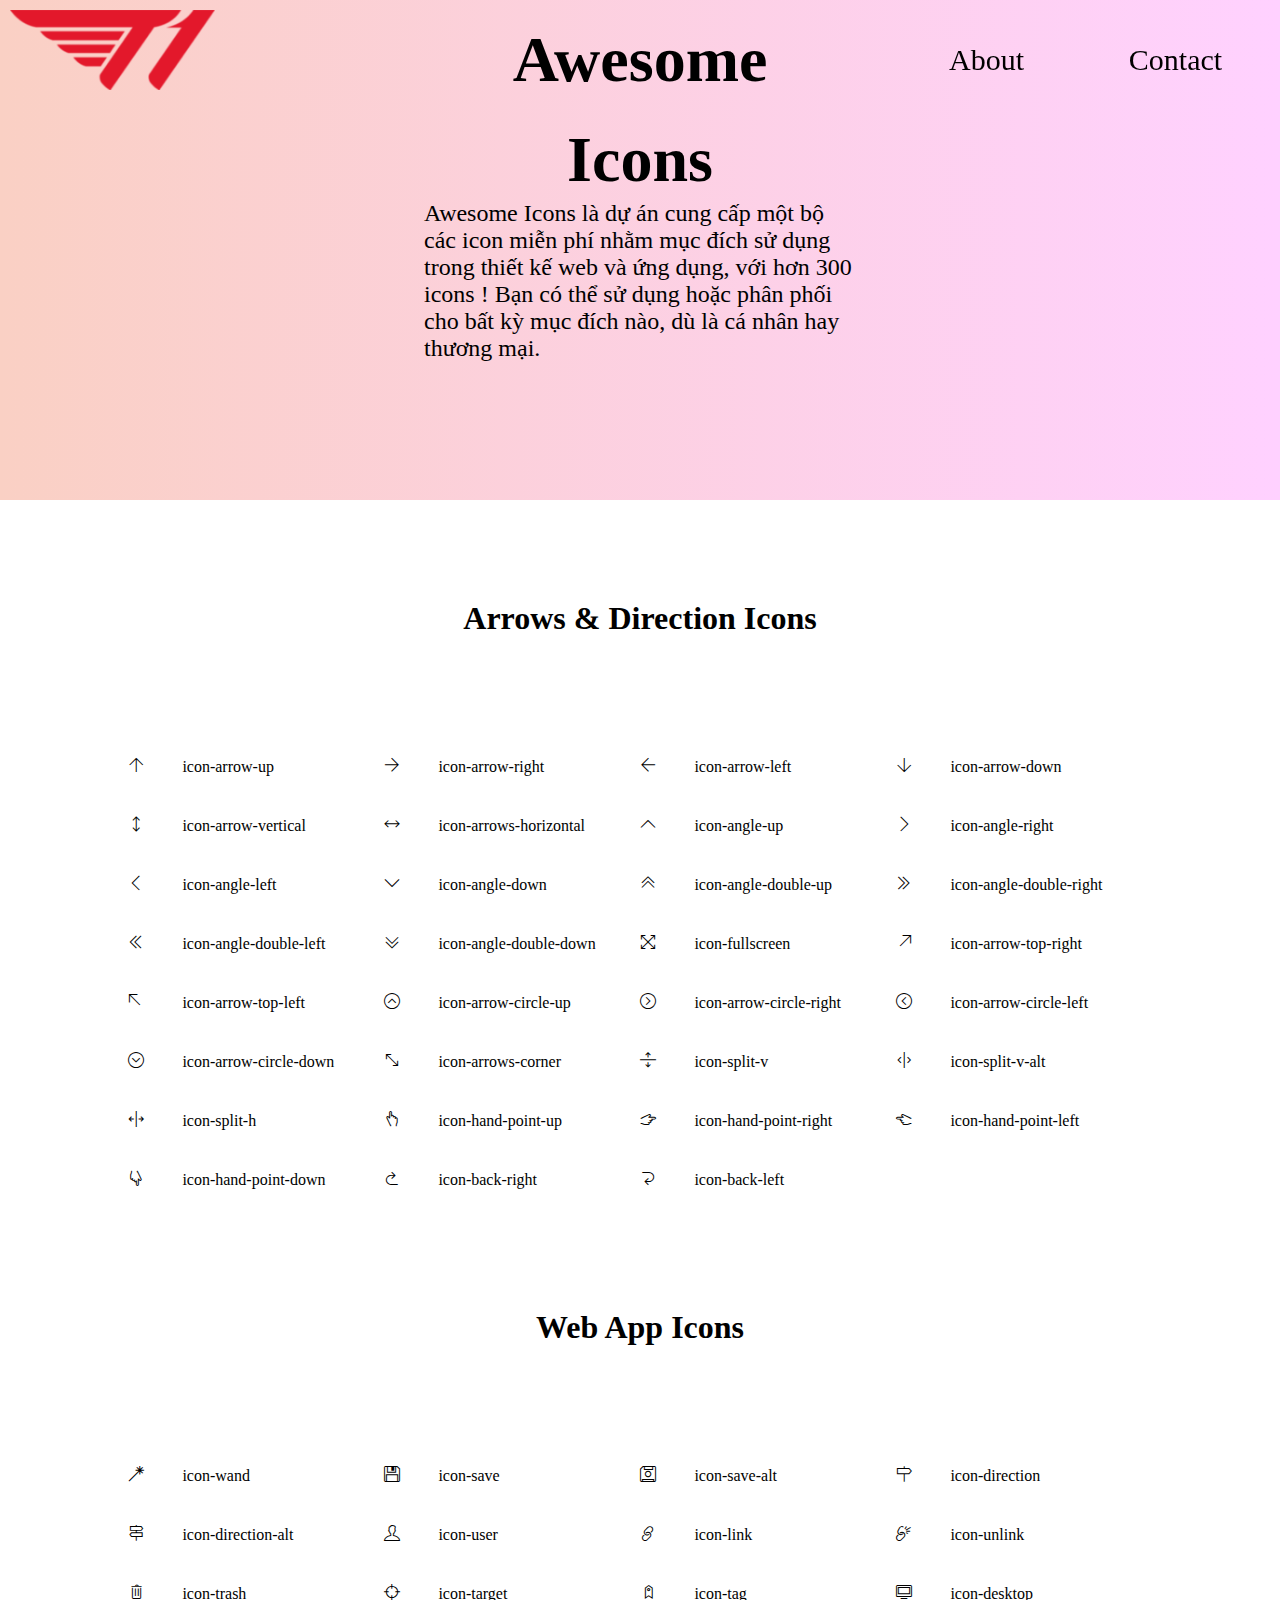
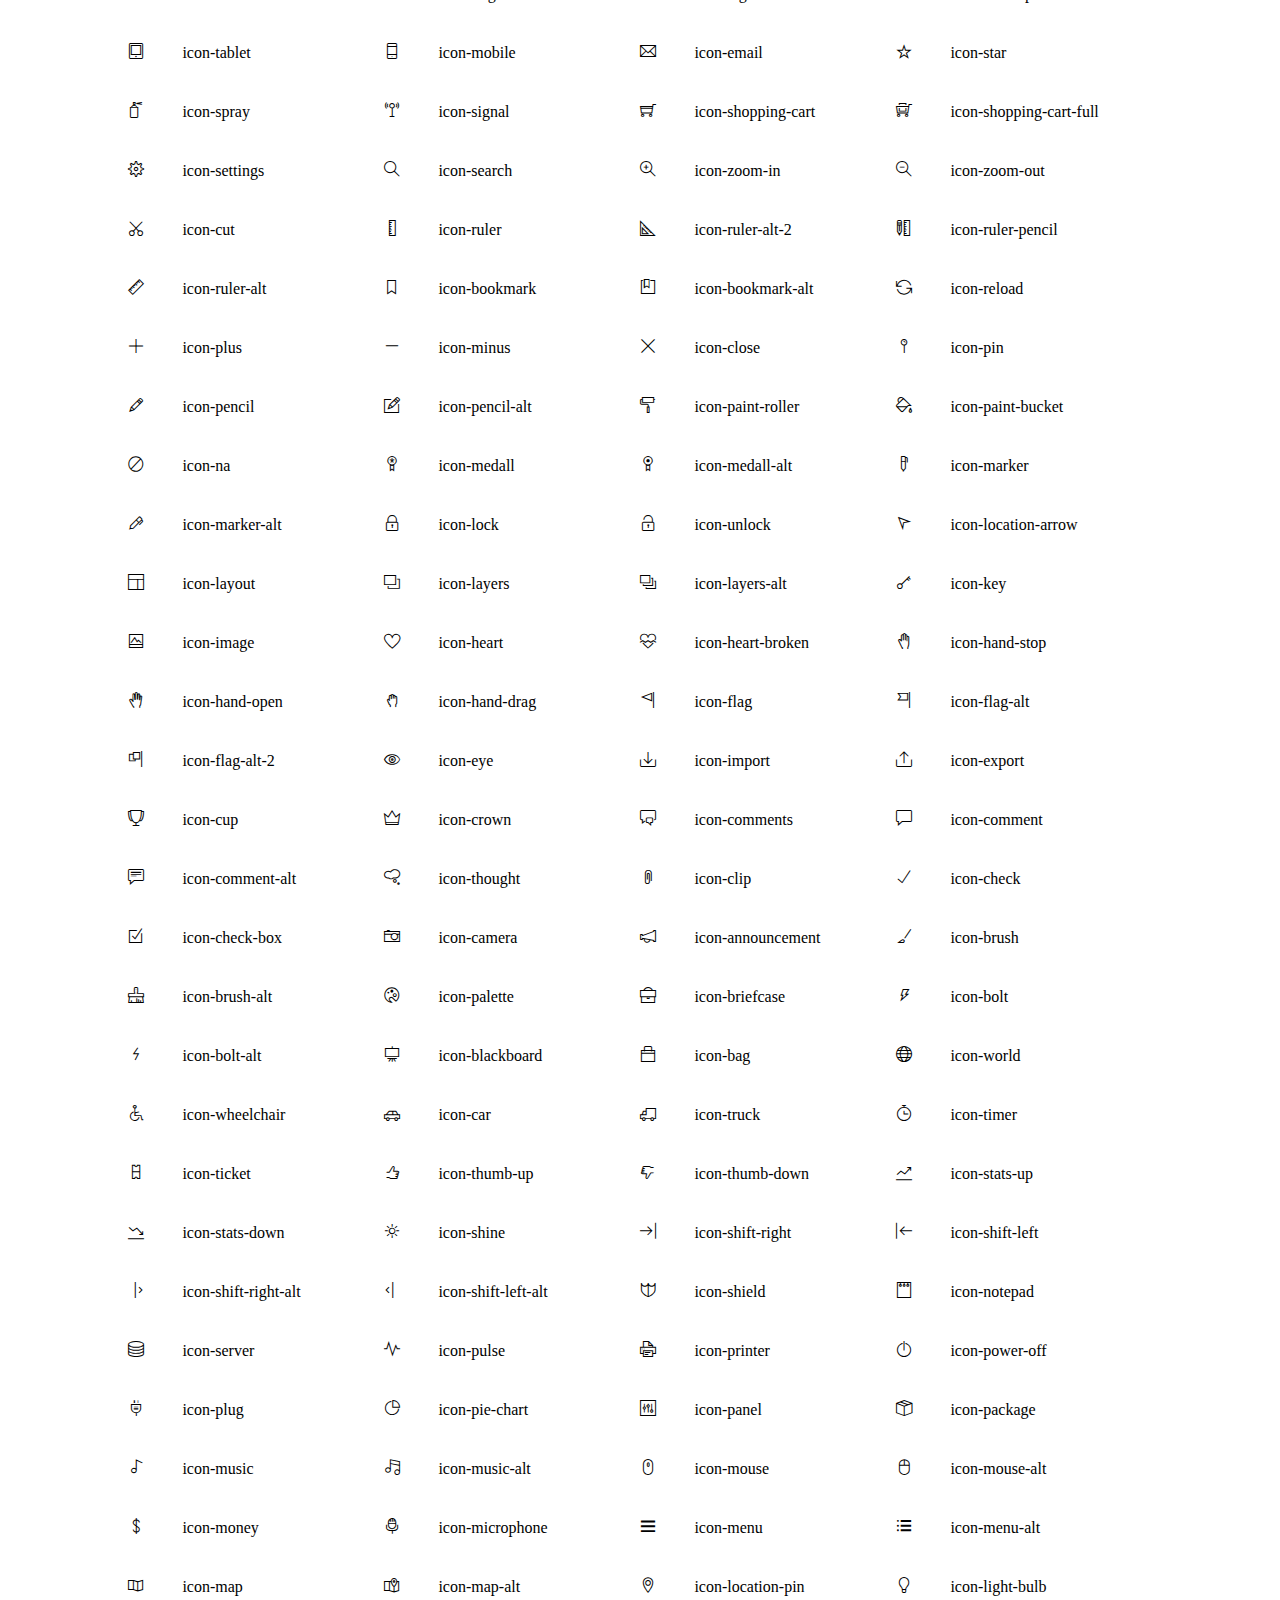
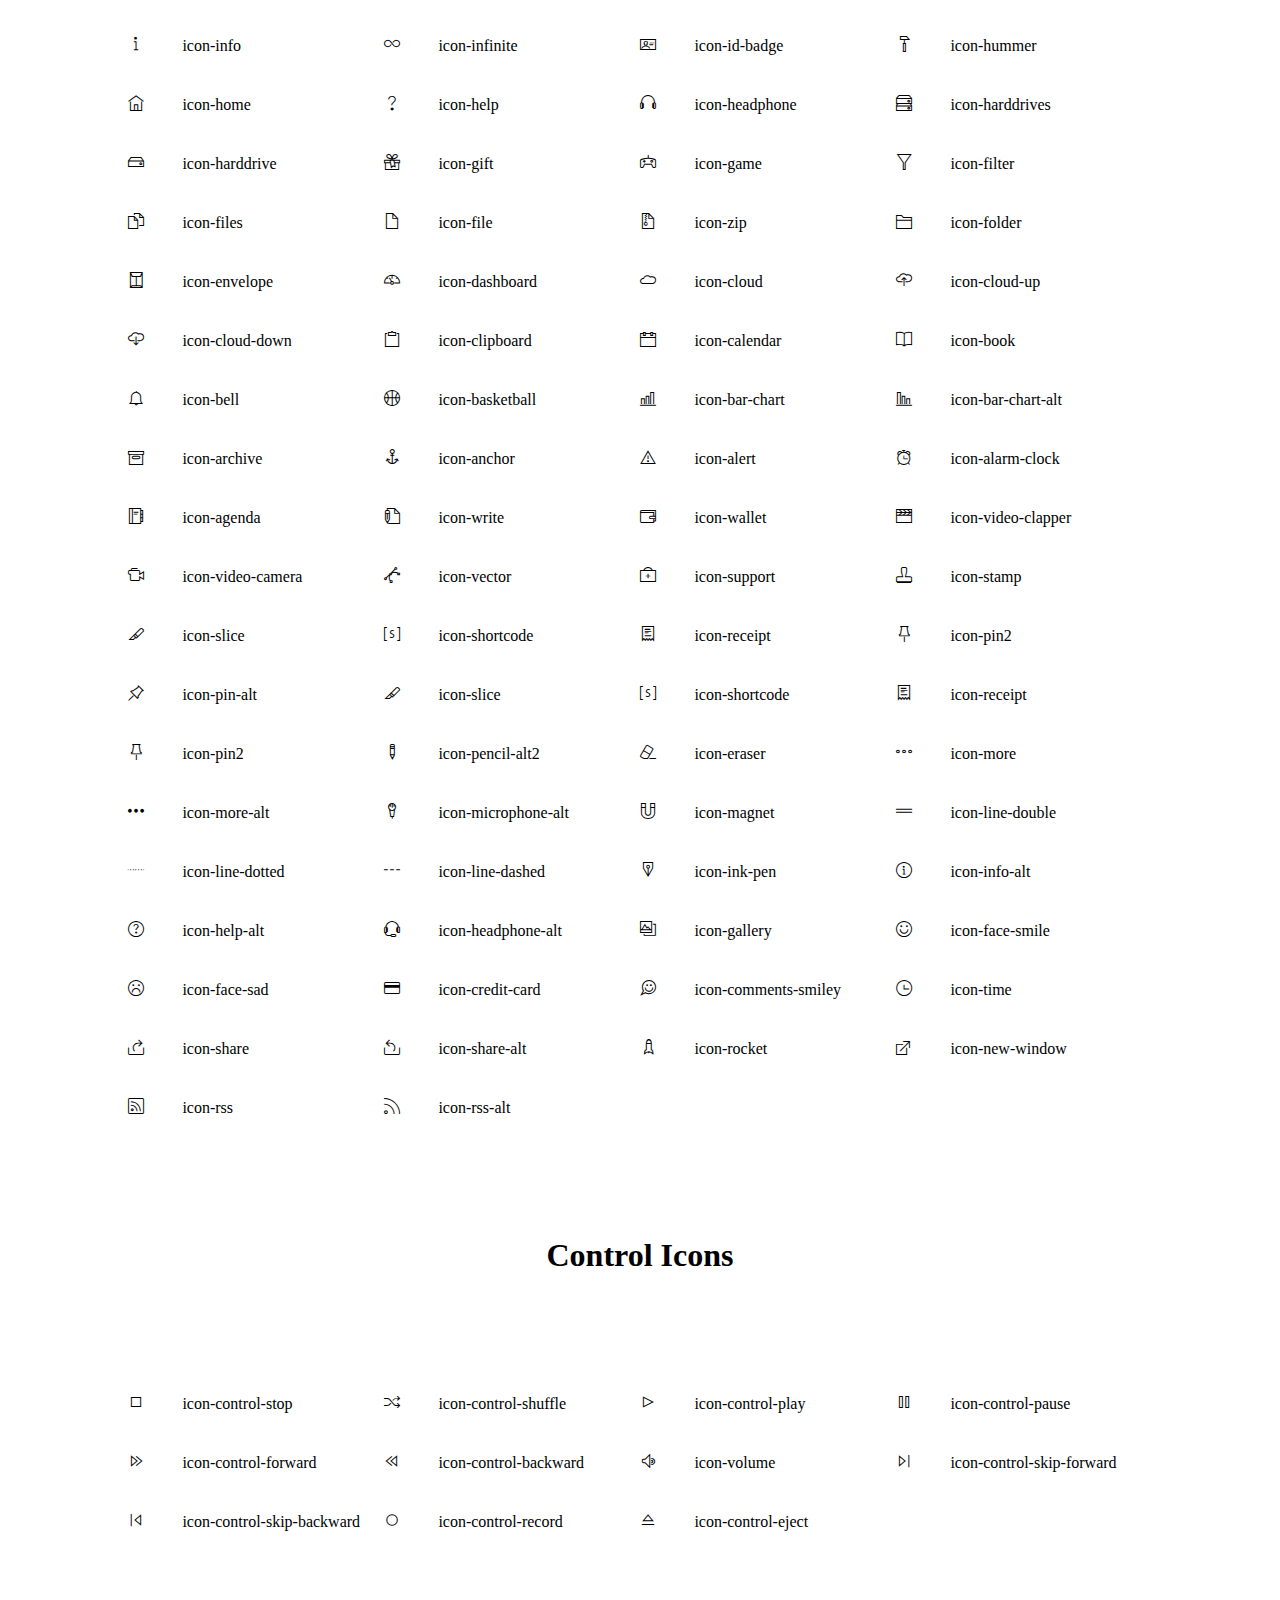
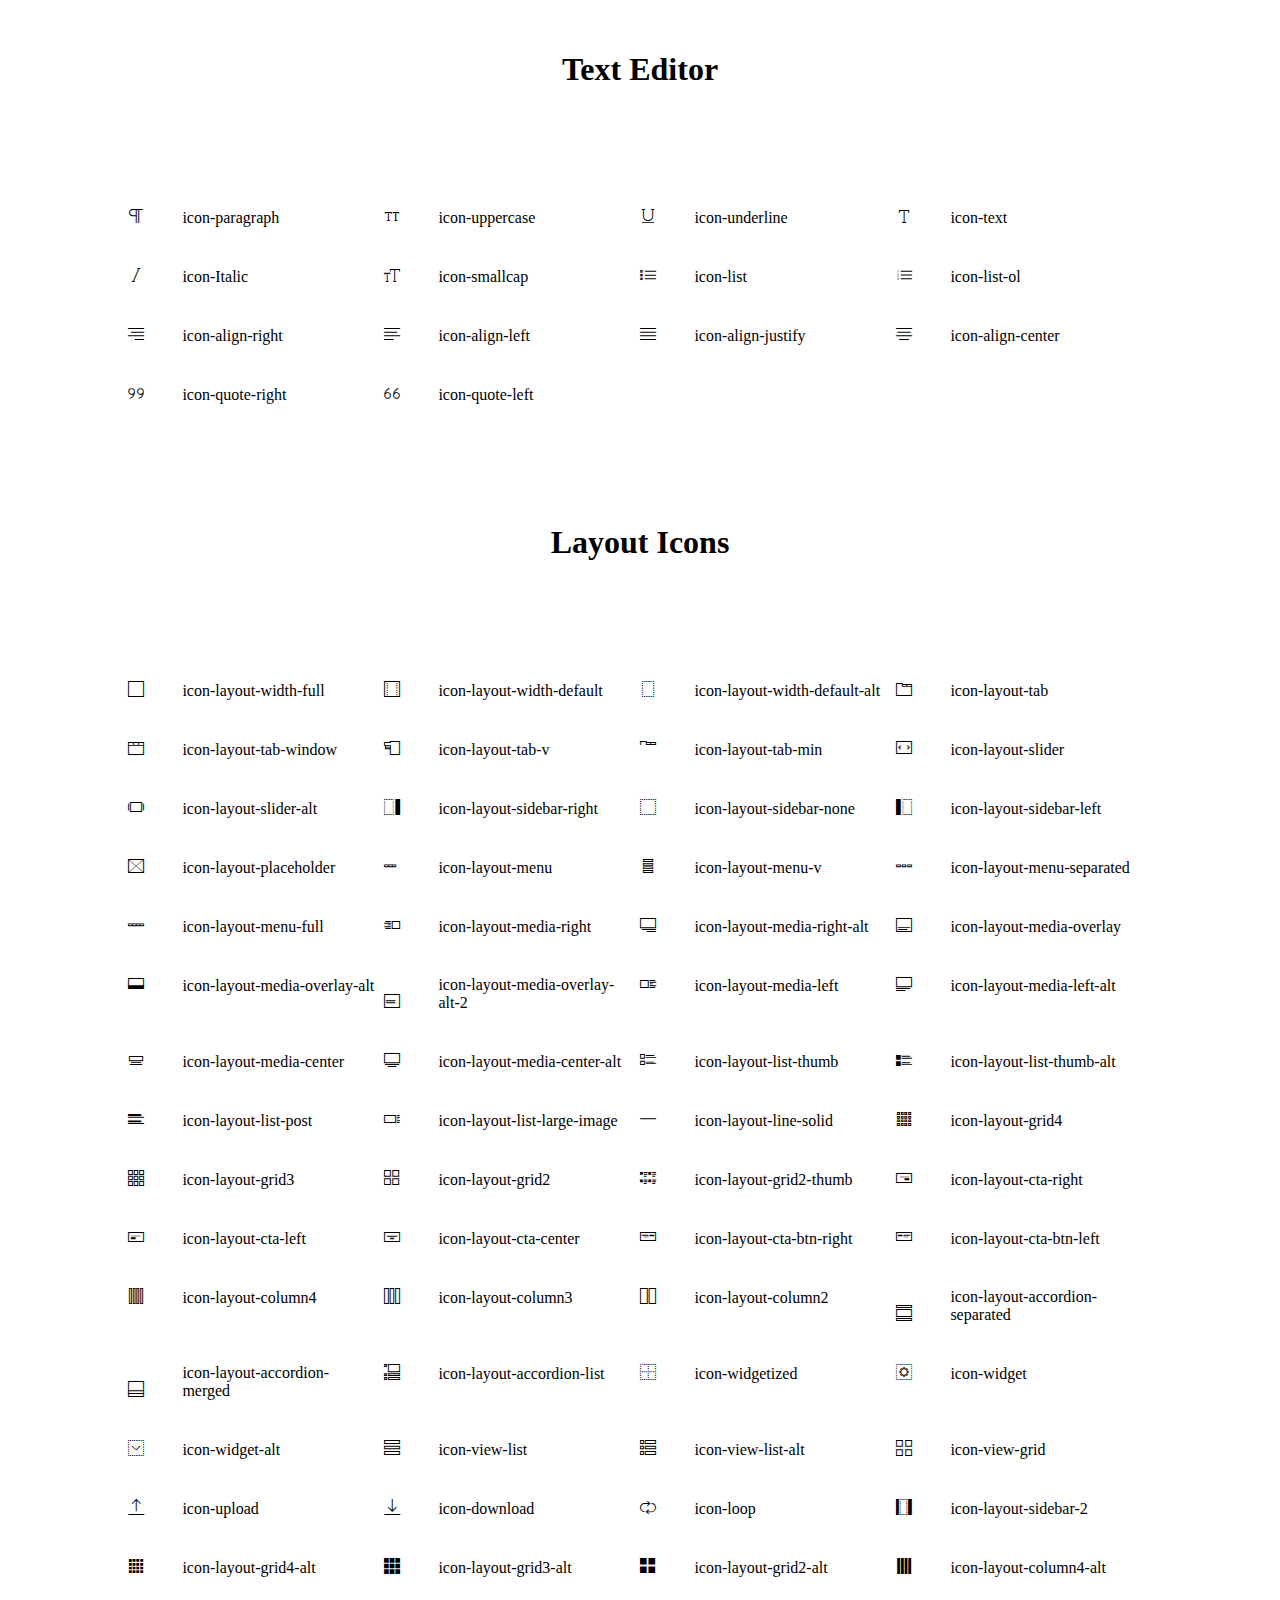
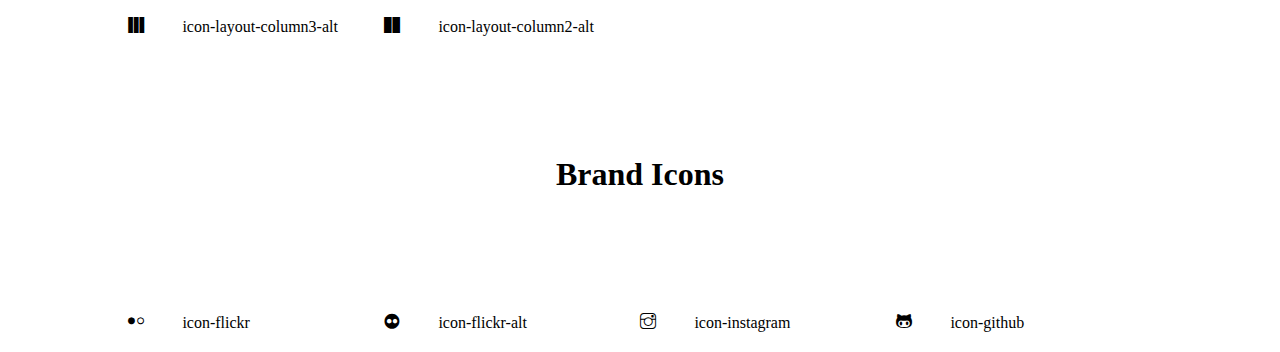
<file: index.html>
<!DOCTYPE html>
<html lang="en">
<head>
    <meta charset="UTF-8">
    <meta name="viewport" content="width=device-width, initial-scale=1.0">
    <link rel="stylesheet" href="./icon/style.css">
    <link rel="stylesheet" href="./style/index.css">
    <link rel="icon" type="image/x-icon" href="./img/SK_Telecom_T1_logo.png">
    <title>awesome icon</title>
</head>
<body>
     <!-- header -->
     <div id="header-container">
       <script src="./function/header.js"></script>
    </div>
    <div id="general">
       
           
        <!-- content -->
        <div id="content">
           <script src="./function/content.js"></script>
        </div>
       <!-- id awesome icon -->
       <div id="awesomeicon">
        <script src="./function/icon_list.js"></script>
        </div>
    </div>
</body>
</html>
</file>
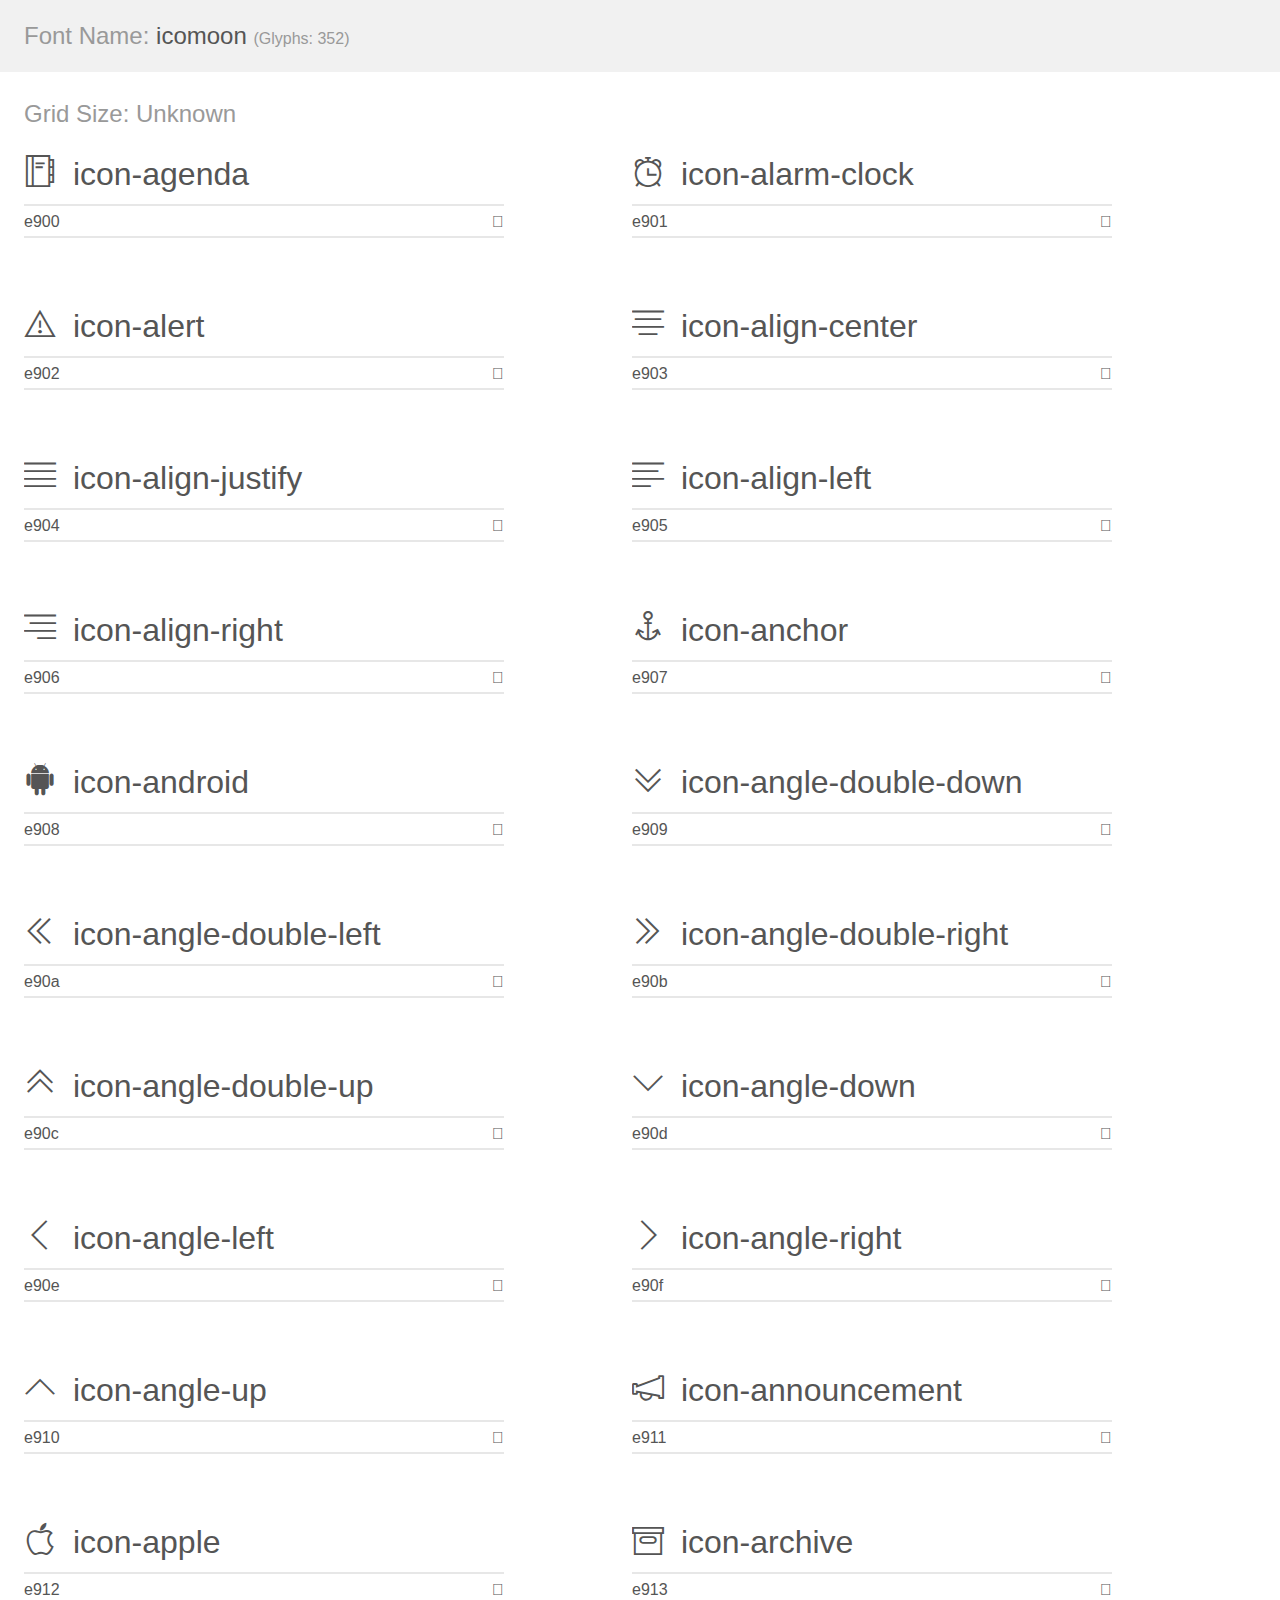
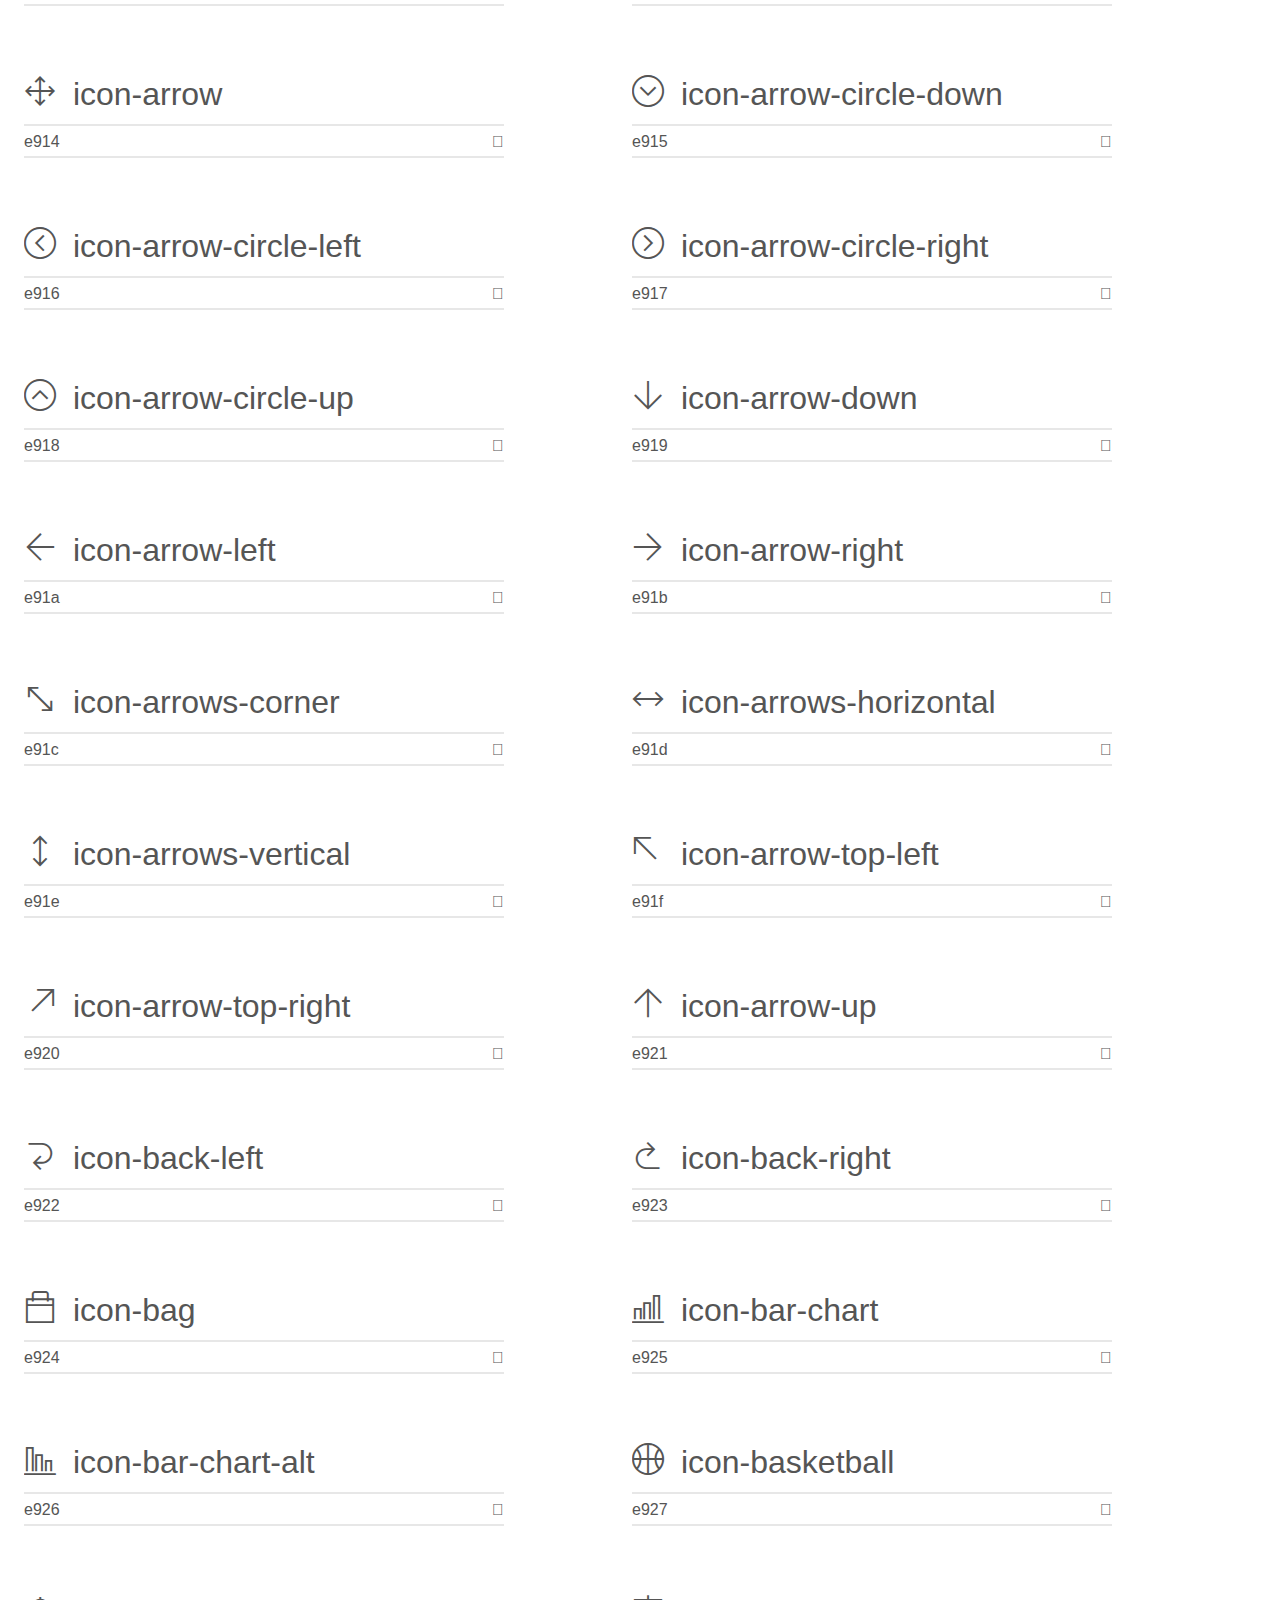
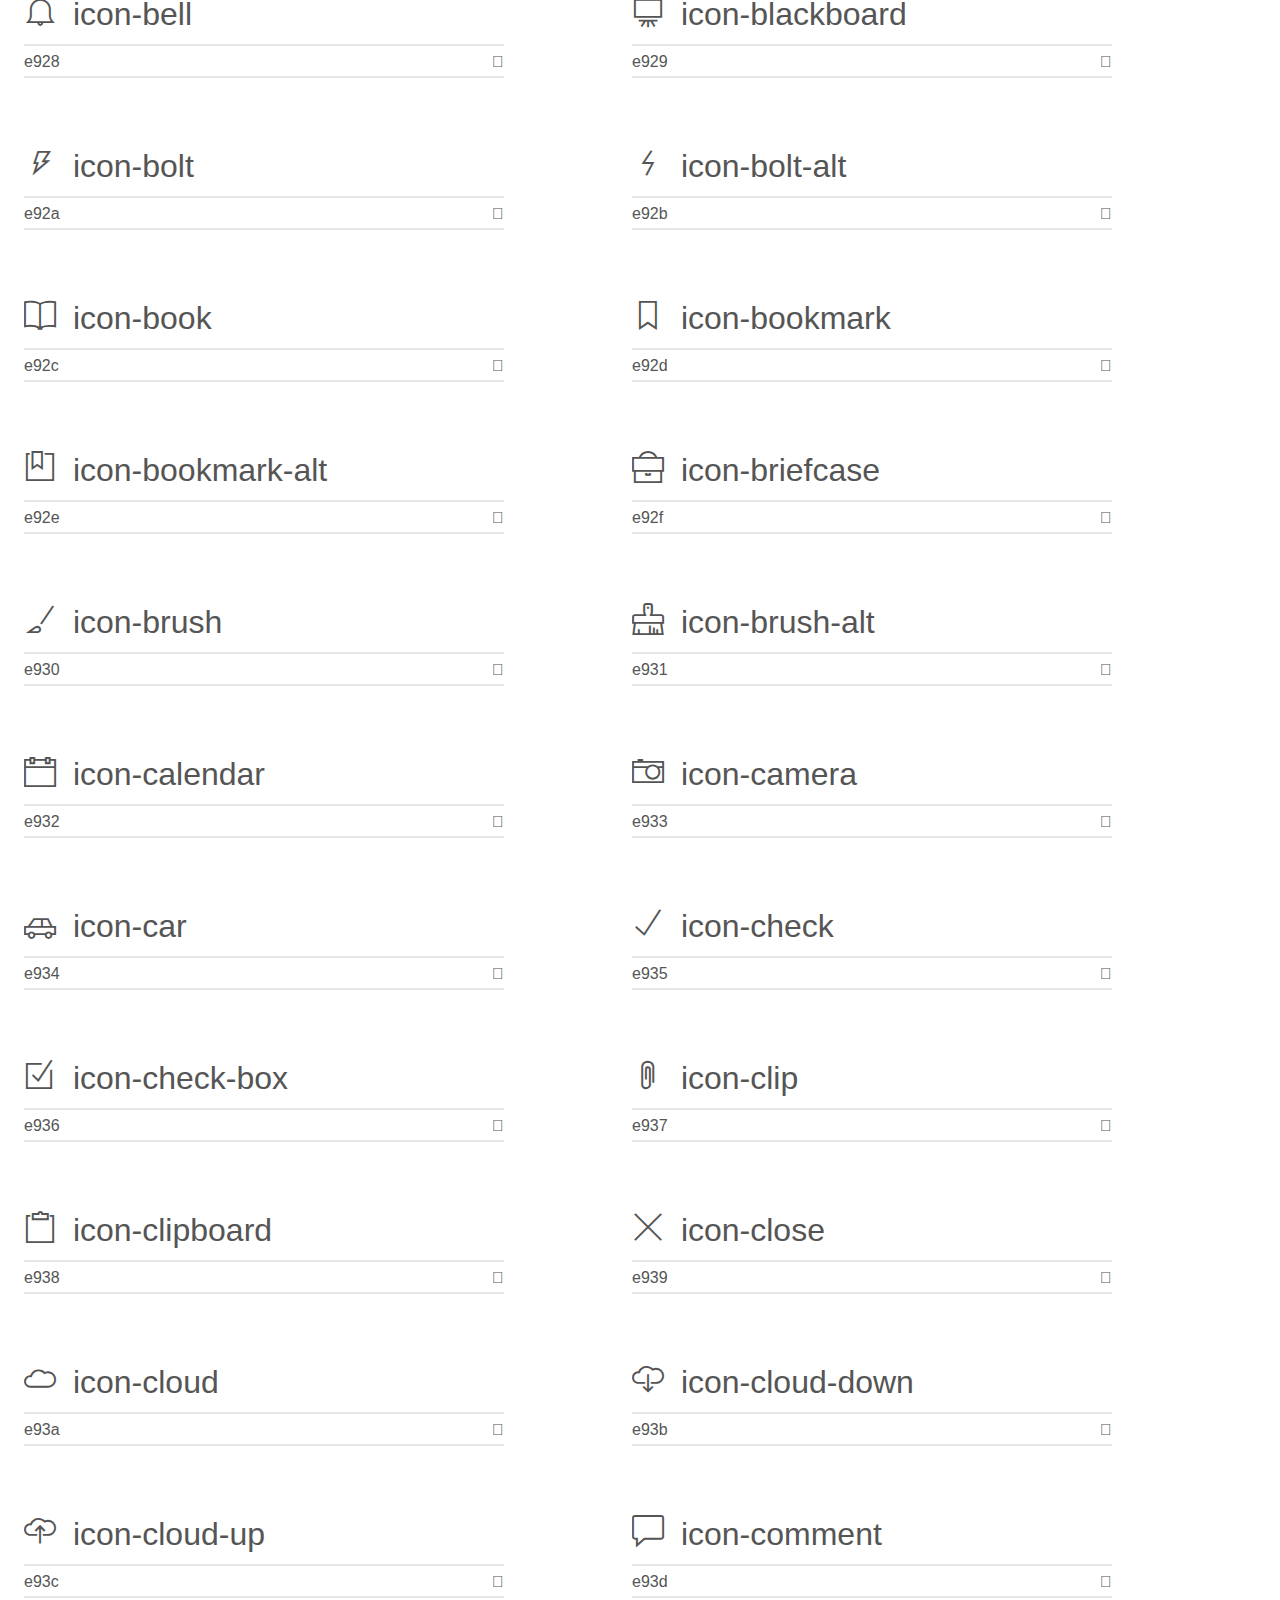
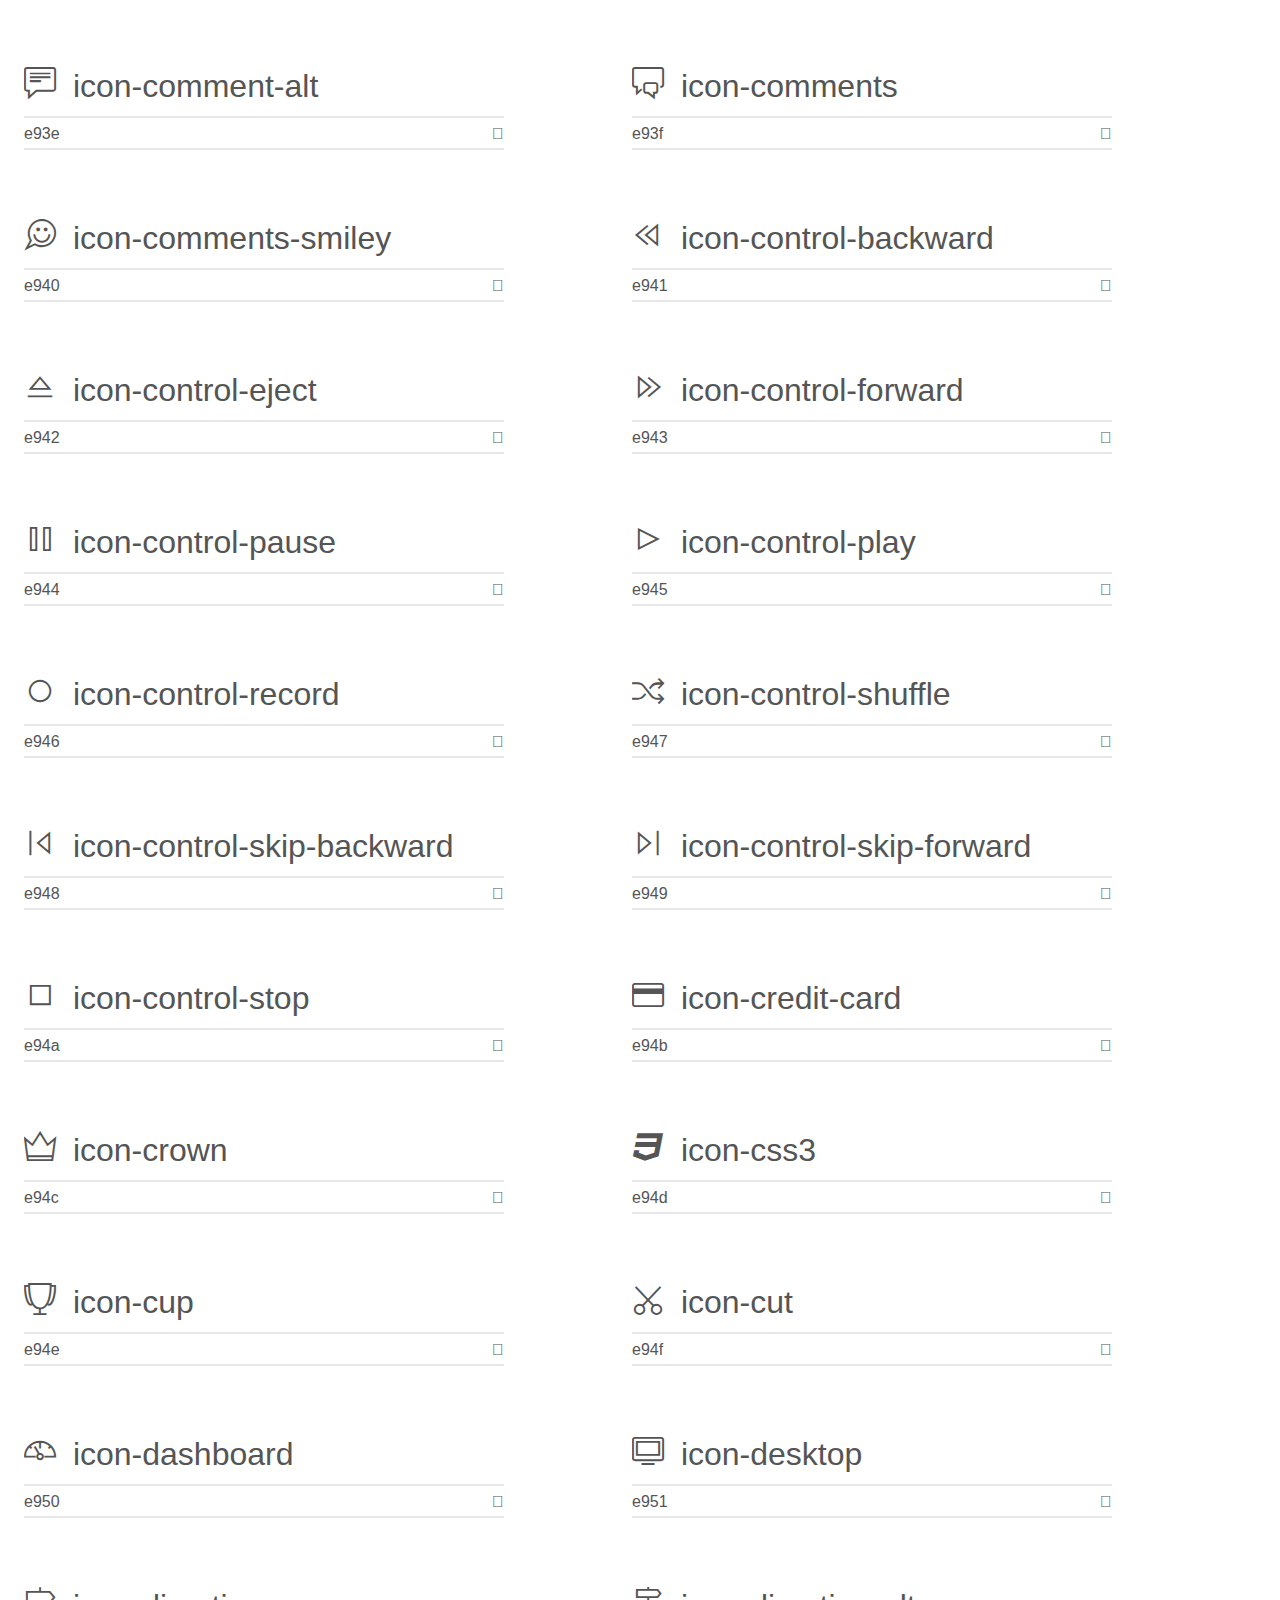
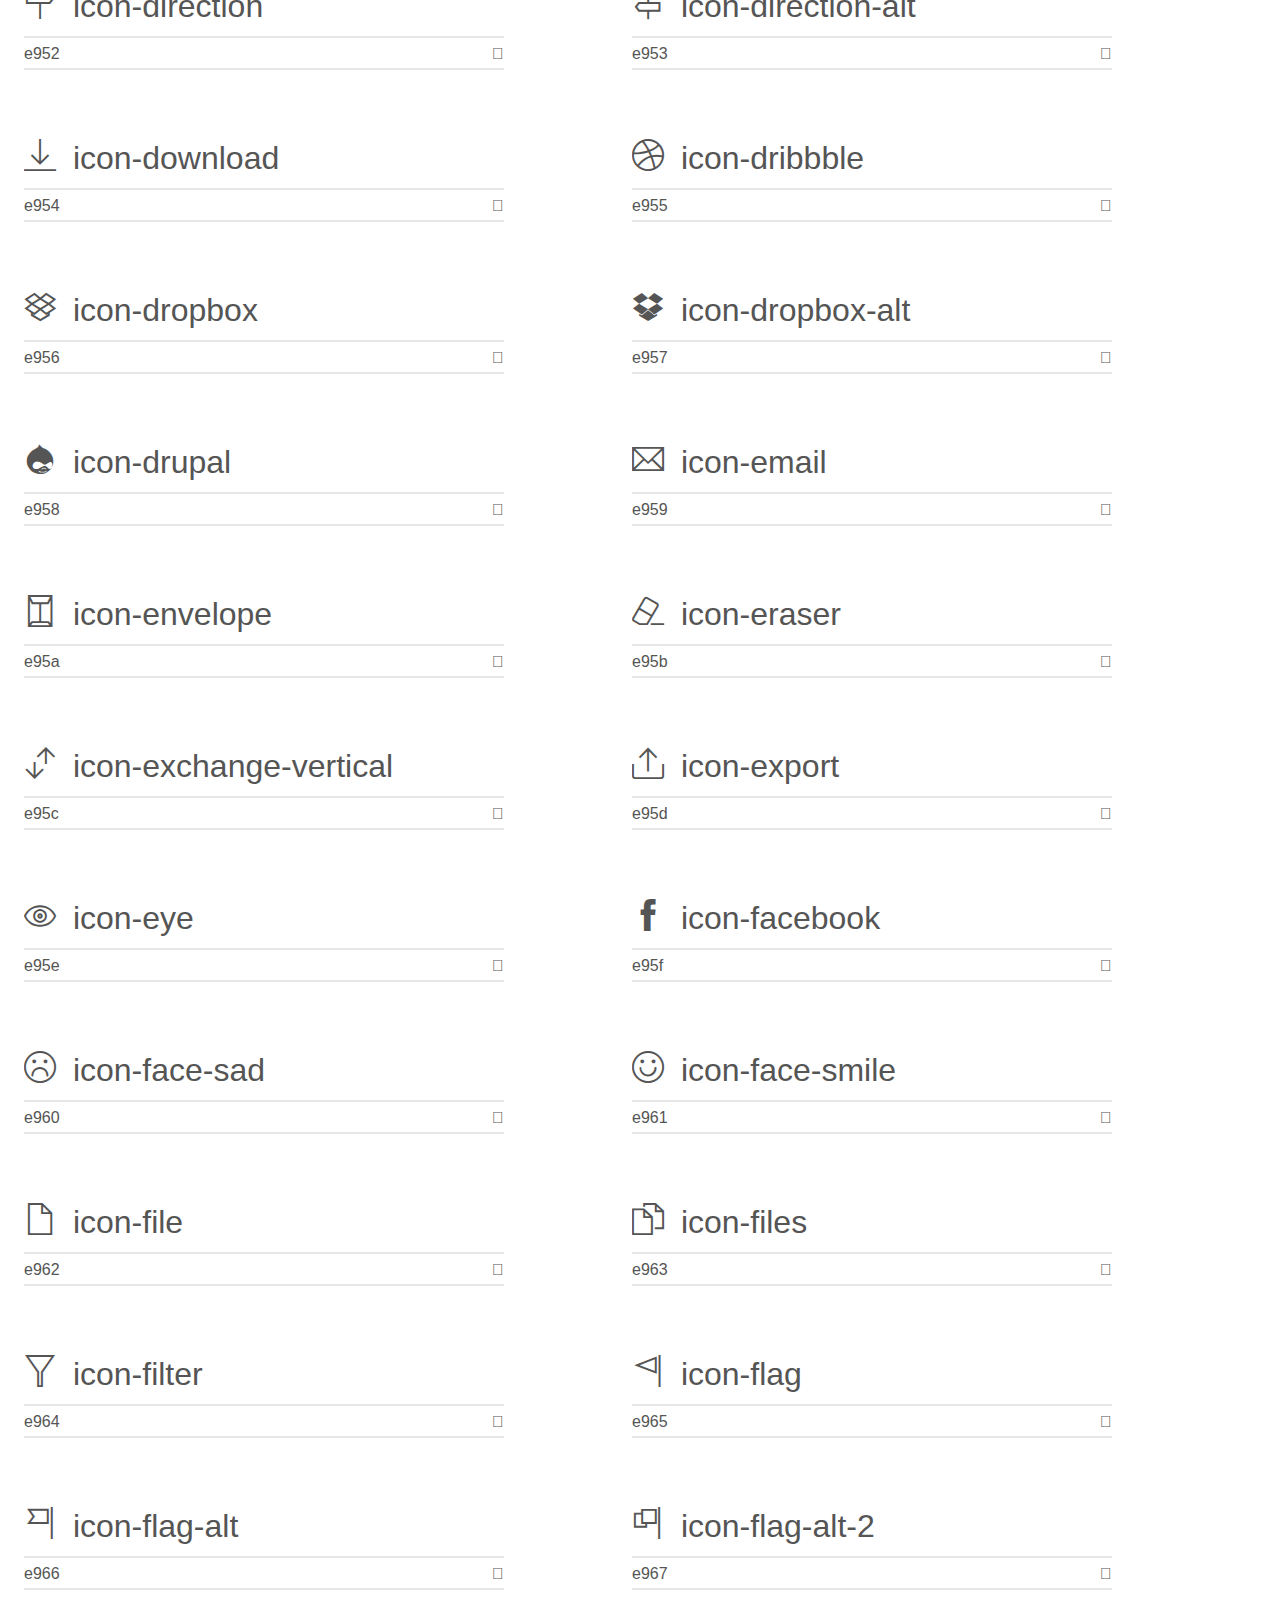
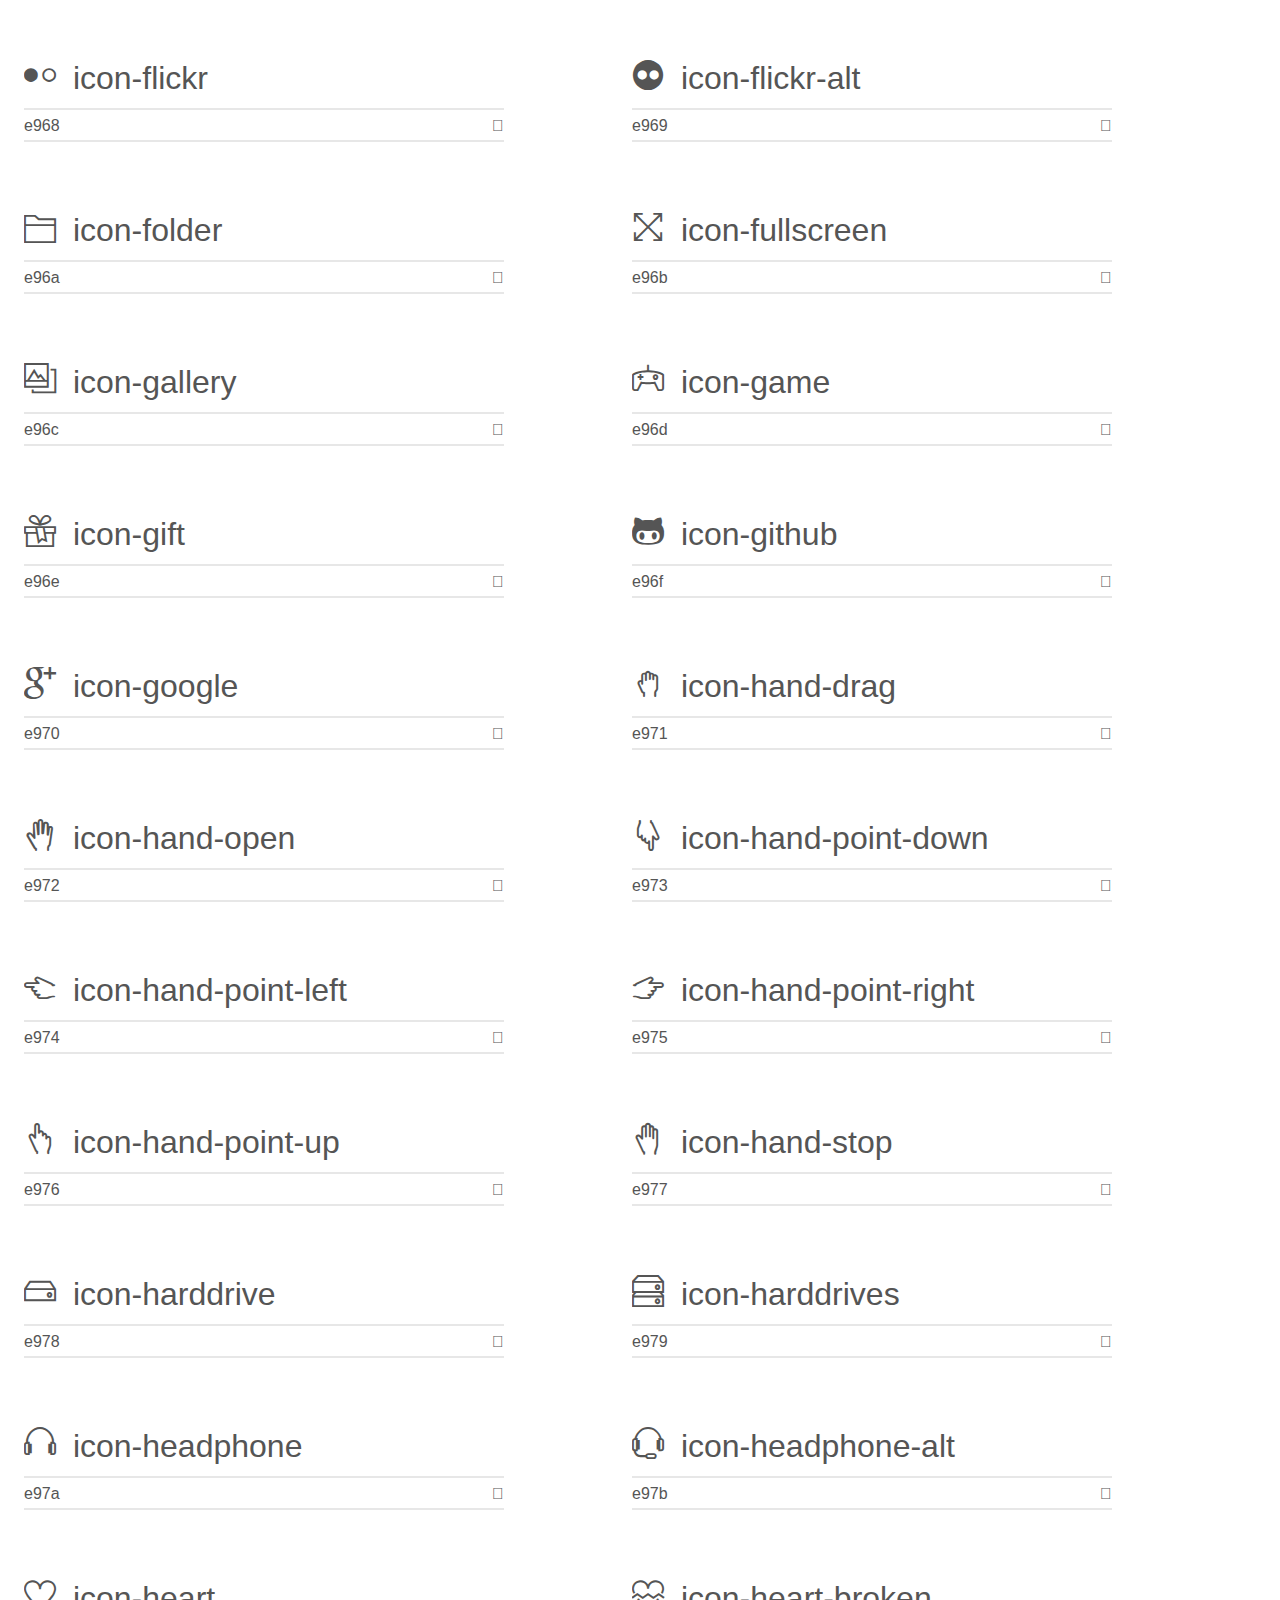
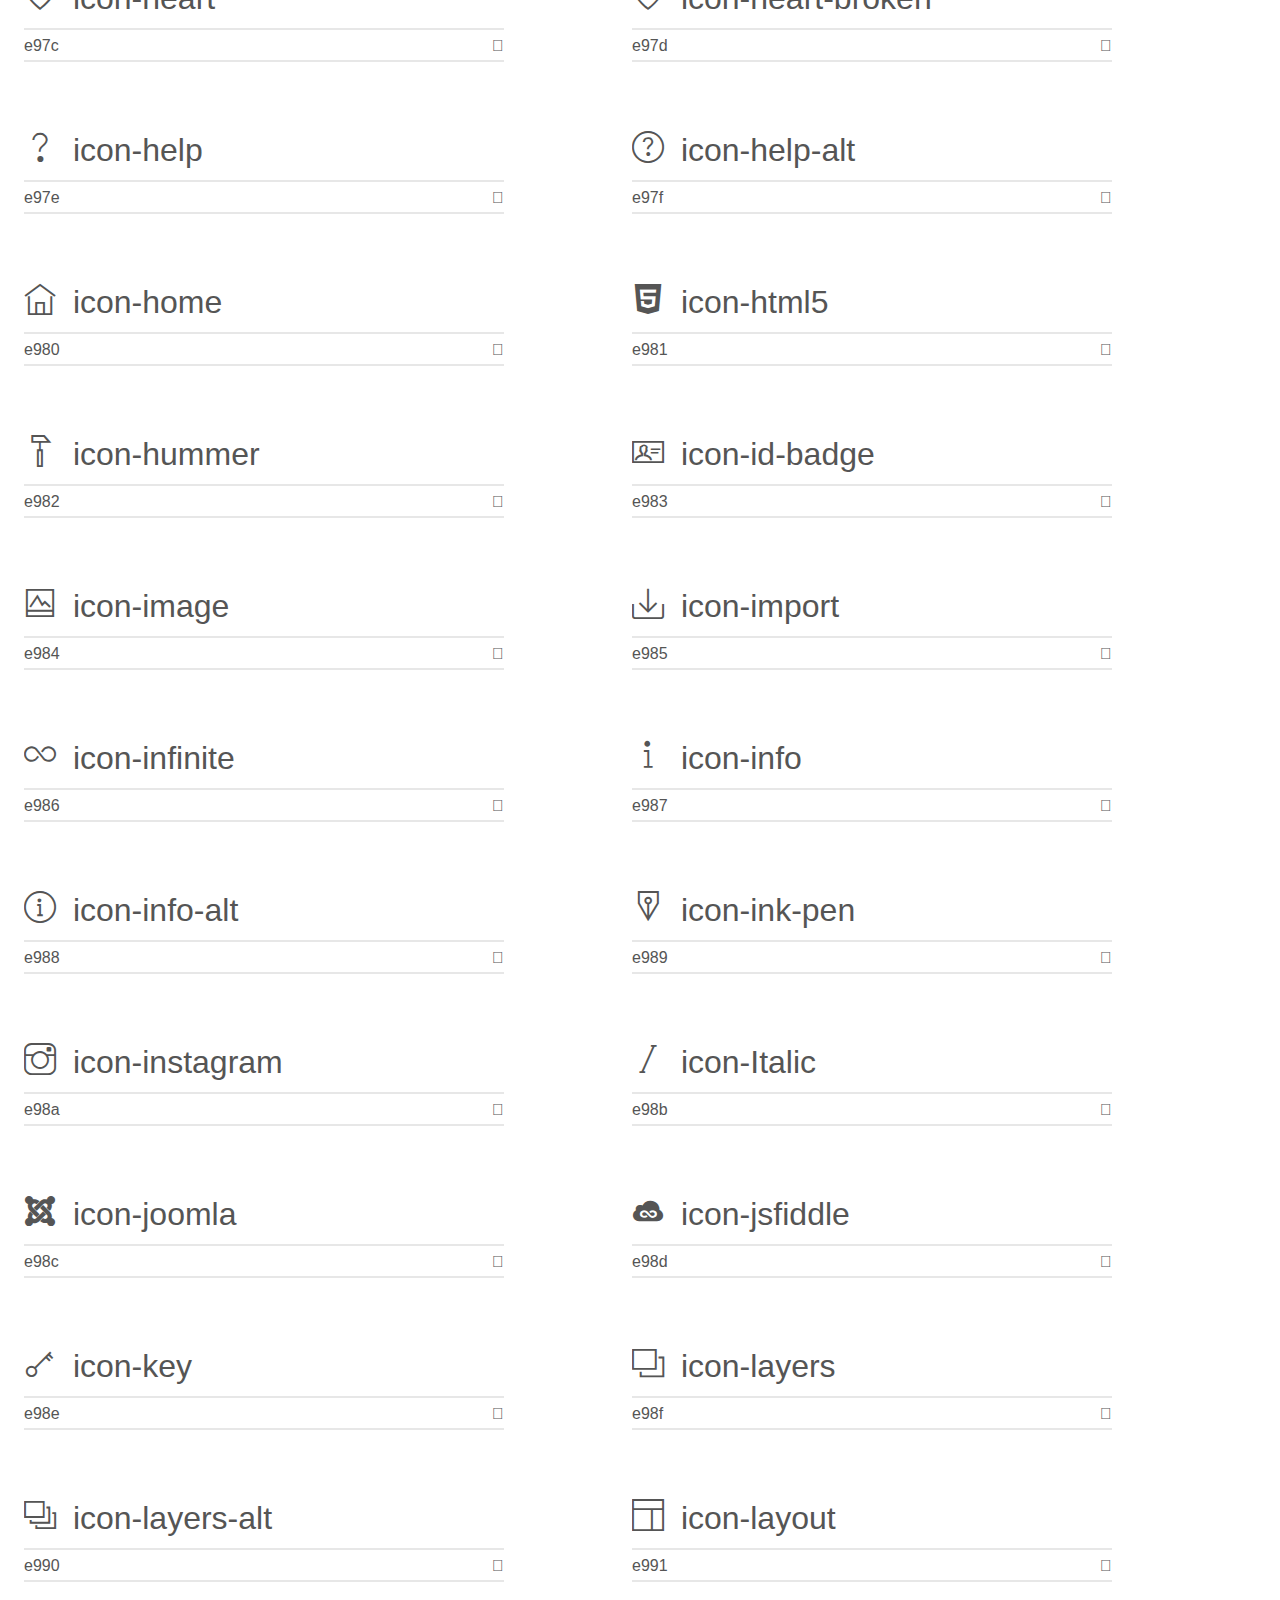
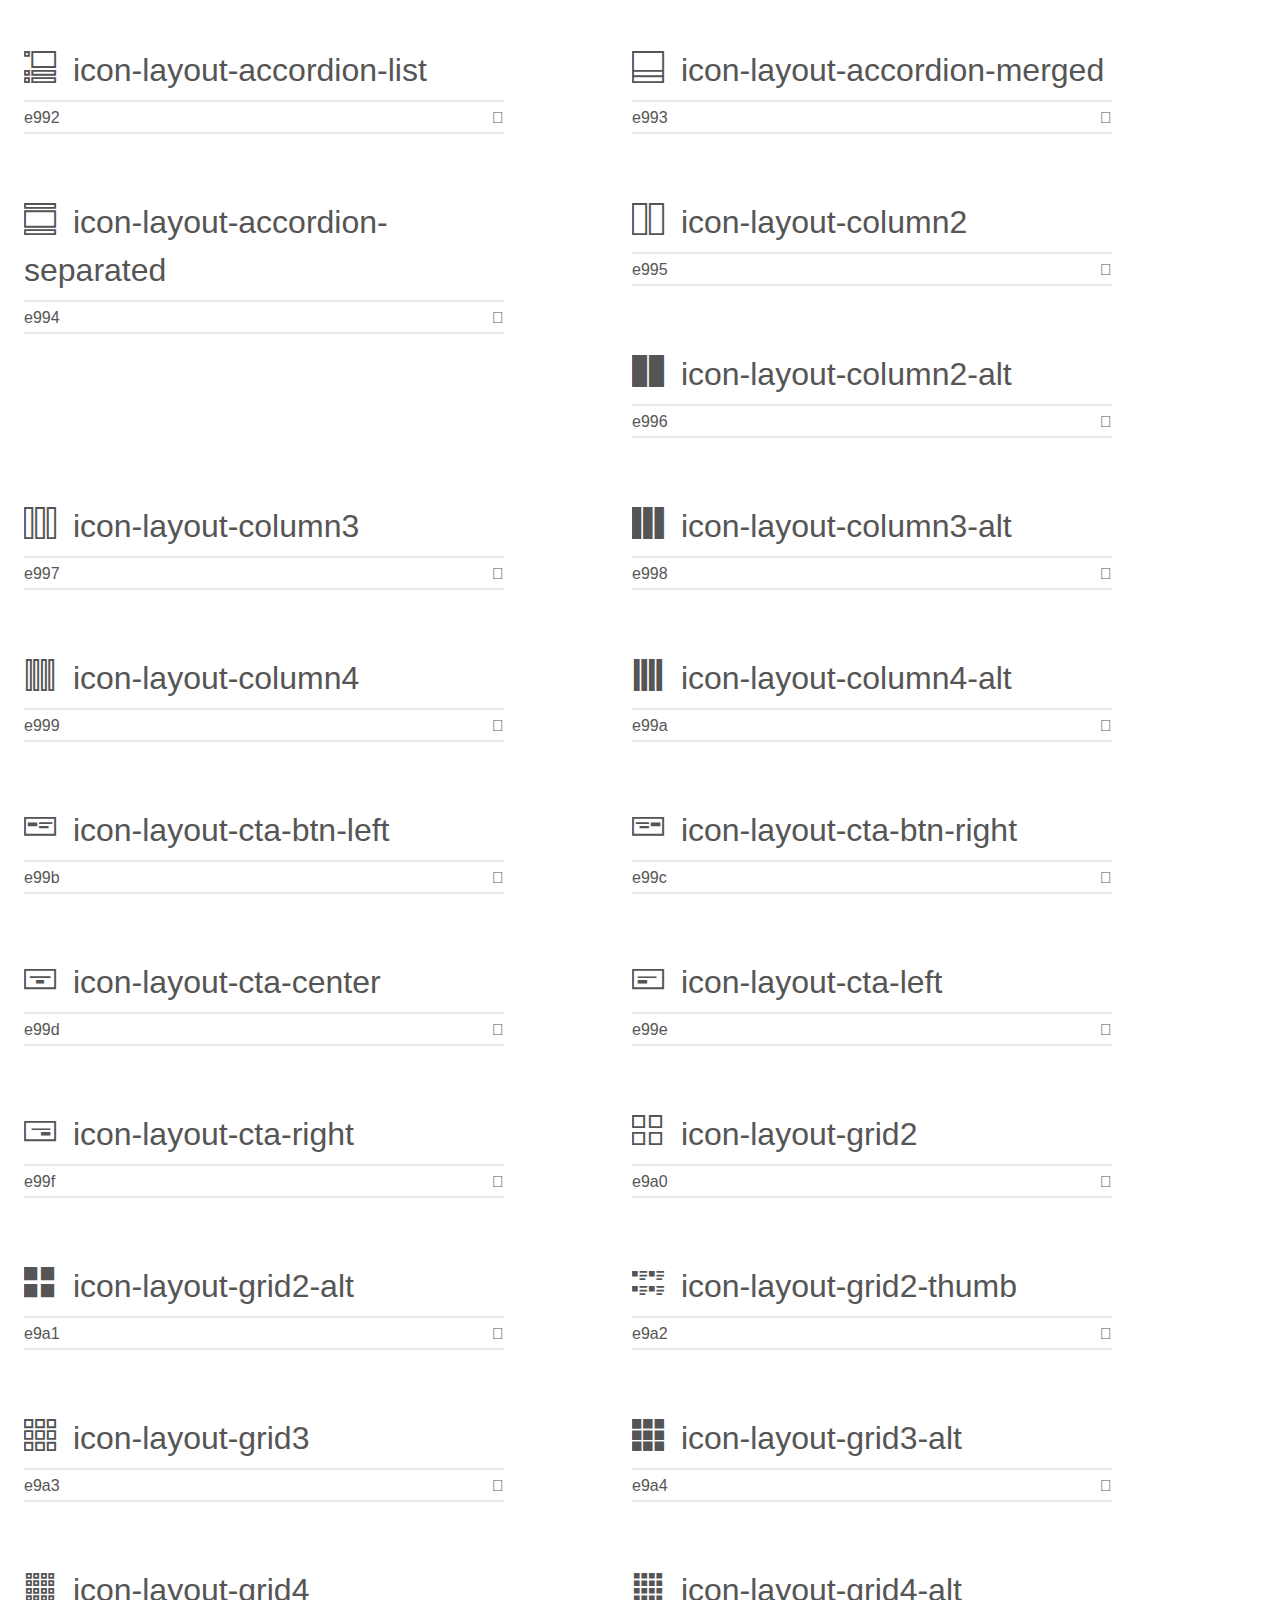
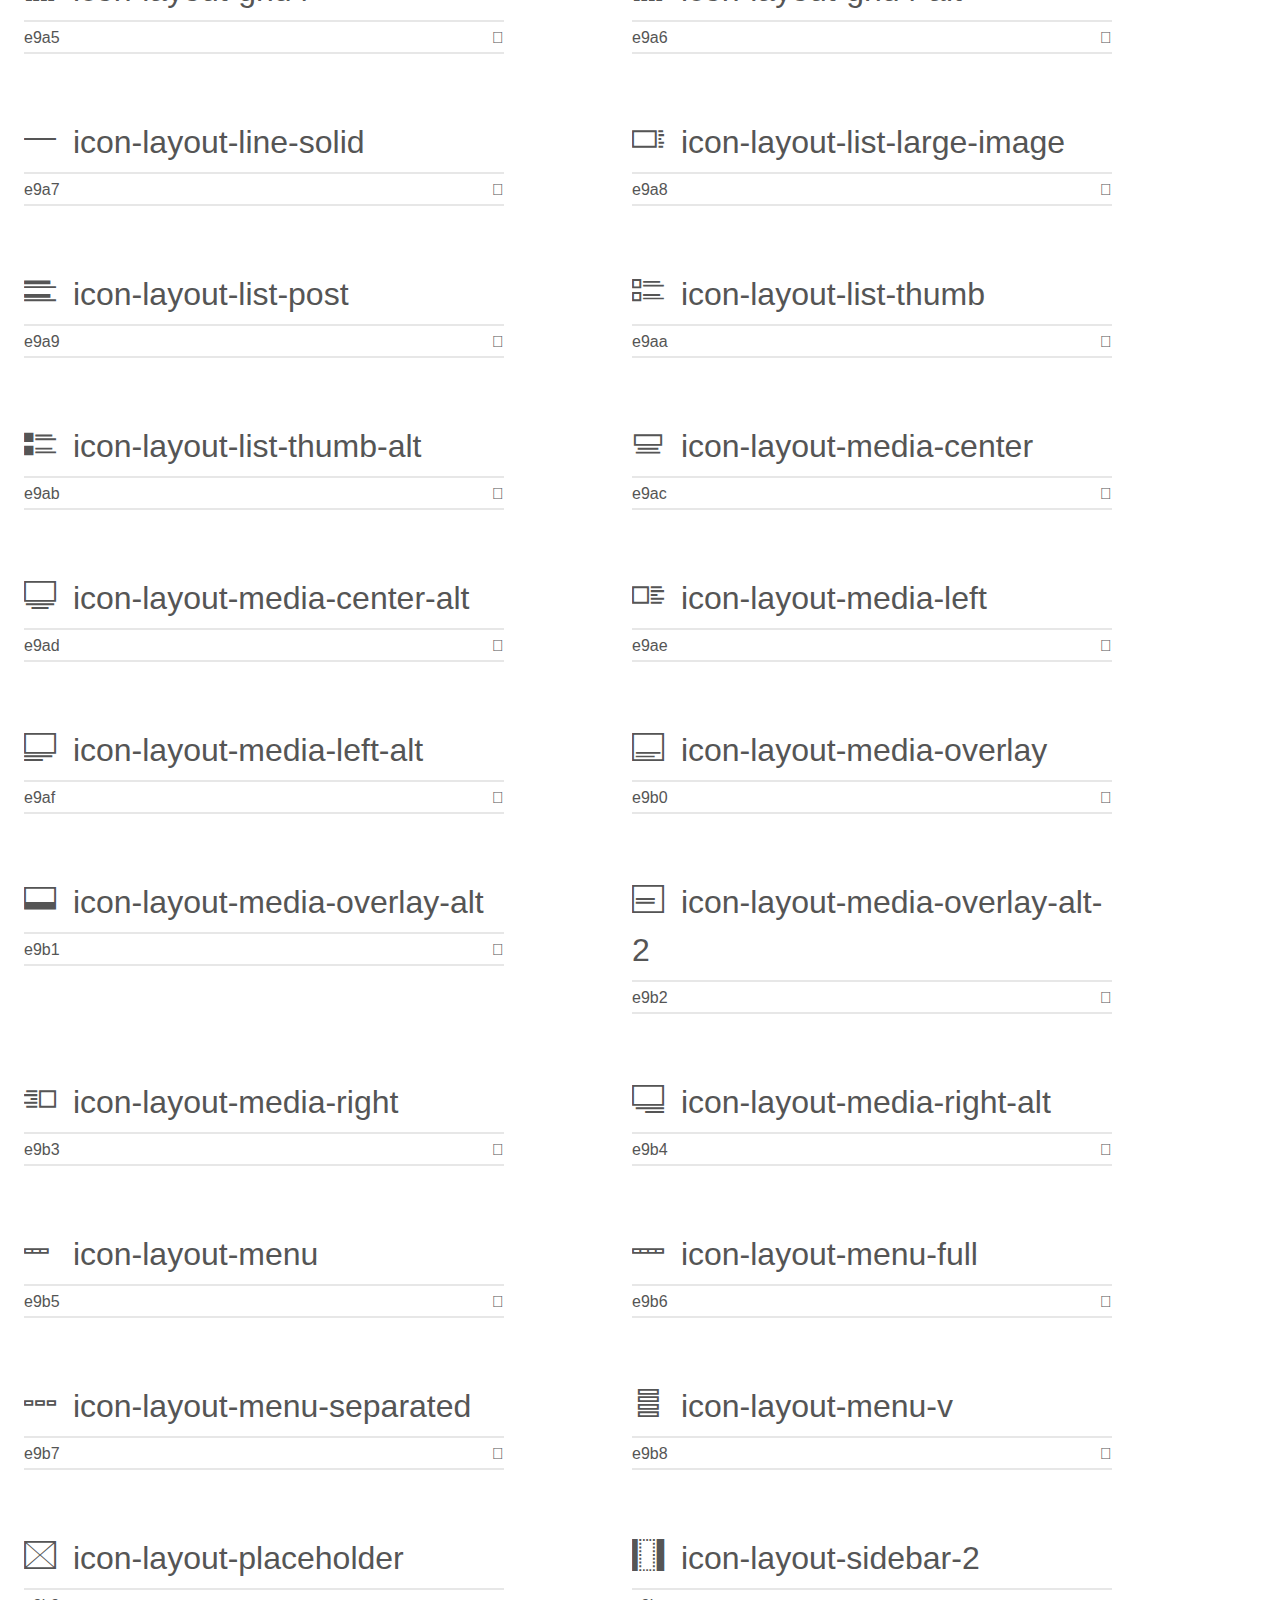
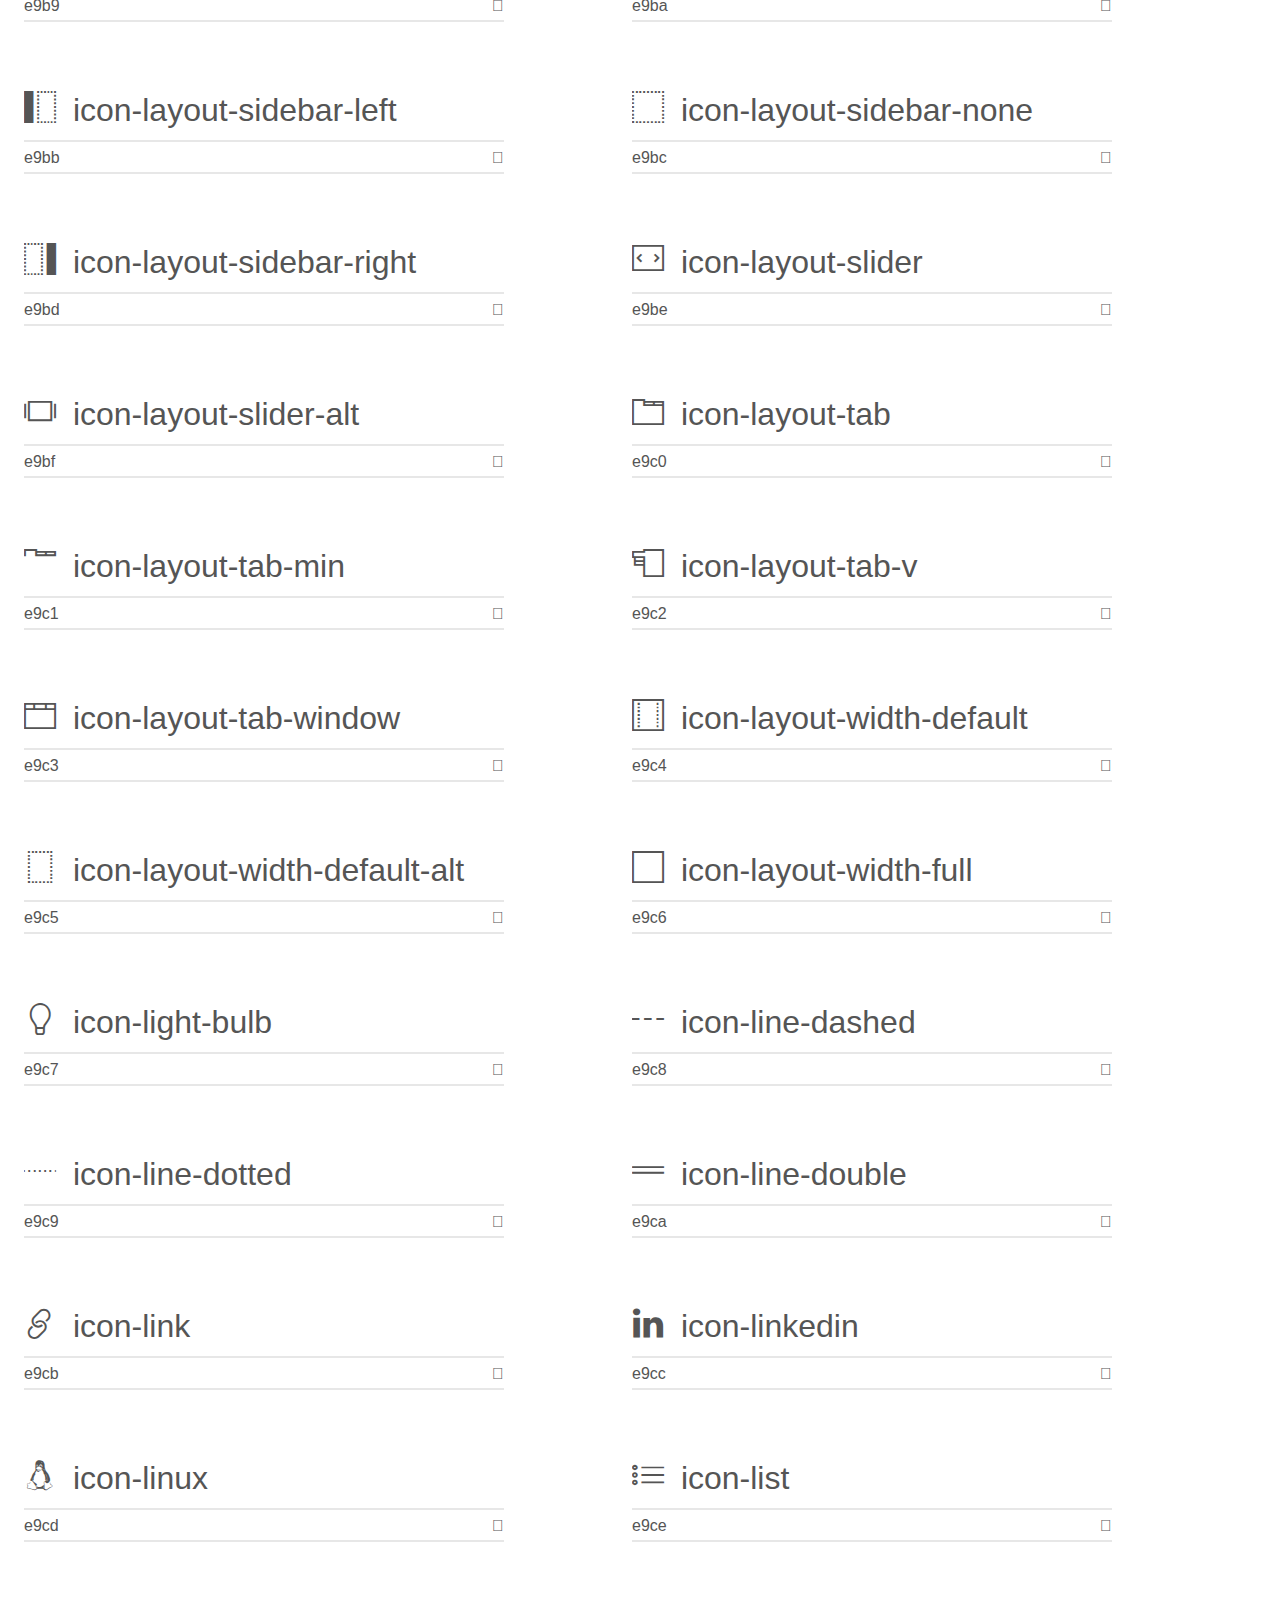
<file: icon/demo.html>
<!doctype html>
<html>
<head>
    <meta charset="utf-8">
    <title>IcoMoon Demo</title>
    <meta name="description" content="An Icon Font Generated By IcoMoon.io">
    <meta name="viewport" content="width=device-width, initial-scale=1">
    <link rel="stylesheet" href="./demo-files/demo.css">
    <link rel="stylesheet" href="./style.css">
</head>
<body>
    <div class="bgc1 clearfix">
        <h1 class="mhmm mvm"><span class="fgc1">Font Name:</span> icomoon <small class="fgc1">(Glyphs:&nbsp;352)</small></h1>
    </div>
    <div class="clearfix mhl ptl">
        <h1 class="mvm mtn fgc1">Grid Size: Unknown</h1>
        <div class="glyph fs1">
            <div class="clearfix bshadow0 pbs">
                <span class="icon-agenda"></span>
                <span class="mls"> icon-agenda</span>
            </div>
            <fieldset class="fs0 size1of1 clearfix hidden-false">
                <input type="text" readonly value="e900" class="unit size1of2" />
                <input type="text" maxlength="1" readonly value="&#xe900;" class="unitRight size1of2 talign-right" />
            </fieldset>
            <div class="fs0 bshadow0 clearfix hidden-true">
                <span class="unit pvs fgc1">liga: </span>
                <input type="text" readonly value="" class="liga unitRight" />
            </div>
        </div>
        <div class="glyph fs1">
            <div class="clearfix bshadow0 pbs">
                <span class="icon-alarm-clock"></span>
                <span class="mls"> icon-alarm-clock</span>
            </div>
            <fieldset class="fs0 size1of1 clearfix hidden-false">
                <input type="text" readonly value="e901" class="unit size1of2" />
                <input type="text" maxlength="1" readonly value="&#xe901;" class="unitRight size1of2 talign-right" />
            </fieldset>
            <div class="fs0 bshadow0 clearfix hidden-true">
                <span class="unit pvs fgc1">liga: </span>
                <input type="text" readonly value="" class="liga unitRight" />
            </div>
        </div>
        <div class="glyph fs1">
            <div class="clearfix bshadow0 pbs">
                <span class="icon-alert"></span>
                <span class="mls"> icon-alert</span>
            </div>
            <fieldset class="fs0 size1of1 clearfix hidden-false">
                <input type="text" readonly value="e902" class="unit size1of2" />
                <input type="text" maxlength="1" readonly value="&#xe902;" class="unitRight size1of2 talign-right" />
            </fieldset>
            <div class="fs0 bshadow0 clearfix hidden-true">
                <span class="unit pvs fgc1">liga: </span>
                <input type="text" readonly value="" class="liga unitRight" />
            </div>
        </div>
        <div class="glyph fs1">
            <div class="clearfix bshadow0 pbs">
                <span class="icon-align-center"></span>
                <span class="mls"> icon-align-center</span>
            </div>
            <fieldset class="fs0 size1of1 clearfix hidden-false">
                <input type="text" readonly value="e903" class="unit size1of2" />
                <input type="text" maxlength="1" readonly value="&#xe903;" class="unitRight size1of2 talign-right" />
            </fieldset>
            <div class="fs0 bshadow0 clearfix hidden-true">
                <span class="unit pvs fgc1">liga: </span>
                <input type="text" readonly value="" class="liga unitRight" />
            </div>
        </div>
        <div class="glyph fs1">
            <div class="clearfix bshadow0 pbs">
                <span class="icon-align-justify"></span>
                <span class="mls"> icon-align-justify</span>
            </div>
            <fieldset class="fs0 size1of1 clearfix hidden-false">
                <input type="text" readonly value="e904" class="unit size1of2" />
                <input type="text" maxlength="1" readonly value="&#xe904;" class="unitRight size1of2 talign-right" />
            </fieldset>
            <div class="fs0 bshadow0 clearfix hidden-true">
                <span class="unit pvs fgc1">liga: </span>
                <input type="text" readonly value="" class="liga unitRight" />
            </div>
        </div>
        <div class="glyph fs1">
            <div class="clearfix bshadow0 pbs">
                <span class="icon-align-left"></span>
                <span class="mls"> icon-align-left</span>
            </div>
            <fieldset class="fs0 size1of1 clearfix hidden-false">
                <input type="text" readonly value="e905" class="unit size1of2" />
                <input type="text" maxlength="1" readonly value="&#xe905;" class="unitRight size1of2 talign-right" />
            </fieldset>
            <div class="fs0 bshadow0 clearfix hidden-true">
                <span class="unit pvs fgc1">liga: </span>
                <input type="text" readonly value="" class="liga unitRight" />
            </div>
        </div>
        <div class="glyph fs1">
            <div class="clearfix bshadow0 pbs">
                <span class="icon-align-right"></span>
                <span class="mls"> icon-align-right</span>
            </div>
            <fieldset class="fs0 size1of1 clearfix hidden-false">
                <input type="text" readonly value="e906" class="unit size1of2" />
                <input type="text" maxlength="1" readonly value="&#xe906;" class="unitRight size1of2 talign-right" />
            </fieldset>
            <div class="fs0 bshadow0 clearfix hidden-true">
                <span class="unit pvs fgc1">liga: </span>
                <input type="text" readonly value="" class="liga unitRight" />
            </div>
        </div>
        <div class="glyph fs1">
            <div class="clearfix bshadow0 pbs">
                <span class="icon-anchor"></span>
                <span class="mls"> icon-anchor</span>
            </div>
            <fieldset class="fs0 size1of1 clearfix hidden-false">
                <input type="text" readonly value="e907" class="unit size1of2" />
                <input type="text" maxlength="1" readonly value="&#xe907;" class="unitRight size1of2 talign-right" />
            </fieldset>
            <div class="fs0 bshadow0 clearfix hidden-true">
                <span class="unit pvs fgc1">liga: </span>
                <input type="text" readonly value="" class="liga unitRight" />
            </div>
        </div>
        <div class="glyph fs1">
            <div class="clearfix bshadow0 pbs">
                <span class="icon-android"></span>
                <span class="mls"> icon-android</span>
            </div>
            <fieldset class="fs0 size1of1 clearfix hidden-false">
                <input type="text" readonly value="e908" class="unit size1of2" />
                <input type="text" maxlength="1" readonly value="&#xe908;" class="unitRight size1of2 talign-right" />
            </fieldset>
            <div class="fs0 bshadow0 clearfix hidden-true">
                <span class="unit pvs fgc1">liga: </span>
                <input type="text" readonly value="" class="liga unitRight" />
            </div>
        </div>
        <div class="glyph fs1">
            <div class="clearfix bshadow0 pbs">
                <span class="icon-angle-double-down"></span>
                <span class="mls"> icon-angle-double-down</span>
            </div>
            <fieldset class="fs0 size1of1 clearfix hidden-false">
                <input type="text" readonly value="e909" class="unit size1of2" />
                <input type="text" maxlength="1" readonly value="&#xe909;" class="unitRight size1of2 talign-right" />
            </fieldset>
            <div class="fs0 bshadow0 clearfix hidden-true">
                <span class="unit pvs fgc1">liga: </span>
                <input type="text" readonly value="" class="liga unitRight" />
            </div>
        </div>
        <div class="glyph fs1">
            <div class="clearfix bshadow0 pbs">
                <span class="icon-angle-double-left"></span>
                <span class="mls"> icon-angle-double-left</span>
            </div>
            <fieldset class="fs0 size1of1 clearfix hidden-false">
                <input type="text" readonly value="e90a" class="unit size1of2" />
                <input type="text" maxlength="1" readonly value="&#xe90a;" class="unitRight size1of2 talign-right" />
            </fieldset>
            <div class="fs0 bshadow0 clearfix hidden-true">
                <span class="unit pvs fgc1">liga: </span>
                <input type="text" readonly value="" class="liga unitRight" />
            </div>
        </div>
        <div class="glyph fs1">
            <div class="clearfix bshadow0 pbs">
                <span class="icon-angle-double-right"></span>
                <span class="mls"> icon-angle-double-right</span>
            </div>
            <fieldset class="fs0 size1of1 clearfix hidden-false">
                <input type="text" readonly value="e90b" class="unit size1of2" />
                <input type="text" maxlength="1" readonly value="&#xe90b;" class="unitRight size1of2 talign-right" />
            </fieldset>
            <div class="fs0 bshadow0 clearfix hidden-true">
                <span class="unit pvs fgc1">liga: </span>
                <input type="text" readonly value="" class="liga unitRight" />
            </div>
        </div>
        <div class="glyph fs1">
            <div class="clearfix bshadow0 pbs">
                <span class="icon-angle-double-up"></span>
                <span class="mls"> icon-angle-double-up</span>
            </div>
            <fieldset class="fs0 size1of1 clearfix hidden-false">
                <input type="text" readonly value="e90c" class="unit size1of2" />
                <input type="text" maxlength="1" readonly value="&#xe90c;" class="unitRight size1of2 talign-right" />
            </fieldset>
            <div class="fs0 bshadow0 clearfix hidden-true">
                <span class="unit pvs fgc1">liga: </span>
                <input type="text" readonly value="" class="liga unitRight" />
            </div>
        </div>
        <div class="glyph fs1">
            <div class="clearfix bshadow0 pbs">
                <span class="icon-angle-down"></span>
                <span class="mls"> icon-angle-down</span>
            </div>
            <fieldset class="fs0 size1of1 clearfix hidden-false">
                <input type="text" readonly value="e90d" class="unit size1of2" />
                <input type="text" maxlength="1" readonly value="&#xe90d;" class="unitRight size1of2 talign-right" />
            </fieldset>
            <div class="fs0 bshadow0 clearfix hidden-true">
                <span class="unit pvs fgc1">liga: </span>
                <input type="text" readonly value="" class="liga unitRight" />
            </div>
        </div>
        <div class="glyph fs1">
            <div class="clearfix bshadow0 pbs">
                <span class="icon-angle-left"></span>
                <span class="mls"> icon-angle-left</span>
            </div>
            <fieldset class="fs0 size1of1 clearfix hidden-false">
                <input type="text" readonly value="e90e" class="unit size1of2" />
                <input type="text" maxlength="1" readonly value="&#xe90e;" class="unitRight size1of2 talign-right" />
            </fieldset>
            <div class="fs0 bshadow0 clearfix hidden-true">
                <span class="unit pvs fgc1">liga: </span>
                <input type="text" readonly value="" class="liga unitRight" />
            </div>
        </div>
        <div class="glyph fs1">
            <div class="clearfix bshadow0 pbs">
                <span class="icon-angle-right"></span>
                <span class="mls"> icon-angle-right</span>
            </div>
            <fieldset class="fs0 size1of1 clearfix hidden-false">
                <input type="text" readonly value="e90f" class="unit size1of2" />
                <input type="text" maxlength="1" readonly value="&#xe90f;" class="unitRight size1of2 talign-right" />
            </fieldset>
            <div class="fs0 bshadow0 clearfix hidden-true">
                <span class="unit pvs fgc1">liga: </span>
                <input type="text" readonly value="" class="liga unitRight" />
            </div>
        </div>
        <div class="glyph fs1">
            <div class="clearfix bshadow0 pbs">
                <span class="icon-angle-up"></span>
                <span class="mls"> icon-angle-up</span>
            </div>
            <fieldset class="fs0 size1of1 clearfix hidden-false">
                <input type="text" readonly value="e910" class="unit size1of2" />
                <input type="text" maxlength="1" readonly value="&#xe910;" class="unitRight size1of2 talign-right" />
            </fieldset>
            <div class="fs0 bshadow0 clearfix hidden-true">
                <span class="unit pvs fgc1">liga: </span>
                <input type="text" readonly value="" class="liga unitRight" />
            </div>
        </div>
        <div class="glyph fs1">
            <div class="clearfix bshadow0 pbs">
                <span class="icon-announcement"></span>
                <span class="mls"> icon-announcement</span>
            </div>
            <fieldset class="fs0 size1of1 clearfix hidden-false">
                <input type="text" readonly value="e911" class="unit size1of2" />
                <input type="text" maxlength="1" readonly value="&#xe911;" class="unitRight size1of2 talign-right" />
            </fieldset>
            <div class="fs0 bshadow0 clearfix hidden-true">
                <span class="unit pvs fgc1">liga: </span>
                <input type="text" readonly value="" class="liga unitRight" />
            </div>
        </div>
        <div class="glyph fs1">
            <div class="clearfix bshadow0 pbs">
                <span class="icon-apple"></span>
                <span class="mls"> icon-apple</span>
            </div>
            <fieldset class="fs0 size1of1 clearfix hidden-false">
                <input type="text" readonly value="e912" class="unit size1of2" />
                <input type="text" maxlength="1" readonly value="&#xe912;" class="unitRight size1of2 talign-right" />
            </fieldset>
            <div class="fs0 bshadow0 clearfix hidden-true">
                <span class="unit pvs fgc1">liga: </span>
                <input type="text" readonly value="" class="liga unitRight" />
            </div>
        </div>
        <div class="glyph fs1">
            <div class="clearfix bshadow0 pbs">
                <span class="icon-archive"></span>
                <span class="mls"> icon-archive</span>
            </div>
            <fieldset class="fs0 size1of1 clearfix hidden-false">
                <input type="text" readonly value="e913" class="unit size1of2" />
                <input type="text" maxlength="1" readonly value="&#xe913;" class="unitRight size1of2 talign-right" />
            </fieldset>
            <div class="fs0 bshadow0 clearfix hidden-true">
                <span class="unit pvs fgc1">liga: </span>
                <input type="text" readonly value="" class="liga unitRight" />
            </div>
        </div>
        <div class="glyph fs1">
            <div class="clearfix bshadow0 pbs">
                <span class="icon-arrow"></span>
                <span class="mls"> icon-arrow</span>
            </div>
            <fieldset class="fs0 size1of1 clearfix hidden-false">
                <input type="text" readonly value="e914" class="unit size1of2" />
                <input type="text" maxlength="1" readonly value="&#xe914;" class="unitRight size1of2 talign-right" />
            </fieldset>
            <div class="fs0 bshadow0 clearfix hidden-true">
                <span class="unit pvs fgc1">liga: </span>
                <input type="text" readonly value="" class="liga unitRight" />
            </div>
        </div>
        <div class="glyph fs1">
            <div class="clearfix bshadow0 pbs">
                <span class="icon-arrow-circle-down"></span>
                <span class="mls"> icon-arrow-circle-down</span>
            </div>
            <fieldset class="fs0 size1of1 clearfix hidden-false">
                <input type="text" readonly value="e915" class="unit size1of2" />
                <input type="text" maxlength="1" readonly value="&#xe915;" class="unitRight size1of2 talign-right" />
            </fieldset>
            <div class="fs0 bshadow0 clearfix hidden-true">
                <span class="unit pvs fgc1">liga: </span>
                <input type="text" readonly value="" class="liga unitRight" />
            </div>
        </div>
        <div class="glyph fs1">
            <div class="clearfix bshadow0 pbs">
                <span class="icon-arrow-circle-left"></span>
                <span class="mls"> icon-arrow-circle-left</span>
            </div>
            <fieldset class="fs0 size1of1 clearfix hidden-false">
                <input type="text" readonly value="e916" class="unit size1of2" />
                <input type="text" maxlength="1" readonly value="&#xe916;" class="unitRight size1of2 talign-right" />
            </fieldset>
            <div class="fs0 bshadow0 clearfix hidden-true">
                <span class="unit pvs fgc1">liga: </span>
                <input type="text" readonly value="" class="liga unitRight" />
            </div>
        </div>
        <div class="glyph fs1">
            <div class="clearfix bshadow0 pbs">
                <span class="icon-arrow-circle-right"></span>
                <span class="mls"> icon-arrow-circle-right</span>
            </div>
            <fieldset class="fs0 size1of1 clearfix hidden-false">
                <input type="text" readonly value="e917" class="unit size1of2" />
                <input type="text" maxlength="1" readonly value="&#xe917;" class="unitRight size1of2 talign-right" />
            </fieldset>
            <div class="fs0 bshadow0 clearfix hidden-true">
                <span class="unit pvs fgc1">liga: </span>
                <input type="text" readonly value="" class="liga unitRight" />
            </div>
        </div>
        <div class="glyph fs1">
            <div class="clearfix bshadow0 pbs">
                <span class="icon-arrow-circle-up"></span>
                <span class="mls"> icon-arrow-circle-up</span>
            </div>
            <fieldset class="fs0 size1of1 clearfix hidden-false">
                <input type="text" readonly value="e918" class="unit size1of2" />
                <input type="text" maxlength="1" readonly value="&#xe918;" class="unitRight size1of2 talign-right" />
            </fieldset>
            <div class="fs0 bshadow0 clearfix hidden-true">
                <span class="unit pvs fgc1">liga: </span>
                <input type="text" readonly value="" class="liga unitRight" />
            </div>
        </div>
        <div class="glyph fs1">
            <div class="clearfix bshadow0 pbs">
                <span class="icon-arrow-down"></span>
                <span class="mls"> icon-arrow-down</span>
            </div>
            <fieldset class="fs0 size1of1 clearfix hidden-false">
                <input type="text" readonly value="e919" class="unit size1of2" />
                <input type="text" maxlength="1" readonly value="&#xe919;" class="unitRight size1of2 talign-right" />
            </fieldset>
            <div class="fs0 bshadow0 clearfix hidden-true">
                <span class="unit pvs fgc1">liga: </span>
                <input type="text" readonly value="" class="liga unitRight" />
            </div>
        </div>
        <div class="glyph fs1">
            <div class="clearfix bshadow0 pbs">
                <span class="icon-arrow-left"></span>
                <span class="mls"> icon-arrow-left</span>
            </div>
            <fieldset class="fs0 size1of1 clearfix hidden-false">
                <input type="text" readonly value="e91a" class="unit size1of2" />
                <input type="text" maxlength="1" readonly value="&#xe91a;" class="unitRight size1of2 talign-right" />
            </fieldset>
            <div class="fs0 bshadow0 clearfix hidden-true">
                <span class="unit pvs fgc1">liga: </span>
                <input type="text" readonly value="" class="liga unitRight" />
            </div>
        </div>
        <div class="glyph fs1">
            <div class="clearfix bshadow0 pbs">
                <span class="icon-arrow-right"></span>
                <span class="mls"> icon-arrow-right</span>
            </div>
            <fieldset class="fs0 size1of1 clearfix hidden-false">
                <input type="text" readonly value="e91b" class="unit size1of2" />
                <input type="text" maxlength="1" readonly value="&#xe91b;" class="unitRight size1of2 talign-right" />
            </fieldset>
            <div class="fs0 bshadow0 clearfix hidden-true">
                <span class="unit pvs fgc1">liga: </span>
                <input type="text" readonly value="" class="liga unitRight" />
            </div>
        </div>
        <div class="glyph fs1">
            <div class="clearfix bshadow0 pbs">
                <span class="icon-arrows-corner"></span>
                <span class="mls"> icon-arrows-corner</span>
            </div>
            <fieldset class="fs0 size1of1 clearfix hidden-false">
                <input type="text" readonly value="e91c" class="unit size1of2" />
                <input type="text" maxlength="1" readonly value="&#xe91c;" class="unitRight size1of2 talign-right" />
            </fieldset>
            <div class="fs0 bshadow0 clearfix hidden-true">
                <span class="unit pvs fgc1">liga: </span>
                <input type="text" readonly value="" class="liga unitRight" />
            </div>
        </div>
        <div class="glyph fs1">
            <div class="clearfix bshadow0 pbs">
                <span class="icon-arrows-horizontal"></span>
                <span class="mls"> icon-arrows-horizontal</span>
            </div>
            <fieldset class="fs0 size1of1 clearfix hidden-false">
                <input type="text" readonly value="e91d" class="unit size1of2" />
                <input type="text" maxlength="1" readonly value="&#xe91d;" class="unitRight size1of2 talign-right" />
            </fieldset>
            <div class="fs0 bshadow0 clearfix hidden-true">
                <span class="unit pvs fgc1">liga: </span>
                <input type="text" readonly value="" class="liga unitRight" />
            </div>
        </div>
        <div class="glyph fs1">
            <div class="clearfix bshadow0 pbs">
                <span class="icon-arrows-vertical"></span>
                <span class="mls"> icon-arrows-vertical</span>
            </div>
            <fieldset class="fs0 size1of1 clearfix hidden-false">
                <input type="text" readonly value="e91e" class="unit size1of2" />
                <input type="text" maxlength="1" readonly value="&#xe91e;" class="unitRight size1of2 talign-right" />
            </fieldset>
            <div class="fs0 bshadow0 clearfix hidden-true">
                <span class="unit pvs fgc1">liga: </span>
                <input type="text" readonly value="" class="liga unitRight" />
            </div>
        </div>
        <div class="glyph fs1">
            <div class="clearfix bshadow0 pbs">
                <span class="icon-arrow-top-left"></span>
                <span class="mls"> icon-arrow-top-left</span>
            </div>
            <fieldset class="fs0 size1of1 clearfix hidden-false">
                <input type="text" readonly value="e91f" class="unit size1of2" />
                <input type="text" maxlength="1" readonly value="&#xe91f;" class="unitRight size1of2 talign-right" />
            </fieldset>
            <div class="fs0 bshadow0 clearfix hidden-true">
                <span class="unit pvs fgc1">liga: </span>
                <input type="text" readonly value="" class="liga unitRight" />
            </div>
        </div>
        <div class="glyph fs1">
            <div class="clearfix bshadow0 pbs">
                <span class="icon-arrow-top-right"></span>
                <span class="mls"> icon-arrow-top-right</span>
            </div>
            <fieldset class="fs0 size1of1 clearfix hidden-false">
                <input type="text" readonly value="e920" class="unit size1of2" />
                <input type="text" maxlength="1" readonly value="&#xe920;" class="unitRight size1of2 talign-right" />
            </fieldset>
            <div class="fs0 bshadow0 clearfix hidden-true">
                <span class="unit pvs fgc1">liga: </span>
                <input type="text" readonly value="" class="liga unitRight" />
            </div>
        </div>
        <div class="glyph fs1">
            <div class="clearfix bshadow0 pbs">
                <span class="icon-arrow-up"></span>
                <span class="mls"> icon-arrow-up</span>
            </div>
            <fieldset class="fs0 size1of1 clearfix hidden-false">
                <input type="text" readonly value="e921" class="unit size1of2" />
                <input type="text" maxlength="1" readonly value="&#xe921;" class="unitRight size1of2 talign-right" />
            </fieldset>
            <div class="fs0 bshadow0 clearfix hidden-true">
                <span class="unit pvs fgc1">liga: </span>
                <input type="text" readonly value="" class="liga unitRight" />
            </div>
        </div>
        <div class="glyph fs1">
            <div class="clearfix bshadow0 pbs">
                <span class="icon-back-left"></span>
                <span class="mls"> icon-back-left</span>
            </div>
            <fieldset class="fs0 size1of1 clearfix hidden-false">
                <input type="text" readonly value="e922" class="unit size1of2" />
                <input type="text" maxlength="1" readonly value="&#xe922;" class="unitRight size1of2 talign-right" />
            </fieldset>
            <div class="fs0 bshadow0 clearfix hidden-true">
                <span class="unit pvs fgc1">liga: </span>
                <input type="text" readonly value="" class="liga unitRight" />
            </div>
        </div>
        <div class="glyph fs1">
            <div class="clearfix bshadow0 pbs">
                <span class="icon-back-right"></span>
                <span class="mls"> icon-back-right</span>
            </div>
            <fieldset class="fs0 size1of1 clearfix hidden-false">
                <input type="text" readonly value="e923" class="unit size1of2" />
                <input type="text" maxlength="1" readonly value="&#xe923;" class="unitRight size1of2 talign-right" />
            </fieldset>
            <div class="fs0 bshadow0 clearfix hidden-true">
                <span class="unit pvs fgc1">liga: </span>
                <input type="text" readonly value="" class="liga unitRight" />
            </div>
        </div>
        <div class="glyph fs1">
            <div class="clearfix bshadow0 pbs">
                <span class="icon-bag"></span>
                <span class="mls"> icon-bag</span>
            </div>
            <fieldset class="fs0 size1of1 clearfix hidden-false">
                <input type="text" readonly value="e924" class="unit size1of2" />
                <input type="text" maxlength="1" readonly value="&#xe924;" class="unitRight size1of2 talign-right" />
            </fieldset>
            <div class="fs0 bshadow0 clearfix hidden-true">
                <span class="unit pvs fgc1">liga: </span>
                <input type="text" readonly value="" class="liga unitRight" />
            </div>
        </div>
        <div class="glyph fs1">
            <div class="clearfix bshadow0 pbs">
                <span class="icon-bar-chart"></span>
                <span class="mls"> icon-bar-chart</span>
            </div>
            <fieldset class="fs0 size1of1 clearfix hidden-false">
                <input type="text" readonly value="e925" class="unit size1of2" />
                <input type="text" maxlength="1" readonly value="&#xe925;" class="unitRight size1of2 talign-right" />
            </fieldset>
            <div class="fs0 bshadow0 clearfix hidden-true">
                <span class="unit pvs fgc1">liga: </span>
                <input type="text" readonly value="" class="liga unitRight" />
            </div>
        </div>
        <div class="glyph fs1">
            <div class="clearfix bshadow0 pbs">
                <span class="icon-bar-chart-alt"></span>
                <span class="mls"> icon-bar-chart-alt</span>
            </div>
            <fieldset class="fs0 size1of1 clearfix hidden-false">
                <input type="text" readonly value="e926" class="unit size1of2" />
                <input type="text" maxlength="1" readonly value="&#xe926;" class="unitRight size1of2 talign-right" />
            </fieldset>
            <div class="fs0 bshadow0 clearfix hidden-true">
                <span class="unit pvs fgc1">liga: </span>
                <input type="text" readonly value="" class="liga unitRight" />
            </div>
        </div>
        <div class="glyph fs1">
            <div class="clearfix bshadow0 pbs">
                <span class="icon-basketball"></span>
                <span class="mls"> icon-basketball</span>
            </div>
            <fieldset class="fs0 size1of1 clearfix hidden-false">
                <input type="text" readonly value="e927" class="unit size1of2" />
                <input type="text" maxlength="1" readonly value="&#xe927;" class="unitRight size1of2 talign-right" />
            </fieldset>
            <div class="fs0 bshadow0 clearfix hidden-true">
                <span class="unit pvs fgc1">liga: </span>
                <input type="text" readonly value="" class="liga unitRight" />
            </div>
        </div>
        <div class="glyph fs1">
            <div class="clearfix bshadow0 pbs">
                <span class="icon-bell"></span>
                <span class="mls"> icon-bell</span>
            </div>
            <fieldset class="fs0 size1of1 clearfix hidden-false">
                <input type="text" readonly value="e928" class="unit size1of2" />
                <input type="text" maxlength="1" readonly value="&#xe928;" class="unitRight size1of2 talign-right" />
            </fieldset>
            <div class="fs0 bshadow0 clearfix hidden-true">
                <span class="unit pvs fgc1">liga: </span>
                <input type="text" readonly value="" class="liga unitRight" />
            </div>
        </div>
        <div class="glyph fs1">
            <div class="clearfix bshadow0 pbs">
                <span class="icon-blackboard"></span>
                <span class="mls"> icon-blackboard</span>
            </div>
            <fieldset class="fs0 size1of1 clearfix hidden-false">
                <input type="text" readonly value="e929" class="unit size1of2" />
                <input type="text" maxlength="1" readonly value="&#xe929;" class="unitRight size1of2 talign-right" />
            </fieldset>
            <div class="fs0 bshadow0 clearfix hidden-true">
                <span class="unit pvs fgc1">liga: </span>
                <input type="text" readonly value="" class="liga unitRight" />
            </div>
        </div>
        <div class="glyph fs1">
            <div class="clearfix bshadow0 pbs">
                <span class="icon-bolt"></span>
                <span class="mls"> icon-bolt</span>
            </div>
            <fieldset class="fs0 size1of1 clearfix hidden-false">
                <input type="text" readonly value="e92a" class="unit size1of2" />
                <input type="text" maxlength="1" readonly value="&#xe92a;" class="unitRight size1of2 talign-right" />
            </fieldset>
            <div class="fs0 bshadow0 clearfix hidden-true">
                <span class="unit pvs fgc1">liga: </span>
                <input type="text" readonly value="" class="liga unitRight" />
            </div>
        </div>
        <div class="glyph fs1">
            <div class="clearfix bshadow0 pbs">
                <span class="icon-bolt-alt"></span>
                <span class="mls"> icon-bolt-alt</span>
            </div>
            <fieldset class="fs0 size1of1 clearfix hidden-false">
                <input type="text" readonly value="e92b" class="unit size1of2" />
                <input type="text" maxlength="1" readonly value="&#xe92b;" class="unitRight size1of2 talign-right" />
            </fieldset>
            <div class="fs0 bshadow0 clearfix hidden-true">
                <span class="unit pvs fgc1">liga: </span>
                <input type="text" readonly value="" class="liga unitRight" />
            </div>
        </div>
        <div class="glyph fs1">
            <div class="clearfix bshadow0 pbs">
                <span class="icon-book"></span>
                <span class="mls"> icon-book</span>
            </div>
            <fieldset class="fs0 size1of1 clearfix hidden-false">
                <input type="text" readonly value="e92c" class="unit size1of2" />
                <input type="text" maxlength="1" readonly value="&#xe92c;" class="unitRight size1of2 talign-right" />
            </fieldset>
            <div class="fs0 bshadow0 clearfix hidden-true">
                <span class="unit pvs fgc1">liga: </span>
                <input type="text" readonly value="" class="liga unitRight" />
            </div>
        </div>
        <div class="glyph fs1">
            <div class="clearfix bshadow0 pbs">
                <span class="icon-bookmark"></span>
                <span class="mls"> icon-bookmark</span>
            </div>
            <fieldset class="fs0 size1of1 clearfix hidden-false">
                <input type="text" readonly value="e92d" class="unit size1of2" />
                <input type="text" maxlength="1" readonly value="&#xe92d;" class="unitRight size1of2 talign-right" />
            </fieldset>
            <div class="fs0 bshadow0 clearfix hidden-true">
                <span class="unit pvs fgc1">liga: </span>
                <input type="text" readonly value="" class="liga unitRight" />
            </div>
        </div>
        <div class="glyph fs1">
            <div class="clearfix bshadow0 pbs">
                <span class="icon-bookmark-alt"></span>
                <span class="mls"> icon-bookmark-alt</span>
            </div>
            <fieldset class="fs0 size1of1 clearfix hidden-false">
                <input type="text" readonly value="e92e" class="unit size1of2" />
                <input type="text" maxlength="1" readonly value="&#xe92e;" class="unitRight size1of2 talign-right" />
            </fieldset>
            <div class="fs0 bshadow0 clearfix hidden-true">
                <span class="unit pvs fgc1">liga: </span>
                <input type="text" readonly value="" class="liga unitRight" />
            </div>
        </div>
        <div class="glyph fs1">
            <div class="clearfix bshadow0 pbs">
                <span class="icon-briefcase"></span>
                <span class="mls"> icon-briefcase</span>
            </div>
            <fieldset class="fs0 size1of1 clearfix hidden-false">
                <input type="text" readonly value="e92f" class="unit size1of2" />
                <input type="text" maxlength="1" readonly value="&#xe92f;" class="unitRight size1of2 talign-right" />
            </fieldset>
            <div class="fs0 bshadow0 clearfix hidden-true">
                <span class="unit pvs fgc1">liga: </span>
                <input type="text" readonly value="" class="liga unitRight" />
            </div>
        </div>
        <div class="glyph fs1">
            <div class="clearfix bshadow0 pbs">
                <span class="icon-brush"></span>
                <span class="mls"> icon-brush</span>
            </div>
            <fieldset class="fs0 size1of1 clearfix hidden-false">
                <input type="text" readonly value="e930" class="unit size1of2" />
                <input type="text" maxlength="1" readonly value="&#xe930;" class="unitRight size1of2 talign-right" />
            </fieldset>
            <div class="fs0 bshadow0 clearfix hidden-true">
                <span class="unit pvs fgc1">liga: </span>
                <input type="text" readonly value="" class="liga unitRight" />
            </div>
        </div>
        <div class="glyph fs1">
            <div class="clearfix bshadow0 pbs">
                <span class="icon-brush-alt"></span>
                <span class="mls"> icon-brush-alt</span>
            </div>
            <fieldset class="fs0 size1of1 clearfix hidden-false">
                <input type="text" readonly value="e931" class="unit size1of2" />
                <input type="text" maxlength="1" readonly value="&#xe931;" class="unitRight size1of2 talign-right" />
            </fieldset>
            <div class="fs0 bshadow0 clearfix hidden-true">
                <span class="unit pvs fgc1">liga: </span>
                <input type="text" readonly value="" class="liga unitRight" />
            </div>
        </div>
        <div class="glyph fs1">
            <div class="clearfix bshadow0 pbs">
                <span class="icon-calendar"></span>
                <span class="mls"> icon-calendar</span>
            </div>
            <fieldset class="fs0 size1of1 clearfix hidden-false">
                <input type="text" readonly value="e932" class="unit size1of2" />
                <input type="text" maxlength="1" readonly value="&#xe932;" class="unitRight size1of2 talign-right" />
            </fieldset>
            <div class="fs0 bshadow0 clearfix hidden-true">
                <span class="unit pvs fgc1">liga: </span>
                <input type="text" readonly value="" class="liga unitRight" />
            </div>
        </div>
        <div class="glyph fs1">
            <div class="clearfix bshadow0 pbs">
                <span class="icon-camera"></span>
                <span class="mls"> icon-camera</span>
            </div>
            <fieldset class="fs0 size1of1 clearfix hidden-false">
                <input type="text" readonly value="e933" class="unit size1of2" />
                <input type="text" maxlength="1" readonly value="&#xe933;" class="unitRight size1of2 talign-right" />
            </fieldset>
            <div class="fs0 bshadow0 clearfix hidden-true">
                <span class="unit pvs fgc1">liga: </span>
                <input type="text" readonly value="" class="liga unitRight" />
            </div>
        </div>
        <div class="glyph fs1">
            <div class="clearfix bshadow0 pbs">
                <span class="icon-car"></span>
                <span class="mls"> icon-car</span>
            </div>
            <fieldset class="fs0 size1of1 clearfix hidden-false">
                <input type="text" readonly value="e934" class="unit size1of2" />
                <input type="text" maxlength="1" readonly value="&#xe934;" class="unitRight size1of2 talign-right" />
            </fieldset>
            <div class="fs0 bshadow0 clearfix hidden-true">
                <span class="unit pvs fgc1">liga: </span>
                <input type="text" readonly value="" class="liga unitRight" />
            </div>
        </div>
        <div class="glyph fs1">
            <div class="clearfix bshadow0 pbs">
                <span class="icon-check"></span>
                <span class="mls"> icon-check</span>
            </div>
            <fieldset class="fs0 size1of1 clearfix hidden-false">
                <input type="text" readonly value="e935" class="unit size1of2" />
                <input type="text" maxlength="1" readonly value="&#xe935;" class="unitRight size1of2 talign-right" />
            </fieldset>
            <div class="fs0 bshadow0 clearfix hidden-true">
                <span class="unit pvs fgc1">liga: </span>
                <input type="text" readonly value="" class="liga unitRight" />
            </div>
        </div>
        <div class="glyph fs1">
            <div class="clearfix bshadow0 pbs">
                <span class="icon-check-box"></span>
                <span class="mls"> icon-check-box</span>
            </div>
            <fieldset class="fs0 size1of1 clearfix hidden-false">
                <input type="text" readonly value="e936" class="unit size1of2" />
                <input type="text" maxlength="1" readonly value="&#xe936;" class="unitRight size1of2 talign-right" />
            </fieldset>
            <div class="fs0 bshadow0 clearfix hidden-true">
                <span class="unit pvs fgc1">liga: </span>
                <input type="text" readonly value="" class="liga unitRight" />
            </div>
        </div>
        <div class="glyph fs1">
            <div class="clearfix bshadow0 pbs">
                <span class="icon-clip"></span>
                <span class="mls"> icon-clip</span>
            </div>
            <fieldset class="fs0 size1of1 clearfix hidden-false">
                <input type="text" readonly value="e937" class="unit size1of2" />
                <input type="text" maxlength="1" readonly value="&#xe937;" class="unitRight size1of2 talign-right" />
            </fieldset>
            <div class="fs0 bshadow0 clearfix hidden-true">
                <span class="unit pvs fgc1">liga: </span>
                <input type="text" readonly value="" class="liga unitRight" />
            </div>
        </div>
        <div class="glyph fs1">
            <div class="clearfix bshadow0 pbs">
                <span class="icon-clipboard"></span>
                <span class="mls"> icon-clipboard</span>
            </div>
            <fieldset class="fs0 size1of1 clearfix hidden-false">
                <input type="text" readonly value="e938" class="unit size1of2" />
                <input type="text" maxlength="1" readonly value="&#xe938;" class="unitRight size1of2 talign-right" />
            </fieldset>
            <div class="fs0 bshadow0 clearfix hidden-true">
                <span class="unit pvs fgc1">liga: </span>
                <input type="text" readonly value="" class="liga unitRight" />
            </div>
        </div>
        <div class="glyph fs1">
            <div class="clearfix bshadow0 pbs">
                <span class="icon-close"></span>
                <span class="mls"> icon-close</span>
            </div>
            <fieldset class="fs0 size1of1 clearfix hidden-false">
                <input type="text" readonly value="e939" class="unit size1of2" />
                <input type="text" maxlength="1" readonly value="&#xe939;" class="unitRight size1of2 talign-right" />
            </fieldset>
            <div class="fs0 bshadow0 clearfix hidden-true">
                <span class="unit pvs fgc1">liga: </span>
                <input type="text" readonly value="" class="liga unitRight" />
            </div>
        </div>
        <div class="glyph fs1">
            <div class="clearfix bshadow0 pbs">
                <span class="icon-cloud"></span>
                <span class="mls"> icon-cloud</span>
            </div>
            <fieldset class="fs0 size1of1 clearfix hidden-false">
                <input type="text" readonly value="e93a" class="unit size1of2" />
                <input type="text" maxlength="1" readonly value="&#xe93a;" class="unitRight size1of2 talign-right" />
            </fieldset>
            <div class="fs0 bshadow0 clearfix hidden-true">
                <span class="unit pvs fgc1">liga: </span>
                <input type="text" readonly value="" class="liga unitRight" />
            </div>
        </div>
        <div class="glyph fs1">
            <div class="clearfix bshadow0 pbs">
                <span class="icon-cloud-down"></span>
                <span class="mls"> icon-cloud-down</span>
            </div>
            <fieldset class="fs0 size1of1 clearfix hidden-false">
                <input type="text" readonly value="e93b" class="unit size1of2" />
                <input type="text" maxlength="1" readonly value="&#xe93b;" class="unitRight size1of2 talign-right" />
            </fieldset>
            <div class="fs0 bshadow0 clearfix hidden-true">
                <span class="unit pvs fgc1">liga: </span>
                <input type="text" readonly value="" class="liga unitRight" />
            </div>
        </div>
        <div class="glyph fs1">
            <div class="clearfix bshadow0 pbs">
                <span class="icon-cloud-up"></span>
                <span class="mls"> icon-cloud-up</span>
            </div>
            <fieldset class="fs0 size1of1 clearfix hidden-false">
                <input type="text" readonly value="e93c" class="unit size1of2" />
                <input type="text" maxlength="1" readonly value="&#xe93c;" class="unitRight size1of2 talign-right" />
            </fieldset>
            <div class="fs0 bshadow0 clearfix hidden-true">
                <span class="unit pvs fgc1">liga: </span>
                <input type="text" readonly value="" class="liga unitRight" />
            </div>
        </div>
        <div class="glyph fs1">
            <div class="clearfix bshadow0 pbs">
                <span class="icon-comment"></span>
                <span class="mls"> icon-comment</span>
            </div>
            <fieldset class="fs0 size1of1 clearfix hidden-false">
                <input type="text" readonly value="e93d" class="unit size1of2" />
                <input type="text" maxlength="1" readonly value="&#xe93d;" class="unitRight size1of2 talign-right" />
            </fieldset>
            <div class="fs0 bshadow0 clearfix hidden-true">
                <span class="unit pvs fgc1">liga: </span>
                <input type="text" readonly value="" class="liga unitRight" />
            </div>
        </div>
        <div class="glyph fs1">
            <div class="clearfix bshadow0 pbs">
                <span class="icon-comment-alt"></span>
                <span class="mls"> icon-comment-alt</span>
            </div>
            <fieldset class="fs0 size1of1 clearfix hidden-false">
                <input type="text" readonly value="e93e" class="unit size1of2" />
                <input type="text" maxlength="1" readonly value="&#xe93e;" class="unitRight size1of2 talign-right" />
            </fieldset>
            <div class="fs0 bshadow0 clearfix hidden-true">
                <span class="unit pvs fgc1">liga: </span>
                <input type="text" readonly value="" class="liga unitRight" />
            </div>
        </div>
        <div class="glyph fs1">
            <div class="clearfix bshadow0 pbs">
                <span class="icon-comments"></span>
                <span class="mls"> icon-comments</span>
            </div>
            <fieldset class="fs0 size1of1 clearfix hidden-false">
                <input type="text" readonly value="e93f" class="unit size1of2" />
                <input type="text" maxlength="1" readonly value="&#xe93f;" class="unitRight size1of2 talign-right" />
            </fieldset>
            <div class="fs0 bshadow0 clearfix hidden-true">
                <span class="unit pvs fgc1">liga: </span>
                <input type="text" readonly value="" class="liga unitRight" />
            </div>
        </div>
        <div class="glyph fs1">
            <div class="clearfix bshadow0 pbs">
                <span class="icon-comments-smiley"></span>
                <span class="mls"> icon-comments-smiley</span>
            </div>
            <fieldset class="fs0 size1of1 clearfix hidden-false">
                <input type="text" readonly value="e940" class="unit size1of2" />
                <input type="text" maxlength="1" readonly value="&#xe940;" class="unitRight size1of2 talign-right" />
            </fieldset>
            <div class="fs0 bshadow0 clearfix hidden-true">
                <span class="unit pvs fgc1">liga: </span>
                <input type="text" readonly value="" class="liga unitRight" />
            </div>
        </div>
        <div class="glyph fs1">
            <div class="clearfix bshadow0 pbs">
                <span class="icon-control-backward"></span>
                <span class="mls"> icon-control-backward</span>
            </div>
            <fieldset class="fs0 size1of1 clearfix hidden-false">
                <input type="text" readonly value="e941" class="unit size1of2" />
                <input type="text" maxlength="1" readonly value="&#xe941;" class="unitRight size1of2 talign-right" />
            </fieldset>
            <div class="fs0 bshadow0 clearfix hidden-true">
                <span class="unit pvs fgc1">liga: </span>
                <input type="text" readonly value="" class="liga unitRight" />
            </div>
        </div>
        <div class="glyph fs1">
            <div class="clearfix bshadow0 pbs">
                <span class="icon-control-eject"></span>
                <span class="mls"> icon-control-eject</span>
            </div>
            <fieldset class="fs0 size1of1 clearfix hidden-false">
                <input type="text" readonly value="e942" class="unit size1of2" />
                <input type="text" maxlength="1" readonly value="&#xe942;" class="unitRight size1of2 talign-right" />
            </fieldset>
            <div class="fs0 bshadow0 clearfix hidden-true">
                <span class="unit pvs fgc1">liga: </span>
                <input type="text" readonly value="" class="liga unitRight" />
            </div>
        </div>
        <div class="glyph fs1">
            <div class="clearfix bshadow0 pbs">
                <span class="icon-control-forward"></span>
                <span class="mls"> icon-control-forward</span>
            </div>
            <fieldset class="fs0 size1of1 clearfix hidden-false">
                <input type="text" readonly value="e943" class="unit size1of2" />
                <input type="text" maxlength="1" readonly value="&#xe943;" class="unitRight size1of2 talign-right" />
            </fieldset>
            <div class="fs0 bshadow0 clearfix hidden-true">
                <span class="unit pvs fgc1">liga: </span>
                <input type="text" readonly value="" class="liga unitRight" />
            </div>
        </div>
        <div class="glyph fs1">
            <div class="clearfix bshadow0 pbs">
                <span class="icon-control-pause"></span>
                <span class="mls"> icon-control-pause</span>
            </div>
            <fieldset class="fs0 size1of1 clearfix hidden-false">
                <input type="text" readonly value="e944" class="unit size1of2" />
                <input type="text" maxlength="1" readonly value="&#xe944;" class="unitRight size1of2 talign-right" />
            </fieldset>
            <div class="fs0 bshadow0 clearfix hidden-true">
                <span class="unit pvs fgc1">liga: </span>
                <input type="text" readonly value="" class="liga unitRight" />
            </div>
        </div>
        <div class="glyph fs1">
            <div class="clearfix bshadow0 pbs">
                <span class="icon-control-play"></span>
                <span class="mls"> icon-control-play</span>
            </div>
            <fieldset class="fs0 size1of1 clearfix hidden-false">
                <input type="text" readonly value="e945" class="unit size1of2" />
                <input type="text" maxlength="1" readonly value="&#xe945;" class="unitRight size1of2 talign-right" />
            </fieldset>
            <div class="fs0 bshadow0 clearfix hidden-true">
                <span class="unit pvs fgc1">liga: </span>
                <input type="text" readonly value="" class="liga unitRight" />
            </div>
        </div>
        <div class="glyph fs1">
            <div class="clearfix bshadow0 pbs">
                <span class="icon-control-record"></span>
                <span class="mls"> icon-control-record</span>
            </div>
            <fieldset class="fs0 size1of1 clearfix hidden-false">
                <input type="text" readonly value="e946" class="unit size1of2" />
                <input type="text" maxlength="1" readonly value="&#xe946;" class="unitRight size1of2 talign-right" />
            </fieldset>
            <div class="fs0 bshadow0 clearfix hidden-true">
                <span class="unit pvs fgc1">liga: </span>
                <input type="text" readonly value="" class="liga unitRight" />
            </div>
        </div>
        <div class="glyph fs1">
            <div class="clearfix bshadow0 pbs">
                <span class="icon-control-shuffle"></span>
                <span class="mls"> icon-control-shuffle</span>
            </div>
            <fieldset class="fs0 size1of1 clearfix hidden-false">
                <input type="text" readonly value="e947" class="unit size1of2" />
                <input type="text" maxlength="1" readonly value="&#xe947;" class="unitRight size1of2 talign-right" />
            </fieldset>
            <div class="fs0 bshadow0 clearfix hidden-true">
                <span class="unit pvs fgc1">liga: </span>
                <input type="text" readonly value="" class="liga unitRight" />
            </div>
        </div>
        <div class="glyph fs1">
            <div class="clearfix bshadow0 pbs">
                <span class="icon-control-skip-backward"></span>
                <span class="mls"> icon-control-skip-backward</span>
            </div>
            <fieldset class="fs0 size1of1 clearfix hidden-false">
                <input type="text" readonly value="e948" class="unit size1of2" />
                <input type="text" maxlength="1" readonly value="&#xe948;" class="unitRight size1of2 talign-right" />
            </fieldset>
            <div class="fs0 bshadow0 clearfix hidden-true">
                <span class="unit pvs fgc1">liga: </span>
                <input type="text" readonly value="" class="liga unitRight" />
            </div>
        </div>
        <div class="glyph fs1">
            <div class="clearfix bshadow0 pbs">
                <span class="icon-control-skip-forward"></span>
                <span class="mls"> icon-control-skip-forward</span>
            </div>
            <fieldset class="fs0 size1of1 clearfix hidden-false">
                <input type="text" readonly value="e949" class="unit size1of2" />
                <input type="text" maxlength="1" readonly value="&#xe949;" class="unitRight size1of2 talign-right" />
            </fieldset>
            <div class="fs0 bshadow0 clearfix hidden-true">
                <span class="unit pvs fgc1">liga: </span>
                <input type="text" readonly value="" class="liga unitRight" />
            </div>
        </div>
        <div class="glyph fs1">
            <div class="clearfix bshadow0 pbs">
                <span class="icon-control-stop"></span>
                <span class="mls"> icon-control-stop</span>
            </div>
            <fieldset class="fs0 size1of1 clearfix hidden-false">
                <input type="text" readonly value="e94a" class="unit size1of2" />
                <input type="text" maxlength="1" readonly value="&#xe94a;" class="unitRight size1of2 talign-right" />
            </fieldset>
            <div class="fs0 bshadow0 clearfix hidden-true">
                <span class="unit pvs fgc1">liga: </span>
                <input type="text" readonly value="" class="liga unitRight" />
            </div>
        </div>
        <div class="glyph fs1">
            <div class="clearfix bshadow0 pbs">
                <span class="icon-credit-card"></span>
                <span class="mls"> icon-credit-card</span>
            </div>
            <fieldset class="fs0 size1of1 clearfix hidden-false">
                <input type="text" readonly value="e94b" class="unit size1of2" />
                <input type="text" maxlength="1" readonly value="&#xe94b;" class="unitRight size1of2 talign-right" />
            </fieldset>
            <div class="fs0 bshadow0 clearfix hidden-true">
                <span class="unit pvs fgc1">liga: </span>
                <input type="text" readonly value="" class="liga unitRight" />
            </div>
        </div>
        <div class="glyph fs1">
            <div class="clearfix bshadow0 pbs">
                <span class="icon-crown"></span>
                <span class="mls"> icon-crown</span>
            </div>
            <fieldset class="fs0 size1of1 clearfix hidden-false">
                <input type="text" readonly value="e94c" class="unit size1of2" />
                <input type="text" maxlength="1" readonly value="&#xe94c;" class="unitRight size1of2 talign-right" />
            </fieldset>
            <div class="fs0 bshadow0 clearfix hidden-true">
                <span class="unit pvs fgc1">liga: </span>
                <input type="text" readonly value="" class="liga unitRight" />
            </div>
        </div>
        <div class="glyph fs1">
            <div class="clearfix bshadow0 pbs">
                <span class="icon-css3"></span>
                <span class="mls"> icon-css3</span>
            </div>
            <fieldset class="fs0 size1of1 clearfix hidden-false">
                <input type="text" readonly value="e94d" class="unit size1of2" />
                <input type="text" maxlength="1" readonly value="&#xe94d;" class="unitRight size1of2 talign-right" />
            </fieldset>
            <div class="fs0 bshadow0 clearfix hidden-true">
                <span class="unit pvs fgc1">liga: </span>
                <input type="text" readonly value="" class="liga unitRight" />
            </div>
        </div>
        <div class="glyph fs1">
            <div class="clearfix bshadow0 pbs">
                <span class="icon-cup"></span>
                <span class="mls"> icon-cup</span>
            </div>
            <fieldset class="fs0 size1of1 clearfix hidden-false">
                <input type="text" readonly value="e94e" class="unit size1of2" />
                <input type="text" maxlength="1" readonly value="&#xe94e;" class="unitRight size1of2 talign-right" />
            </fieldset>
            <div class="fs0 bshadow0 clearfix hidden-true">
                <span class="unit pvs fgc1">liga: </span>
                <input type="text" readonly value="" class="liga unitRight" />
            </div>
        </div>
        <div class="glyph fs1">
            <div class="clearfix bshadow0 pbs">
                <span class="icon-cut"></span>
                <span class="mls"> icon-cut</span>
            </div>
            <fieldset class="fs0 size1of1 clearfix hidden-false">
                <input type="text" readonly value="e94f" class="unit size1of2" />
                <input type="text" maxlength="1" readonly value="&#xe94f;" class="unitRight size1of2 talign-right" />
            </fieldset>
            <div class="fs0 bshadow0 clearfix hidden-true">
                <span class="unit pvs fgc1">liga: </span>
                <input type="text" readonly value="" class="liga unitRight" />
            </div>
        </div>
        <div class="glyph fs1">
            <div class="clearfix bshadow0 pbs">
                <span class="icon-dashboard"></span>
                <span class="mls"> icon-dashboard</span>
            </div>
            <fieldset class="fs0 size1of1 clearfix hidden-false">
                <input type="text" readonly value="e950" class="unit size1of2" />
                <input type="text" maxlength="1" readonly value="&#xe950;" class="unitRight size1of2 talign-right" />
            </fieldset>
            <div class="fs0 bshadow0 clearfix hidden-true">
                <span class="unit pvs fgc1">liga: </span>
                <input type="text" readonly value="" class="liga unitRight" />
            </div>
        </div>
        <div class="glyph fs1">
            <div class="clearfix bshadow0 pbs">
                <span class="icon-desktop"></span>
                <span class="mls"> icon-desktop</span>
            </div>
            <fieldset class="fs0 size1of1 clearfix hidden-false">
                <input type="text" readonly value="e951" class="unit size1of2" />
                <input type="text" maxlength="1" readonly value="&#xe951;" class="unitRight size1of2 talign-right" />
            </fieldset>
            <div class="fs0 bshadow0 clearfix hidden-true">
                <span class="unit pvs fgc1">liga: </span>
                <input type="text" readonly value="" class="liga unitRight" />
            </div>
        </div>
        <div class="glyph fs1">
            <div class="clearfix bshadow0 pbs">
                <span class="icon-direction"></span>
                <span class="mls"> icon-direction</span>
            </div>
            <fieldset class="fs0 size1of1 clearfix hidden-false">
                <input type="text" readonly value="e952" class="unit size1of2" />
                <input type="text" maxlength="1" readonly value="&#xe952;" class="unitRight size1of2 talign-right" />
            </fieldset>
            <div class="fs0 bshadow0 clearfix hidden-true">
                <span class="unit pvs fgc1">liga: </span>
                <input type="text" readonly value="" class="liga unitRight" />
            </div>
        </div>
        <div class="glyph fs1">
            <div class="clearfix bshadow0 pbs">
                <span class="icon-direction-alt"></span>
                <span class="mls"> icon-direction-alt</span>
            </div>
            <fieldset class="fs0 size1of1 clearfix hidden-false">
                <input type="text" readonly value="e953" class="unit size1of2" />
                <input type="text" maxlength="1" readonly value="&#xe953;" class="unitRight size1of2 talign-right" />
            </fieldset>
            <div class="fs0 bshadow0 clearfix hidden-true">
                <span class="unit pvs fgc1">liga: </span>
                <input type="text" readonly value="" class="liga unitRight" />
            </div>
        </div>
        <div class="glyph fs1">
            <div class="clearfix bshadow0 pbs">
                <span class="icon-download"></span>
                <span class="mls"> icon-download</span>
            </div>
            <fieldset class="fs0 size1of1 clearfix hidden-false">
                <input type="text" readonly value="e954" class="unit size1of2" />
                <input type="text" maxlength="1" readonly value="&#xe954;" class="unitRight size1of2 talign-right" />
            </fieldset>
            <div class="fs0 bshadow0 clearfix hidden-true">
                <span class="unit pvs fgc1">liga: </span>
                <input type="text" readonly value="" class="liga unitRight" />
            </div>
        </div>
        <div class="glyph fs1">
            <div class="clearfix bshadow0 pbs">
                <span class="icon-dribbble"></span>
                <span class="mls"> icon-dribbble</span>
            </div>
            <fieldset class="fs0 size1of1 clearfix hidden-false">
                <input type="text" readonly value="e955" class="unit size1of2" />
                <input type="text" maxlength="1" readonly value="&#xe955;" class="unitRight size1of2 talign-right" />
            </fieldset>
            <div class="fs0 bshadow0 clearfix hidden-true">
                <span class="unit pvs fgc1">liga: </span>
                <input type="text" readonly value="" class="liga unitRight" />
            </div>
        </div>
        <div class="glyph fs1">
            <div class="clearfix bshadow0 pbs">
                <span class="icon-dropbox"></span>
                <span class="mls"> icon-dropbox</span>
            </div>
            <fieldset class="fs0 size1of1 clearfix hidden-false">
                <input type="text" readonly value="e956" class="unit size1of2" />
                <input type="text" maxlength="1" readonly value="&#xe956;" class="unitRight size1of2 talign-right" />
            </fieldset>
            <div class="fs0 bshadow0 clearfix hidden-true">
                <span class="unit pvs fgc1">liga: </span>
                <input type="text" readonly value="" class="liga unitRight" />
            </div>
        </div>
        <div class="glyph fs1">
            <div class="clearfix bshadow0 pbs">
                <span class="icon-dropbox-alt"></span>
                <span class="mls"> icon-dropbox-alt</span>
            </div>
            <fieldset class="fs0 size1of1 clearfix hidden-false">
                <input type="text" readonly value="e957" class="unit size1of2" />
                <input type="text" maxlength="1" readonly value="&#xe957;" class="unitRight size1of2 talign-right" />
            </fieldset>
            <div class="fs0 bshadow0 clearfix hidden-true">
                <span class="unit pvs fgc1">liga: </span>
                <input type="text" readonly value="" class="liga unitRight" />
            </div>
        </div>
        <div class="glyph fs1">
            <div class="clearfix bshadow0 pbs">
                <span class="icon-drupal"></span>
                <span class="mls"> icon-drupal</span>
            </div>
            <fieldset class="fs0 size1of1 clearfix hidden-false">
                <input type="text" readonly value="e958" class="unit size1of2" />
                <input type="text" maxlength="1" readonly value="&#xe958;" class="unitRight size1of2 talign-right" />
            </fieldset>
            <div class="fs0 bshadow0 clearfix hidden-true">
                <span class="unit pvs fgc1">liga: </span>
                <input type="text" readonly value="" class="liga unitRight" />
            </div>
        </div>
        <div class="glyph fs1">
            <div class="clearfix bshadow0 pbs">
                <span class="icon-email"></span>
                <span class="mls"> icon-email</span>
            </div>
            <fieldset class="fs0 size1of1 clearfix hidden-false">
                <input type="text" readonly value="e959" class="unit size1of2" />
                <input type="text" maxlength="1" readonly value="&#xe959;" class="unitRight size1of2 talign-right" />
            </fieldset>
            <div class="fs0 bshadow0 clearfix hidden-true">
                <span class="unit pvs fgc1">liga: </span>
                <input type="text" readonly value="" class="liga unitRight" />
            </div>
        </div>
        <div class="glyph fs1">
            <div class="clearfix bshadow0 pbs">
                <span class="icon-envelope"></span>
                <span class="mls"> icon-envelope</span>
            </div>
            <fieldset class="fs0 size1of1 clearfix hidden-false">
                <input type="text" readonly value="e95a" class="unit size1of2" />
                <input type="text" maxlength="1" readonly value="&#xe95a;" class="unitRight size1of2 talign-right" />
            </fieldset>
            <div class="fs0 bshadow0 clearfix hidden-true">
                <span class="unit pvs fgc1">liga: </span>
                <input type="text" readonly value="" class="liga unitRight" />
            </div>
        </div>
        <div class="glyph fs1">
            <div class="clearfix bshadow0 pbs">
                <span class="icon-eraser"></span>
                <span class="mls"> icon-eraser</span>
            </div>
            <fieldset class="fs0 size1of1 clearfix hidden-false">
                <input type="text" readonly value="e95b" class="unit size1of2" />
                <input type="text" maxlength="1" readonly value="&#xe95b;" class="unitRight size1of2 talign-right" />
            </fieldset>
            <div class="fs0 bshadow0 clearfix hidden-true">
                <span class="unit pvs fgc1">liga: </span>
                <input type="text" readonly value="" class="liga unitRight" />
            </div>
        </div>
        <div class="glyph fs1">
            <div class="clearfix bshadow0 pbs">
                <span class="icon-exchange-vertical"></span>
                <span class="mls"> icon-exchange-vertical</span>
            </div>
            <fieldset class="fs0 size1of1 clearfix hidden-false">
                <input type="text" readonly value="e95c" class="unit size1of2" />
                <input type="text" maxlength="1" readonly value="&#xe95c;" class="unitRight size1of2 talign-right" />
            </fieldset>
            <div class="fs0 bshadow0 clearfix hidden-true">
                <span class="unit pvs fgc1">liga: </span>
                <input type="text" readonly value="" class="liga unitRight" />
            </div>
        </div>
        <div class="glyph fs1">
            <div class="clearfix bshadow0 pbs">
                <span class="icon-export"></span>
                <span class="mls"> icon-export</span>
            </div>
            <fieldset class="fs0 size1of1 clearfix hidden-false">
                <input type="text" readonly value="e95d" class="unit size1of2" />
                <input type="text" maxlength="1" readonly value="&#xe95d;" class="unitRight size1of2 talign-right" />
            </fieldset>
            <div class="fs0 bshadow0 clearfix hidden-true">
                <span class="unit pvs fgc1">liga: </span>
                <input type="text" readonly value="" class="liga unitRight" />
            </div>
        </div>
        <div class="glyph fs1">
            <div class="clearfix bshadow0 pbs">
                <span class="icon-eye"></span>
                <span class="mls"> icon-eye</span>
            </div>
            <fieldset class="fs0 size1of1 clearfix hidden-false">
                <input type="text" readonly value="e95e" class="unit size1of2" />
                <input type="text" maxlength="1" readonly value="&#xe95e;" class="unitRight size1of2 talign-right" />
            </fieldset>
            <div class="fs0 bshadow0 clearfix hidden-true">
                <span class="unit pvs fgc1">liga: </span>
                <input type="text" readonly value="" class="liga unitRight" />
            </div>
        </div>
        <div class="glyph fs1">
            <div class="clearfix bshadow0 pbs">
                <span class="icon-facebook"></span>
                <span class="mls"> icon-facebook</span>
            </div>
            <fieldset class="fs0 size1of1 clearfix hidden-false">
                <input type="text" readonly value="e95f" class="unit size1of2" />
                <input type="text" maxlength="1" readonly value="&#xe95f;" class="unitRight size1of2 talign-right" />
            </fieldset>
            <div class="fs0 bshadow0 clearfix hidden-true">
                <span class="unit pvs fgc1">liga: </span>
                <input type="text" readonly value="" class="liga unitRight" />
            </div>
        </div>
        <div class="glyph fs1">
            <div class="clearfix bshadow0 pbs">
                <span class="icon-face-sad"></span>
                <span class="mls"> icon-face-sad</span>
            </div>
            <fieldset class="fs0 size1of1 clearfix hidden-false">
                <input type="text" readonly value="e960" class="unit size1of2" />
                <input type="text" maxlength="1" readonly value="&#xe960;" class="unitRight size1of2 talign-right" />
            </fieldset>
            <div class="fs0 bshadow0 clearfix hidden-true">
                <span class="unit pvs fgc1">liga: </span>
                <input type="text" readonly value="" class="liga unitRight" />
            </div>
        </div>
        <div class="glyph fs1">
            <div class="clearfix bshadow0 pbs">
                <span class="icon-face-smile"></span>
                <span class="mls"> icon-face-smile</span>
            </div>
            <fieldset class="fs0 size1of1 clearfix hidden-false">
                <input type="text" readonly value="e961" class="unit size1of2" />
                <input type="text" maxlength="1" readonly value="&#xe961;" class="unitRight size1of2 talign-right" />
            </fieldset>
            <div class="fs0 bshadow0 clearfix hidden-true">
                <span class="unit pvs fgc1">liga: </span>
                <input type="text" readonly value="" class="liga unitRight" />
            </div>
        </div>
        <div class="glyph fs1">
            <div class="clearfix bshadow0 pbs">
                <span class="icon-file"></span>
                <span class="mls"> icon-file</span>
            </div>
            <fieldset class="fs0 size1of1 clearfix hidden-false">
                <input type="text" readonly value="e962" class="unit size1of2" />
                <input type="text" maxlength="1" readonly value="&#xe962;" class="unitRight size1of2 talign-right" />
            </fieldset>
            <div class="fs0 bshadow0 clearfix hidden-true">
                <span class="unit pvs fgc1">liga: </span>
                <input type="text" readonly value="" class="liga unitRight" />
            </div>
        </div>
        <div class="glyph fs1">
            <div class="clearfix bshadow0 pbs">
                <span class="icon-files"></span>
                <span class="mls"> icon-files</span>
            </div>
            <fieldset class="fs0 size1of1 clearfix hidden-false">
                <input type="text" readonly value="e963" class="unit size1of2" />
                <input type="text" maxlength="1" readonly value="&#xe963;" class="unitRight size1of2 talign-right" />
            </fieldset>
            <div class="fs0 bshadow0 clearfix hidden-true">
                <span class="unit pvs fgc1">liga: </span>
                <input type="text" readonly value="" class="liga unitRight" />
            </div>
        </div>
        <div class="glyph fs1">
            <div class="clearfix bshadow0 pbs">
                <span class="icon-filter"></span>
                <span class="mls"> icon-filter</span>
            </div>
            <fieldset class="fs0 size1of1 clearfix hidden-false">
                <input type="text" readonly value="e964" class="unit size1of2" />
                <input type="text" maxlength="1" readonly value="&#xe964;" class="unitRight size1of2 talign-right" />
            </fieldset>
            <div class="fs0 bshadow0 clearfix hidden-true">
                <span class="unit pvs fgc1">liga: </span>
                <input type="text" readonly value="" class="liga unitRight" />
            </div>
        </div>
        <div class="glyph fs1">
            <div class="clearfix bshadow0 pbs">
                <span class="icon-flag"></span>
                <span class="mls"> icon-flag</span>
            </div>
            <fieldset class="fs0 size1of1 clearfix hidden-false">
                <input type="text" readonly value="e965" class="unit size1of2" />
                <input type="text" maxlength="1" readonly value="&#xe965;" class="unitRight size1of2 talign-right" />
            </fieldset>
            <div class="fs0 bshadow0 clearfix hidden-true">
                <span class="unit pvs fgc1">liga: </span>
                <input type="text" readonly value="" class="liga unitRight" />
            </div>
        </div>
        <div class="glyph fs1">
            <div class="clearfix bshadow0 pbs">
                <span class="icon-flag-alt"></span>
                <span class="mls"> icon-flag-alt</span>
            </div>
            <fieldset class="fs0 size1of1 clearfix hidden-false">
                <input type="text" readonly value="e966" class="unit size1of2" />
                <input type="text" maxlength="1" readonly value="&#xe966;" class="unitRight size1of2 talign-right" />
            </fieldset>
            <div class="fs0 bshadow0 clearfix hidden-true">
                <span class="unit pvs fgc1">liga: </span>
                <input type="text" readonly value="" class="liga unitRight" />
            </div>
        </div>
        <div class="glyph fs1">
            <div class="clearfix bshadow0 pbs">
                <span class="icon-flag-alt-2"></span>
                <span class="mls"> icon-flag-alt-2</span>
            </div>
            <fieldset class="fs0 size1of1 clearfix hidden-false">
                <input type="text" readonly value="e967" class="unit size1of2" />
                <input type="text" maxlength="1" readonly value="&#xe967;" class="unitRight size1of2 talign-right" />
            </fieldset>
            <div class="fs0 bshadow0 clearfix hidden-true">
                <span class="unit pvs fgc1">liga: </span>
                <input type="text" readonly value="" class="liga unitRight" />
            </div>
        </div>
        <div class="glyph fs1">
            <div class="clearfix bshadow0 pbs">
                <span class="icon-flickr"></span>
                <span class="mls"> icon-flickr</span>
            </div>
            <fieldset class="fs0 size1of1 clearfix hidden-false">
                <input type="text" readonly value="e968" class="unit size1of2" />
                <input type="text" maxlength="1" readonly value="&#xe968;" class="unitRight size1of2 talign-right" />
            </fieldset>
            <div class="fs0 bshadow0 clearfix hidden-true">
                <span class="unit pvs fgc1">liga: </span>
                <input type="text" readonly value="" class="liga unitRight" />
            </div>
        </div>
        <div class="glyph fs1">
            <div class="clearfix bshadow0 pbs">
                <span class="icon-flickr-alt"></span>
                <span class="mls"> icon-flickr-alt</span>
            </div>
            <fieldset class="fs0 size1of1 clearfix hidden-false">
                <input type="text" readonly value="e969" class="unit size1of2" />
                <input type="text" maxlength="1" readonly value="&#xe969;" class="unitRight size1of2 talign-right" />
            </fieldset>
            <div class="fs0 bshadow0 clearfix hidden-true">
                <span class="unit pvs fgc1">liga: </span>
                <input type="text" readonly value="" class="liga unitRight" />
            </div>
        </div>
        <div class="glyph fs1">
            <div class="clearfix bshadow0 pbs">
                <span class="icon-folder"></span>
                <span class="mls"> icon-folder</span>
            </div>
            <fieldset class="fs0 size1of1 clearfix hidden-false">
                <input type="text" readonly value="e96a" class="unit size1of2" />
                <input type="text" maxlength="1" readonly value="&#xe96a;" class="unitRight size1of2 talign-right" />
            </fieldset>
            <div class="fs0 bshadow0 clearfix hidden-true">
                <span class="unit pvs fgc1">liga: </span>
                <input type="text" readonly value="" class="liga unitRight" />
            </div>
        </div>
        <div class="glyph fs1">
            <div class="clearfix bshadow0 pbs">
                <span class="icon-fullscreen"></span>
                <span class="mls"> icon-fullscreen</span>
            </div>
            <fieldset class="fs0 size1of1 clearfix hidden-false">
                <input type="text" readonly value="e96b" class="unit size1of2" />
                <input type="text" maxlength="1" readonly value="&#xe96b;" class="unitRight size1of2 talign-right" />
            </fieldset>
            <div class="fs0 bshadow0 clearfix hidden-true">
                <span class="unit pvs fgc1">liga: </span>
                <input type="text" readonly value="" class="liga unitRight" />
            </div>
        </div>
        <div class="glyph fs1">
            <div class="clearfix bshadow0 pbs">
                <span class="icon-gallery"></span>
                <span class="mls"> icon-gallery</span>
            </div>
            <fieldset class="fs0 size1of1 clearfix hidden-false">
                <input type="text" readonly value="e96c" class="unit size1of2" />
                <input type="text" maxlength="1" readonly value="&#xe96c;" class="unitRight size1of2 talign-right" />
            </fieldset>
            <div class="fs0 bshadow0 clearfix hidden-true">
                <span class="unit pvs fgc1">liga: </span>
                <input type="text" readonly value="" class="liga unitRight" />
            </div>
        </div>
        <div class="glyph fs1">
            <div class="clearfix bshadow0 pbs">
                <span class="icon-game"></span>
                <span class="mls"> icon-game</span>
            </div>
            <fieldset class="fs0 size1of1 clearfix hidden-false">
                <input type="text" readonly value="e96d" class="unit size1of2" />
                <input type="text" maxlength="1" readonly value="&#xe96d;" class="unitRight size1of2 talign-right" />
            </fieldset>
            <div class="fs0 bshadow0 clearfix hidden-true">
                <span class="unit pvs fgc1">liga: </span>
                <input type="text" readonly value="" class="liga unitRight" />
            </div>
        </div>
        <div class="glyph fs1">
            <div class="clearfix bshadow0 pbs">
                <span class="icon-gift"></span>
                <span class="mls"> icon-gift</span>
            </div>
            <fieldset class="fs0 size1of1 clearfix hidden-false">
                <input type="text" readonly value="e96e" class="unit size1of2" />
                <input type="text" maxlength="1" readonly value="&#xe96e;" class="unitRight size1of2 talign-right" />
            </fieldset>
            <div class="fs0 bshadow0 clearfix hidden-true">
                <span class="unit pvs fgc1">liga: </span>
                <input type="text" readonly value="" class="liga unitRight" />
            </div>
        </div>
        <div class="glyph fs1">
            <div class="clearfix bshadow0 pbs">
                <span class="icon-github"></span>
                <span class="mls"> icon-github</span>
            </div>
            <fieldset class="fs0 size1of1 clearfix hidden-false">
                <input type="text" readonly value="e96f" class="unit size1of2" />
                <input type="text" maxlength="1" readonly value="&#xe96f;" class="unitRight size1of2 talign-right" />
            </fieldset>
            <div class="fs0 bshadow0 clearfix hidden-true">
                <span class="unit pvs fgc1">liga: </span>
                <input type="text" readonly value="" class="liga unitRight" />
            </div>
        </div>
        <div class="glyph fs1">
            <div class="clearfix bshadow0 pbs">
                <span class="icon-google"></span>
                <span class="mls"> icon-google</span>
            </div>
            <fieldset class="fs0 size1of1 clearfix hidden-false">
                <input type="text" readonly value="e970" class="unit size1of2" />
                <input type="text" maxlength="1" readonly value="&#xe970;" class="unitRight size1of2 talign-right" />
            </fieldset>
            <div class="fs0 bshadow0 clearfix hidden-true">
                <span class="unit pvs fgc1">liga: </span>
                <input type="text" readonly value="" class="liga unitRight" />
            </div>
        </div>
        <div class="glyph fs1">
            <div class="clearfix bshadow0 pbs">
                <span class="icon-hand-drag"></span>
                <span class="mls"> icon-hand-drag</span>
            </div>
            <fieldset class="fs0 size1of1 clearfix hidden-false">
                <input type="text" readonly value="e971" class="unit size1of2" />
                <input type="text" maxlength="1" readonly value="&#xe971;" class="unitRight size1of2 talign-right" />
            </fieldset>
            <div class="fs0 bshadow0 clearfix hidden-true">
                <span class="unit pvs fgc1">liga: </span>
                <input type="text" readonly value="" class="liga unitRight" />
            </div>
        </div>
        <div class="glyph fs1">
            <div class="clearfix bshadow0 pbs">
                <span class="icon-hand-open"></span>
                <span class="mls"> icon-hand-open</span>
            </div>
            <fieldset class="fs0 size1of1 clearfix hidden-false">
                <input type="text" readonly value="e972" class="unit size1of2" />
                <input type="text" maxlength="1" readonly value="&#xe972;" class="unitRight size1of2 talign-right" />
            </fieldset>
            <div class="fs0 bshadow0 clearfix hidden-true">
                <span class="unit pvs fgc1">liga: </span>
                <input type="text" readonly value="" class="liga unitRight" />
            </div>
        </div>
        <div class="glyph fs1">
            <div class="clearfix bshadow0 pbs">
                <span class="icon-hand-point-down"></span>
                <span class="mls"> icon-hand-point-down</span>
            </div>
            <fieldset class="fs0 size1of1 clearfix hidden-false">
                <input type="text" readonly value="e973" class="unit size1of2" />
                <input type="text" maxlength="1" readonly value="&#xe973;" class="unitRight size1of2 talign-right" />
            </fieldset>
            <div class="fs0 bshadow0 clearfix hidden-true">
                <span class="unit pvs fgc1">liga: </span>
                <input type="text" readonly value="" class="liga unitRight" />
            </div>
        </div>
        <div class="glyph fs1">
            <div class="clearfix bshadow0 pbs">
                <span class="icon-hand-point-left"></span>
                <span class="mls"> icon-hand-point-left</span>
            </div>
            <fieldset class="fs0 size1of1 clearfix hidden-false">
                <input type="text" readonly value="e974" class="unit size1of2" />
                <input type="text" maxlength="1" readonly value="&#xe974;" class="unitRight size1of2 talign-right" />
            </fieldset>
            <div class="fs0 bshadow0 clearfix hidden-true">
                <span class="unit pvs fgc1">liga: </span>
                <input type="text" readonly value="" class="liga unitRight" />
            </div>
        </div>
        <div class="glyph fs1">
            <div class="clearfix bshadow0 pbs">
                <span class="icon-hand-point-right"></span>
                <span class="mls"> icon-hand-point-right</span>
            </div>
            <fieldset class="fs0 size1of1 clearfix hidden-false">
                <input type="text" readonly value="e975" class="unit size1of2" />
                <input type="text" maxlength="1" readonly value="&#xe975;" class="unitRight size1of2 talign-right" />
            </fieldset>
            <div class="fs0 bshadow0 clearfix hidden-true">
                <span class="unit pvs fgc1">liga: </span>
                <input type="text" readonly value="" class="liga unitRight" />
            </div>
        </div>
        <div class="glyph fs1">
            <div class="clearfix bshadow0 pbs">
                <span class="icon-hand-point-up"></span>
                <span class="mls"> icon-hand-point-up</span>
            </div>
            <fieldset class="fs0 size1of1 clearfix hidden-false">
                <input type="text" readonly value="e976" class="unit size1of2" />
                <input type="text" maxlength="1" readonly value="&#xe976;" class="unitRight size1of2 talign-right" />
            </fieldset>
            <div class="fs0 bshadow0 clearfix hidden-true">
                <span class="unit pvs fgc1">liga: </span>
                <input type="text" readonly value="" class="liga unitRight" />
            </div>
        </div>
        <div class="glyph fs1">
            <div class="clearfix bshadow0 pbs">
                <span class="icon-hand-stop"></span>
                <span class="mls"> icon-hand-stop</span>
            </div>
            <fieldset class="fs0 size1of1 clearfix hidden-false">
                <input type="text" readonly value="e977" class="unit size1of2" />
                <input type="text" maxlength="1" readonly value="&#xe977;" class="unitRight size1of2 talign-right" />
            </fieldset>
            <div class="fs0 bshadow0 clearfix hidden-true">
                <span class="unit pvs fgc1">liga: </span>
                <input type="text" readonly value="" class="liga unitRight" />
            </div>
        </div>
        <div class="glyph fs1">
            <div class="clearfix bshadow0 pbs">
                <span class="icon-harddrive"></span>
                <span class="mls"> icon-harddrive</span>
            </div>
            <fieldset class="fs0 size1of1 clearfix hidden-false">
                <input type="text" readonly value="e978" class="unit size1of2" />
                <input type="text" maxlength="1" readonly value="&#xe978;" class="unitRight size1of2 talign-right" />
            </fieldset>
            <div class="fs0 bshadow0 clearfix hidden-true">
                <span class="unit pvs fgc1">liga: </span>
                <input type="text" readonly value="" class="liga unitRight" />
            </div>
        </div>
        <div class="glyph fs1">
            <div class="clearfix bshadow0 pbs">
                <span class="icon-harddrives"></span>
                <span class="mls"> icon-harddrives</span>
            </div>
            <fieldset class="fs0 size1of1 clearfix hidden-false">
                <input type="text" readonly value="e979" class="unit size1of2" />
                <input type="text" maxlength="1" readonly value="&#xe979;" class="unitRight size1of2 talign-right" />
            </fieldset>
            <div class="fs0 bshadow0 clearfix hidden-true">
                <span class="unit pvs fgc1">liga: </span>
                <input type="text" readonly value="" class="liga unitRight" />
            </div>
        </div>
        <div class="glyph fs1">
            <div class="clearfix bshadow0 pbs">
                <span class="icon-headphone"></span>
                <span class="mls"> icon-headphone</span>
            </div>
            <fieldset class="fs0 size1of1 clearfix hidden-false">
                <input type="text" readonly value="e97a" class="unit size1of2" />
                <input type="text" maxlength="1" readonly value="&#xe97a;" class="unitRight size1of2 talign-right" />
            </fieldset>
            <div class="fs0 bshadow0 clearfix hidden-true">
                <span class="unit pvs fgc1">liga: </span>
                <input type="text" readonly value="" class="liga unitRight" />
            </div>
        </div>
        <div class="glyph fs1">
            <div class="clearfix bshadow0 pbs">
                <span class="icon-headphone-alt"></span>
                <span class="mls"> icon-headphone-alt</span>
            </div>
            <fieldset class="fs0 size1of1 clearfix hidden-false">
                <input type="text" readonly value="e97b" class="unit size1of2" />
                <input type="text" maxlength="1" readonly value="&#xe97b;" class="unitRight size1of2 talign-right" />
            </fieldset>
            <div class="fs0 bshadow0 clearfix hidden-true">
                <span class="unit pvs fgc1">liga: </span>
                <input type="text" readonly value="" class="liga unitRight" />
            </div>
        </div>
        <div class="glyph fs1">
            <div class="clearfix bshadow0 pbs">
                <span class="icon-heart"></span>
                <span class="mls"> icon-heart</span>
            </div>
            <fieldset class="fs0 size1of1 clearfix hidden-false">
                <input type="text" readonly value="e97c" class="unit size1of2" />
                <input type="text" maxlength="1" readonly value="&#xe97c;" class="unitRight size1of2 talign-right" />
            </fieldset>
            <div class="fs0 bshadow0 clearfix hidden-true">
                <span class="unit pvs fgc1">liga: </span>
                <input type="text" readonly value="" class="liga unitRight" />
            </div>
        </div>
        <div class="glyph fs1">
            <div class="clearfix bshadow0 pbs">
                <span class="icon-heart-broken"></span>
                <span class="mls"> icon-heart-broken</span>
            </div>
            <fieldset class="fs0 size1of1 clearfix hidden-false">
                <input type="text" readonly value="e97d" class="unit size1of2" />
                <input type="text" maxlength="1" readonly value="&#xe97d;" class="unitRight size1of2 talign-right" />
            </fieldset>
            <div class="fs0 bshadow0 clearfix hidden-true">
                <span class="unit pvs fgc1">liga: </span>
                <input type="text" readonly value="" class="liga unitRight" />
            </div>
        </div>
        <div class="glyph fs1">
            <div class="clearfix bshadow0 pbs">
                <span class="icon-help"></span>
                <span class="mls"> icon-help</span>
            </div>
            <fieldset class="fs0 size1of1 clearfix hidden-false">
                <input type="text" readonly value="e97e" class="unit size1of2" />
                <input type="text" maxlength="1" readonly value="&#xe97e;" class="unitRight size1of2 talign-right" />
            </fieldset>
            <div class="fs0 bshadow0 clearfix hidden-true">
                <span class="unit pvs fgc1">liga: </span>
                <input type="text" readonly value="" class="liga unitRight" />
            </div>
        </div>
        <div class="glyph fs1">
            <div class="clearfix bshadow0 pbs">
                <span class="icon-help-alt"></span>
                <span class="mls"> icon-help-alt</span>
            </div>
            <fieldset class="fs0 size1of1 clearfix hidden-false">
                <input type="text" readonly value="e97f" class="unit size1of2" />
                <input type="text" maxlength="1" readonly value="&#xe97f;" class="unitRight size1of2 talign-right" />
            </fieldset>
            <div class="fs0 bshadow0 clearfix hidden-true">
                <span class="unit pvs fgc1">liga: </span>
                <input type="text" readonly value="" class="liga unitRight" />
            </div>
        </div>
        <div class="glyph fs1">
            <div class="clearfix bshadow0 pbs">
                <span class="icon-home"></span>
                <span class="mls"> icon-home</span>
            </div>
            <fieldset class="fs0 size1of1 clearfix hidden-false">
                <input type="text" readonly value="e980" class="unit size1of2" />
                <input type="text" maxlength="1" readonly value="&#xe980;" class="unitRight size1of2 talign-right" />
            </fieldset>
            <div class="fs0 bshadow0 clearfix hidden-true">
                <span class="unit pvs fgc1">liga: </span>
                <input type="text" readonly value="" class="liga unitRight" />
            </div>
        </div>
        <div class="glyph fs1">
            <div class="clearfix bshadow0 pbs">
                <span class="icon-html5"></span>
                <span class="mls"> icon-html5</span>
            </div>
            <fieldset class="fs0 size1of1 clearfix hidden-false">
                <input type="text" readonly value="e981" class="unit size1of2" />
                <input type="text" maxlength="1" readonly value="&#xe981;" class="unitRight size1of2 talign-right" />
            </fieldset>
            <div class="fs0 bshadow0 clearfix hidden-true">
                <span class="unit pvs fgc1">liga: </span>
                <input type="text" readonly value="" class="liga unitRight" />
            </div>
        </div>
        <div class="glyph fs1">
            <div class="clearfix bshadow0 pbs">
                <span class="icon-hummer"></span>
                <span class="mls"> icon-hummer</span>
            </div>
            <fieldset class="fs0 size1of1 clearfix hidden-false">
                <input type="text" readonly value="e982" class="unit size1of2" />
                <input type="text" maxlength="1" readonly value="&#xe982;" class="unitRight size1of2 talign-right" />
            </fieldset>
            <div class="fs0 bshadow0 clearfix hidden-true">
                <span class="unit pvs fgc1">liga: </span>
                <input type="text" readonly value="" class="liga unitRight" />
            </div>
        </div>
        <div class="glyph fs1">
            <div class="clearfix bshadow0 pbs">
                <span class="icon-id-badge"></span>
                <span class="mls"> icon-id-badge</span>
            </div>
            <fieldset class="fs0 size1of1 clearfix hidden-false">
                <input type="text" readonly value="e983" class="unit size1of2" />
                <input type="text" maxlength="1" readonly value="&#xe983;" class="unitRight size1of2 talign-right" />
            </fieldset>
            <div class="fs0 bshadow0 clearfix hidden-true">
                <span class="unit pvs fgc1">liga: </span>
                <input type="text" readonly value="" class="liga unitRight" />
            </div>
        </div>
        <div class="glyph fs1">
            <div class="clearfix bshadow0 pbs">
                <span class="icon-image"></span>
                <span class="mls"> icon-image</span>
            </div>
            <fieldset class="fs0 size1of1 clearfix hidden-false">
                <input type="text" readonly value="e984" class="unit size1of2" />
                <input type="text" maxlength="1" readonly value="&#xe984;" class="unitRight size1of2 talign-right" />
            </fieldset>
            <div class="fs0 bshadow0 clearfix hidden-true">
                <span class="unit pvs fgc1">liga: </span>
                <input type="text" readonly value="" class="liga unitRight" />
            </div>
        </div>
        <div class="glyph fs1">
            <div class="clearfix bshadow0 pbs">
                <span class="icon-import"></span>
                <span class="mls"> icon-import</span>
            </div>
            <fieldset class="fs0 size1of1 clearfix hidden-false">
                <input type="text" readonly value="e985" class="unit size1of2" />
                <input type="text" maxlength="1" readonly value="&#xe985;" class="unitRight size1of2 talign-right" />
            </fieldset>
            <div class="fs0 bshadow0 clearfix hidden-true">
                <span class="unit pvs fgc1">liga: </span>
                <input type="text" readonly value="" class="liga unitRight" />
            </div>
        </div>
        <div class="glyph fs1">
            <div class="clearfix bshadow0 pbs">
                <span class="icon-infinite"></span>
                <span class="mls"> icon-infinite</span>
            </div>
            <fieldset class="fs0 size1of1 clearfix hidden-false">
                <input type="text" readonly value="e986" class="unit size1of2" />
                <input type="text" maxlength="1" readonly value="&#xe986;" class="unitRight size1of2 talign-right" />
            </fieldset>
            <div class="fs0 bshadow0 clearfix hidden-true">
                <span class="unit pvs fgc1">liga: </span>
                <input type="text" readonly value="" class="liga unitRight" />
            </div>
        </div>
        <div class="glyph fs1">
            <div class="clearfix bshadow0 pbs">
                <span class="icon-info"></span>
                <span class="mls"> icon-info</span>
            </div>
            <fieldset class="fs0 size1of1 clearfix hidden-false">
                <input type="text" readonly value="e987" class="unit size1of2" />
                <input type="text" maxlength="1" readonly value="&#xe987;" class="unitRight size1of2 talign-right" />
            </fieldset>
            <div class="fs0 bshadow0 clearfix hidden-true">
                <span class="unit pvs fgc1">liga: </span>
                <input type="text" readonly value="" class="liga unitRight" />
            </div>
        </div>
        <div class="glyph fs1">
            <div class="clearfix bshadow0 pbs">
                <span class="icon-info-alt"></span>
                <span class="mls"> icon-info-alt</span>
            </div>
            <fieldset class="fs0 size1of1 clearfix hidden-false">
                <input type="text" readonly value="e988" class="unit size1of2" />
                <input type="text" maxlength="1" readonly value="&#xe988;" class="unitRight size1of2 talign-right" />
            </fieldset>
            <div class="fs0 bshadow0 clearfix hidden-true">
                <span class="unit pvs fgc1">liga: </span>
                <input type="text" readonly value="" class="liga unitRight" />
            </div>
        </div>
        <div class="glyph fs1">
            <div class="clearfix bshadow0 pbs">
                <span class="icon-ink-pen"></span>
                <span class="mls"> icon-ink-pen</span>
            </div>
            <fieldset class="fs0 size1of1 clearfix hidden-false">
                <input type="text" readonly value="e989" class="unit size1of2" />
                <input type="text" maxlength="1" readonly value="&#xe989;" class="unitRight size1of2 talign-right" />
            </fieldset>
            <div class="fs0 bshadow0 clearfix hidden-true">
                <span class="unit pvs fgc1">liga: </span>
                <input type="text" readonly value="" class="liga unitRight" />
            </div>
        </div>
        <div class="glyph fs1">
            <div class="clearfix bshadow0 pbs">
                <span class="icon-instagram"></span>
                <span class="mls"> icon-instagram</span>
            </div>
            <fieldset class="fs0 size1of1 clearfix hidden-false">
                <input type="text" readonly value="e98a" class="unit size1of2" />
                <input type="text" maxlength="1" readonly value="&#xe98a;" class="unitRight size1of2 talign-right" />
            </fieldset>
            <div class="fs0 bshadow0 clearfix hidden-true">
                <span class="unit pvs fgc1">liga: </span>
                <input type="text" readonly value="" class="liga unitRight" />
            </div>
        </div>
        <div class="glyph fs1">
            <div class="clearfix bshadow0 pbs">
                <span class="icon-Italic"></span>
                <span class="mls"> icon-Italic</span>
            </div>
            <fieldset class="fs0 size1of1 clearfix hidden-false">
                <input type="text" readonly value="e98b" class="unit size1of2" />
                <input type="text" maxlength="1" readonly value="&#xe98b;" class="unitRight size1of2 talign-right" />
            </fieldset>
            <div class="fs0 bshadow0 clearfix hidden-true">
                <span class="unit pvs fgc1">liga: </span>
                <input type="text" readonly value="" class="liga unitRight" />
            </div>
        </div>
        <div class="glyph fs1">
            <div class="clearfix bshadow0 pbs">
                <span class="icon-joomla"></span>
                <span class="mls"> icon-joomla</span>
            </div>
            <fieldset class="fs0 size1of1 clearfix hidden-false">
                <input type="text" readonly value="e98c" class="unit size1of2" />
                <input type="text" maxlength="1" readonly value="&#xe98c;" class="unitRight size1of2 talign-right" />
            </fieldset>
            <div class="fs0 bshadow0 clearfix hidden-true">
                <span class="unit pvs fgc1">liga: </span>
                <input type="text" readonly value="" class="liga unitRight" />
            </div>
        </div>
        <div class="glyph fs1">
            <div class="clearfix bshadow0 pbs">
                <span class="icon-jsfiddle"></span>
                <span class="mls"> icon-jsfiddle</span>
            </div>
            <fieldset class="fs0 size1of1 clearfix hidden-false">
                <input type="text" readonly value="e98d" class="unit size1of2" />
                <input type="text" maxlength="1" readonly value="&#xe98d;" class="unitRight size1of2 talign-right" />
            </fieldset>
            <div class="fs0 bshadow0 clearfix hidden-true">
                <span class="unit pvs fgc1">liga: </span>
                <input type="text" readonly value="" class="liga unitRight" />
            </div>
        </div>
        <div class="glyph fs1">
            <div class="clearfix bshadow0 pbs">
                <span class="icon-key"></span>
                <span class="mls"> icon-key</span>
            </div>
            <fieldset class="fs0 size1of1 clearfix hidden-false">
                <input type="text" readonly value="e98e" class="unit size1of2" />
                <input type="text" maxlength="1" readonly value="&#xe98e;" class="unitRight size1of2 talign-right" />
            </fieldset>
            <div class="fs0 bshadow0 clearfix hidden-true">
                <span class="unit pvs fgc1">liga: </span>
                <input type="text" readonly value="" class="liga unitRight" />
            </div>
        </div>
        <div class="glyph fs1">
            <div class="clearfix bshadow0 pbs">
                <span class="icon-layers"></span>
                <span class="mls"> icon-layers</span>
            </div>
            <fieldset class="fs0 size1of1 clearfix hidden-false">
                <input type="text" readonly value="e98f" class="unit size1of2" />
                <input type="text" maxlength="1" readonly value="&#xe98f;" class="unitRight size1of2 talign-right" />
            </fieldset>
            <div class="fs0 bshadow0 clearfix hidden-true">
                <span class="unit pvs fgc1">liga: </span>
                <input type="text" readonly value="" class="liga unitRight" />
            </div>
        </div>
        <div class="glyph fs1">
            <div class="clearfix bshadow0 pbs">
                <span class="icon-layers-alt"></span>
                <span class="mls"> icon-layers-alt</span>
            </div>
            <fieldset class="fs0 size1of1 clearfix hidden-false">
                <input type="text" readonly value="e990" class="unit size1of2" />
                <input type="text" maxlength="1" readonly value="&#xe990;" class="unitRight size1of2 talign-right" />
            </fieldset>
            <div class="fs0 bshadow0 clearfix hidden-true">
                <span class="unit pvs fgc1">liga: </span>
                <input type="text" readonly value="" class="liga unitRight" />
            </div>
        </div>
        <div class="glyph fs1">
            <div class="clearfix bshadow0 pbs">
                <span class="icon-layout"></span>
                <span class="mls"> icon-layout</span>
            </div>
            <fieldset class="fs0 size1of1 clearfix hidden-false">
                <input type="text" readonly value="e991" class="unit size1of2" />
                <input type="text" maxlength="1" readonly value="&#xe991;" class="unitRight size1of2 talign-right" />
            </fieldset>
            <div class="fs0 bshadow0 clearfix hidden-true">
                <span class="unit pvs fgc1">liga: </span>
                <input type="text" readonly value="" class="liga unitRight" />
            </div>
        </div>
        <div class="glyph fs1">
            <div class="clearfix bshadow0 pbs">
                <span class="icon-layout-accordion-list"></span>
                <span class="mls"> icon-layout-accordion-list</span>
            </div>
            <fieldset class="fs0 size1of1 clearfix hidden-false">
                <input type="text" readonly value="e992" class="unit size1of2" />
                <input type="text" maxlength="1" readonly value="&#xe992;" class="unitRight size1of2 talign-right" />
            </fieldset>
            <div class="fs0 bshadow0 clearfix hidden-true">
                <span class="unit pvs fgc1">liga: </span>
                <input type="text" readonly value="" class="liga unitRight" />
            </div>
        </div>
        <div class="glyph fs1">
            <div class="clearfix bshadow0 pbs">
                <span class="icon-layout-accordion-merged"></span>
                <span class="mls"> icon-layout-accordion-merged</span>
            </div>
            <fieldset class="fs0 size1of1 clearfix hidden-false">
                <input type="text" readonly value="e993" class="unit size1of2" />
                <input type="text" maxlength="1" readonly value="&#xe993;" class="unitRight size1of2 talign-right" />
            </fieldset>
            <div class="fs0 bshadow0 clearfix hidden-true">
                <span class="unit pvs fgc1">liga: </span>
                <input type="text" readonly value="" class="liga unitRight" />
            </div>
        </div>
        <div class="glyph fs1">
            <div class="clearfix bshadow0 pbs">
                <span class="icon-layout-accordion-separated"></span>
                <span class="mls"> icon-layout-accordion-separated</span>
            </div>
            <fieldset class="fs0 size1of1 clearfix hidden-false">
                <input type="text" readonly value="e994" class="unit size1of2" />
                <input type="text" maxlength="1" readonly value="&#xe994;" class="unitRight size1of2 talign-right" />
            </fieldset>
            <div class="fs0 bshadow0 clearfix hidden-true">
                <span class="unit pvs fgc1">liga: </span>
                <input type="text" readonly value="" class="liga unitRight" />
            </div>
        </div>
        <div class="glyph fs1">
            <div class="clearfix bshadow0 pbs">
                <span class="icon-layout-column2"></span>
                <span class="mls"> icon-layout-column2</span>
            </div>
            <fieldset class="fs0 size1of1 clearfix hidden-false">
                <input type="text" readonly value="e995" class="unit size1of2" />
                <input type="text" maxlength="1" readonly value="&#xe995;" class="unitRight size1of2 talign-right" />
            </fieldset>
            <div class="fs0 bshadow0 clearfix hidden-true">
                <span class="unit pvs fgc1">liga: </span>
                <input type="text" readonly value="" class="liga unitRight" />
            </div>
        </div>
        <div class="glyph fs1">
            <div class="clearfix bshadow0 pbs">
                <span class="icon-layout-column2-alt"></span>
                <span class="mls"> icon-layout-column2-alt</span>
            </div>
            <fieldset class="fs0 size1of1 clearfix hidden-false">
                <input type="text" readonly value="e996" class="unit size1of2" />
                <input type="text" maxlength="1" readonly value="&#xe996;" class="unitRight size1of2 talign-right" />
            </fieldset>
            <div class="fs0 bshadow0 clearfix hidden-true">
                <span class="unit pvs fgc1">liga: </span>
                <input type="text" readonly value="" class="liga unitRight" />
            </div>
        </div>
        <div class="glyph fs1">
            <div class="clearfix bshadow0 pbs">
                <span class="icon-layout-column3"></span>
                <span class="mls"> icon-layout-column3</span>
            </div>
            <fieldset class="fs0 size1of1 clearfix hidden-false">
                <input type="text" readonly value="e997" class="unit size1of2" />
                <input type="text" maxlength="1" readonly value="&#xe997;" class="unitRight size1of2 talign-right" />
            </fieldset>
            <div class="fs0 bshadow0 clearfix hidden-true">
                <span class="unit pvs fgc1">liga: </span>
                <input type="text" readonly value="" class="liga unitRight" />
            </div>
        </div>
        <div class="glyph fs1">
            <div class="clearfix bshadow0 pbs">
                <span class="icon-layout-column3-alt"></span>
                <span class="mls"> icon-layout-column3-alt</span>
            </div>
            <fieldset class="fs0 size1of1 clearfix hidden-false">
                <input type="text" readonly value="e998" class="unit size1of2" />
                <input type="text" maxlength="1" readonly value="&#xe998;" class="unitRight size1of2 talign-right" />
            </fieldset>
            <div class="fs0 bshadow0 clearfix hidden-true">
                <span class="unit pvs fgc1">liga: </span>
                <input type="text" readonly value="" class="liga unitRight" />
            </div>
        </div>
        <div class="glyph fs1">
            <div class="clearfix bshadow0 pbs">
                <span class="icon-layout-column4"></span>
                <span class="mls"> icon-layout-column4</span>
            </div>
            <fieldset class="fs0 size1of1 clearfix hidden-false">
                <input type="text" readonly value="e999" class="unit size1of2" />
                <input type="text" maxlength="1" readonly value="&#xe999;" class="unitRight size1of2 talign-right" />
            </fieldset>
            <div class="fs0 bshadow0 clearfix hidden-true">
                <span class="unit pvs fgc1">liga: </span>
                <input type="text" readonly value="" class="liga unitRight" />
            </div>
        </div>
        <div class="glyph fs1">
            <div class="clearfix bshadow0 pbs">
                <span class="icon-layout-column4-alt"></span>
                <span class="mls"> icon-layout-column4-alt</span>
            </div>
            <fieldset class="fs0 size1of1 clearfix hidden-false">
                <input type="text" readonly value="e99a" class="unit size1of2" />
                <input type="text" maxlength="1" readonly value="&#xe99a;" class="unitRight size1of2 talign-right" />
            </fieldset>
            <div class="fs0 bshadow0 clearfix hidden-true">
                <span class="unit pvs fgc1">liga: </span>
                <input type="text" readonly value="" class="liga unitRight" />
            </div>
        </div>
        <div class="glyph fs1">
            <div class="clearfix bshadow0 pbs">
                <span class="icon-layout-cta-btn-left"></span>
                <span class="mls"> icon-layout-cta-btn-left</span>
            </div>
            <fieldset class="fs0 size1of1 clearfix hidden-false">
                <input type="text" readonly value="e99b" class="unit size1of2" />
                <input type="text" maxlength="1" readonly value="&#xe99b;" class="unitRight size1of2 talign-right" />
            </fieldset>
            <div class="fs0 bshadow0 clearfix hidden-true">
                <span class="unit pvs fgc1">liga: </span>
                <input type="text" readonly value="" class="liga unitRight" />
            </div>
        </div>
        <div class="glyph fs1">
            <div class="clearfix bshadow0 pbs">
                <span class="icon-layout-cta-btn-right"></span>
                <span class="mls"> icon-layout-cta-btn-right</span>
            </div>
            <fieldset class="fs0 size1of1 clearfix hidden-false">
                <input type="text" readonly value="e99c" class="unit size1of2" />
                <input type="text" maxlength="1" readonly value="&#xe99c;" class="unitRight size1of2 talign-right" />
            </fieldset>
            <div class="fs0 bshadow0 clearfix hidden-true">
                <span class="unit pvs fgc1">liga: </span>
                <input type="text" readonly value="" class="liga unitRight" />
            </div>
        </div>
        <div class="glyph fs1">
            <div class="clearfix bshadow0 pbs">
                <span class="icon-layout-cta-center"></span>
                <span class="mls"> icon-layout-cta-center</span>
            </div>
            <fieldset class="fs0 size1of1 clearfix hidden-false">
                <input type="text" readonly value="e99d" class="unit size1of2" />
                <input type="text" maxlength="1" readonly value="&#xe99d;" class="unitRight size1of2 talign-right" />
            </fieldset>
            <div class="fs0 bshadow0 clearfix hidden-true">
                <span class="unit pvs fgc1">liga: </span>
                <input type="text" readonly value="" class="liga unitRight" />
            </div>
        </div>
        <div class="glyph fs1">
            <div class="clearfix bshadow0 pbs">
                <span class="icon-layout-cta-left"></span>
                <span class="mls"> icon-layout-cta-left</span>
            </div>
            <fieldset class="fs0 size1of1 clearfix hidden-false">
                <input type="text" readonly value="e99e" class="unit size1of2" />
                <input type="text" maxlength="1" readonly value="&#xe99e;" class="unitRight size1of2 talign-right" />
            </fieldset>
            <div class="fs0 bshadow0 clearfix hidden-true">
                <span class="unit pvs fgc1">liga: </span>
                <input type="text" readonly value="" class="liga unitRight" />
            </div>
        </div>
        <div class="glyph fs1">
            <div class="clearfix bshadow0 pbs">
                <span class="icon-layout-cta-right"></span>
                <span class="mls"> icon-layout-cta-right</span>
            </div>
            <fieldset class="fs0 size1of1 clearfix hidden-false">
                <input type="text" readonly value="e99f" class="unit size1of2" />
                <input type="text" maxlength="1" readonly value="&#xe99f;" class="unitRight size1of2 talign-right" />
            </fieldset>
            <div class="fs0 bshadow0 clearfix hidden-true">
                <span class="unit pvs fgc1">liga: </span>
                <input type="text" readonly value="" class="liga unitRight" />
            </div>
        </div>
        <div class="glyph fs1">
            <div class="clearfix bshadow0 pbs">
                <span class="icon-layout-grid2"></span>
                <span class="mls"> icon-layout-grid2</span>
            </div>
            <fieldset class="fs0 size1of1 clearfix hidden-false">
                <input type="text" readonly value="e9a0" class="unit size1of2" />
                <input type="text" maxlength="1" readonly value="&#xe9a0;" class="unitRight size1of2 talign-right" />
            </fieldset>
            <div class="fs0 bshadow0 clearfix hidden-true">
                <span class="unit pvs fgc1">liga: </span>
                <input type="text" readonly value="" class="liga unitRight" />
            </div>
        </div>
        <div class="glyph fs1">
            <div class="clearfix bshadow0 pbs">
                <span class="icon-layout-grid2-alt"></span>
                <span class="mls"> icon-layout-grid2-alt</span>
            </div>
            <fieldset class="fs0 size1of1 clearfix hidden-false">
                <input type="text" readonly value="e9a1" class="unit size1of2" />
                <input type="text" maxlength="1" readonly value="&#xe9a1;" class="unitRight size1of2 talign-right" />
            </fieldset>
            <div class="fs0 bshadow0 clearfix hidden-true">
                <span class="unit pvs fgc1">liga: </span>
                <input type="text" readonly value="" class="liga unitRight" />
            </div>
        </div>
        <div class="glyph fs1">
            <div class="clearfix bshadow0 pbs">
                <span class="icon-layout-grid2-thumb"></span>
                <span class="mls"> icon-layout-grid2-thumb</span>
            </div>
            <fieldset class="fs0 size1of1 clearfix hidden-false">
                <input type="text" readonly value="e9a2" class="unit size1of2" />
                <input type="text" maxlength="1" readonly value="&#xe9a2;" class="unitRight size1of2 talign-right" />
            </fieldset>
            <div class="fs0 bshadow0 clearfix hidden-true">
                <span class="unit pvs fgc1">liga: </span>
                <input type="text" readonly value="" class="liga unitRight" />
            </div>
        </div>
        <div class="glyph fs1">
            <div class="clearfix bshadow0 pbs">
                <span class="icon-layout-grid3"></span>
                <span class="mls"> icon-layout-grid3</span>
            </div>
            <fieldset class="fs0 size1of1 clearfix hidden-false">
                <input type="text" readonly value="e9a3" class="unit size1of2" />
                <input type="text" maxlength="1" readonly value="&#xe9a3;" class="unitRight size1of2 talign-right" />
            </fieldset>
            <div class="fs0 bshadow0 clearfix hidden-true">
                <span class="unit pvs fgc1">liga: </span>
                <input type="text" readonly value="" class="liga unitRight" />
            </div>
        </div>
        <div class="glyph fs1">
            <div class="clearfix bshadow0 pbs">
                <span class="icon-layout-grid3-alt"></span>
                <span class="mls"> icon-layout-grid3-alt</span>
            </div>
            <fieldset class="fs0 size1of1 clearfix hidden-false">
                <input type="text" readonly value="e9a4" class="unit size1of2" />
                <input type="text" maxlength="1" readonly value="&#xe9a4;" class="unitRight size1of2 talign-right" />
            </fieldset>
            <div class="fs0 bshadow0 clearfix hidden-true">
                <span class="unit pvs fgc1">liga: </span>
                <input type="text" readonly value="" class="liga unitRight" />
            </div>
        </div>
        <div class="glyph fs1">
            <div class="clearfix bshadow0 pbs">
                <span class="icon-layout-grid4"></span>
                <span class="mls"> icon-layout-grid4</span>
            </div>
            <fieldset class="fs0 size1of1 clearfix hidden-false">
                <input type="text" readonly value="e9a5" class="unit size1of2" />
                <input type="text" maxlength="1" readonly value="&#xe9a5;" class="unitRight size1of2 talign-right" />
            </fieldset>
            <div class="fs0 bshadow0 clearfix hidden-true">
                <span class="unit pvs fgc1">liga: </span>
                <input type="text" readonly value="" class="liga unitRight" />
            </div>
        </div>
        <div class="glyph fs1">
            <div class="clearfix bshadow0 pbs">
                <span class="icon-layout-grid4-alt"></span>
                <span class="mls"> icon-layout-grid4-alt</span>
            </div>
            <fieldset class="fs0 size1of1 clearfix hidden-false">
                <input type="text" readonly value="e9a6" class="unit size1of2" />
                <input type="text" maxlength="1" readonly value="&#xe9a6;" class="unitRight size1of2 talign-right" />
            </fieldset>
            <div class="fs0 bshadow0 clearfix hidden-true">
                <span class="unit pvs fgc1">liga: </span>
                <input type="text" readonly value="" class="liga unitRight" />
            </div>
        </div>
        <div class="glyph fs1">
            <div class="clearfix bshadow0 pbs">
                <span class="icon-layout-line-solid"></span>
                <span class="mls"> icon-layout-line-solid</span>
            </div>
            <fieldset class="fs0 size1of1 clearfix hidden-false">
                <input type="text" readonly value="e9a7" class="unit size1of2" />
                <input type="text" maxlength="1" readonly value="&#xe9a7;" class="unitRight size1of2 talign-right" />
            </fieldset>
            <div class="fs0 bshadow0 clearfix hidden-true">
                <span class="unit pvs fgc1">liga: </span>
                <input type="text" readonly value="" class="liga unitRight" />
            </div>
        </div>
        <div class="glyph fs1">
            <div class="clearfix bshadow0 pbs">
                <span class="icon-layout-list-large-image"></span>
                <span class="mls"> icon-layout-list-large-image</span>
            </div>
            <fieldset class="fs0 size1of1 clearfix hidden-false">
                <input type="text" readonly value="e9a8" class="unit size1of2" />
                <input type="text" maxlength="1" readonly value="&#xe9a8;" class="unitRight size1of2 talign-right" />
            </fieldset>
            <div class="fs0 bshadow0 clearfix hidden-true">
                <span class="unit pvs fgc1">liga: </span>
                <input type="text" readonly value="" class="liga unitRight" />
            </div>
        </div>
        <div class="glyph fs1">
            <div class="clearfix bshadow0 pbs">
                <span class="icon-layout-list-post"></span>
                <span class="mls"> icon-layout-list-post</span>
            </div>
            <fieldset class="fs0 size1of1 clearfix hidden-false">
                <input type="text" readonly value="e9a9" class="unit size1of2" />
                <input type="text" maxlength="1" readonly value="&#xe9a9;" class="unitRight size1of2 talign-right" />
            </fieldset>
            <div class="fs0 bshadow0 clearfix hidden-true">
                <span class="unit pvs fgc1">liga: </span>
                <input type="text" readonly value="" class="liga unitRight" />
            </div>
        </div>
        <div class="glyph fs1">
            <div class="clearfix bshadow0 pbs">
                <span class="icon-layout-list-thumb"></span>
                <span class="mls"> icon-layout-list-thumb</span>
            </div>
            <fieldset class="fs0 size1of1 clearfix hidden-false">
                <input type="text" readonly value="e9aa" class="unit size1of2" />
                <input type="text" maxlength="1" readonly value="&#xe9aa;" class="unitRight size1of2 talign-right" />
            </fieldset>
            <div class="fs0 bshadow0 clearfix hidden-true">
                <span class="unit pvs fgc1">liga: </span>
                <input type="text" readonly value="" class="liga unitRight" />
            </div>
        </div>
        <div class="glyph fs1">
            <div class="clearfix bshadow0 pbs">
                <span class="icon-layout-list-thumb-alt"></span>
                <span class="mls"> icon-layout-list-thumb-alt</span>
            </div>
            <fieldset class="fs0 size1of1 clearfix hidden-false">
                <input type="text" readonly value="e9ab" class="unit size1of2" />
                <input type="text" maxlength="1" readonly value="&#xe9ab;" class="unitRight size1of2 talign-right" />
            </fieldset>
            <div class="fs0 bshadow0 clearfix hidden-true">
                <span class="unit pvs fgc1">liga: </span>
                <input type="text" readonly value="" class="liga unitRight" />
            </div>
        </div>
        <div class="glyph fs1">
            <div class="clearfix bshadow0 pbs">
                <span class="icon-layout-media-center"></span>
                <span class="mls"> icon-layout-media-center</span>
            </div>
            <fieldset class="fs0 size1of1 clearfix hidden-false">
                <input type="text" readonly value="e9ac" class="unit size1of2" />
                <input type="text" maxlength="1" readonly value="&#xe9ac;" class="unitRight size1of2 talign-right" />
            </fieldset>
            <div class="fs0 bshadow0 clearfix hidden-true">
                <span class="unit pvs fgc1">liga: </span>
                <input type="text" readonly value="" class="liga unitRight" />
            </div>
        </div>
        <div class="glyph fs1">
            <div class="clearfix bshadow0 pbs">
                <span class="icon-layout-media-center-alt"></span>
                <span class="mls"> icon-layout-media-center-alt</span>
            </div>
            <fieldset class="fs0 size1of1 clearfix hidden-false">
                <input type="text" readonly value="e9ad" class="unit size1of2" />
                <input type="text" maxlength="1" readonly value="&#xe9ad;" class="unitRight size1of2 talign-right" />
            </fieldset>
            <div class="fs0 bshadow0 clearfix hidden-true">
                <span class="unit pvs fgc1">liga: </span>
                <input type="text" readonly value="" class="liga unitRight" />
            </div>
        </div>
        <div class="glyph fs1">
            <div class="clearfix bshadow0 pbs">
                <span class="icon-layout-media-left"></span>
                <span class="mls"> icon-layout-media-left</span>
            </div>
            <fieldset class="fs0 size1of1 clearfix hidden-false">
                <input type="text" readonly value="e9ae" class="unit size1of2" />
                <input type="text" maxlength="1" readonly value="&#xe9ae;" class="unitRight size1of2 talign-right" />
            </fieldset>
            <div class="fs0 bshadow0 clearfix hidden-true">
                <span class="unit pvs fgc1">liga: </span>
                <input type="text" readonly value="" class="liga unitRight" />
            </div>
        </div>
        <div class="glyph fs1">
            <div class="clearfix bshadow0 pbs">
                <span class="icon-layout-media-left-alt"></span>
                <span class="mls"> icon-layout-media-left-alt</span>
            </div>
            <fieldset class="fs0 size1of1 clearfix hidden-false">
                <input type="text" readonly value="e9af" class="unit size1of2" />
                <input type="text" maxlength="1" readonly value="&#xe9af;" class="unitRight size1of2 talign-right" />
            </fieldset>
            <div class="fs0 bshadow0 clearfix hidden-true">
                <span class="unit pvs fgc1">liga: </span>
                <input type="text" readonly value="" class="liga unitRight" />
            </div>
        </div>
        <div class="glyph fs1">
            <div class="clearfix bshadow0 pbs">
                <span class="icon-layout-media-overlay"></span>
                <span class="mls"> icon-layout-media-overlay</span>
            </div>
            <fieldset class="fs0 size1of1 clearfix hidden-false">
                <input type="text" readonly value="e9b0" class="unit size1of2" />
                <input type="text" maxlength="1" readonly value="&#xe9b0;" class="unitRight size1of2 talign-right" />
            </fieldset>
            <div class="fs0 bshadow0 clearfix hidden-true">
                <span class="unit pvs fgc1">liga: </span>
                <input type="text" readonly value="" class="liga unitRight" />
            </div>
        </div>
        <div class="glyph fs1">
            <div class="clearfix bshadow0 pbs">
                <span class="icon-layout-media-overlay-alt"></span>
                <span class="mls"> icon-layout-media-overlay-alt</span>
            </div>
            <fieldset class="fs0 size1of1 clearfix hidden-false">
                <input type="text" readonly value="e9b1" class="unit size1of2" />
                <input type="text" maxlength="1" readonly value="&#xe9b1;" class="unitRight size1of2 talign-right" />
            </fieldset>
            <div class="fs0 bshadow0 clearfix hidden-true">
                <span class="unit pvs fgc1">liga: </span>
                <input type="text" readonly value="" class="liga unitRight" />
            </div>
        </div>
        <div class="glyph fs1">
            <div class="clearfix bshadow0 pbs">
                <span class="icon-layout-media-overlay-alt-2"></span>
                <span class="mls"> icon-layout-media-overlay-alt-2</span>
            </div>
            <fieldset class="fs0 size1of1 clearfix hidden-false">
                <input type="text" readonly value="e9b2" class="unit size1of2" />
                <input type="text" maxlength="1" readonly value="&#xe9b2;" class="unitRight size1of2 talign-right" />
            </fieldset>
            <div class="fs0 bshadow0 clearfix hidden-true">
                <span class="unit pvs fgc1">liga: </span>
                <input type="text" readonly value="" class="liga unitRight" />
            </div>
        </div>
        <div class="glyph fs1">
            <div class="clearfix bshadow0 pbs">
                <span class="icon-layout-media-right"></span>
                <span class="mls"> icon-layout-media-right</span>
            </div>
            <fieldset class="fs0 size1of1 clearfix hidden-false">
                <input type="text" readonly value="e9b3" class="unit size1of2" />
                <input type="text" maxlength="1" readonly value="&#xe9b3;" class="unitRight size1of2 talign-right" />
            </fieldset>
            <div class="fs0 bshadow0 clearfix hidden-true">
                <span class="unit pvs fgc1">liga: </span>
                <input type="text" readonly value="" class="liga unitRight" />
            </div>
        </div>
        <div class="glyph fs1">
            <div class="clearfix bshadow0 pbs">
                <span class="icon-layout-media-right-alt"></span>
                <span class="mls"> icon-layout-media-right-alt</span>
            </div>
            <fieldset class="fs0 size1of1 clearfix hidden-false">
                <input type="text" readonly value="e9b4" class="unit size1of2" />
                <input type="text" maxlength="1" readonly value="&#xe9b4;" class="unitRight size1of2 talign-right" />
            </fieldset>
            <div class="fs0 bshadow0 clearfix hidden-true">
                <span class="unit pvs fgc1">liga: </span>
                <input type="text" readonly value="" class="liga unitRight" />
            </div>
        </div>
        <div class="glyph fs1">
            <div class="clearfix bshadow0 pbs">
                <span class="icon-layout-menu"></span>
                <span class="mls"> icon-layout-menu</span>
            </div>
            <fieldset class="fs0 size1of1 clearfix hidden-false">
                <input type="text" readonly value="e9b5" class="unit size1of2" />
                <input type="text" maxlength="1" readonly value="&#xe9b5;" class="unitRight size1of2 talign-right" />
            </fieldset>
            <div class="fs0 bshadow0 clearfix hidden-true">
                <span class="unit pvs fgc1">liga: </span>
                <input type="text" readonly value="" class="liga unitRight" />
            </div>
        </div>
        <div class="glyph fs1">
            <div class="clearfix bshadow0 pbs">
                <span class="icon-layout-menu-full"></span>
                <span class="mls"> icon-layout-menu-full</span>
            </div>
            <fieldset class="fs0 size1of1 clearfix hidden-false">
                <input type="text" readonly value="e9b6" class="unit size1of2" />
                <input type="text" maxlength="1" readonly value="&#xe9b6;" class="unitRight size1of2 talign-right" />
            </fieldset>
            <div class="fs0 bshadow0 clearfix hidden-true">
                <span class="unit pvs fgc1">liga: </span>
                <input type="text" readonly value="" class="liga unitRight" />
            </div>
        </div>
        <div class="glyph fs1">
            <div class="clearfix bshadow0 pbs">
                <span class="icon-layout-menu-separated"></span>
                <span class="mls"> icon-layout-menu-separated</span>
            </div>
            <fieldset class="fs0 size1of1 clearfix hidden-false">
                <input type="text" readonly value="e9b7" class="unit size1of2" />
                <input type="text" maxlength="1" readonly value="&#xe9b7;" class="unitRight size1of2 talign-right" />
            </fieldset>
            <div class="fs0 bshadow0 clearfix hidden-true">
                <span class="unit pvs fgc1">liga: </span>
                <input type="text" readonly value="" class="liga unitRight" />
            </div>
        </div>
        <div class="glyph fs1">
            <div class="clearfix bshadow0 pbs">
                <span class="icon-layout-menu-v"></span>
                <span class="mls"> icon-layout-menu-v</span>
            </div>
            <fieldset class="fs0 size1of1 clearfix hidden-false">
                <input type="text" readonly value="e9b8" class="unit size1of2" />
                <input type="text" maxlength="1" readonly value="&#xe9b8;" class="unitRight size1of2 talign-right" />
            </fieldset>
            <div class="fs0 bshadow0 clearfix hidden-true">
                <span class="unit pvs fgc1">liga: </span>
                <input type="text" readonly value="" class="liga unitRight" />
            </div>
        </div>
        <div class="glyph fs1">
            <div class="clearfix bshadow0 pbs">
                <span class="icon-layout-placeholder"></span>
                <span class="mls"> icon-layout-placeholder</span>
            </div>
            <fieldset class="fs0 size1of1 clearfix hidden-false">
                <input type="text" readonly value="e9b9" class="unit size1of2" />
                <input type="text" maxlength="1" readonly value="&#xe9b9;" class="unitRight size1of2 talign-right" />
            </fieldset>
            <div class="fs0 bshadow0 clearfix hidden-true">
                <span class="unit pvs fgc1">liga: </span>
                <input type="text" readonly value="" class="liga unitRight" />
            </div>
        </div>
        <div class="glyph fs1">
            <div class="clearfix bshadow0 pbs">
                <span class="icon-layout-sidebar-2"></span>
                <span class="mls"> icon-layout-sidebar-2</span>
            </div>
            <fieldset class="fs0 size1of1 clearfix hidden-false">
                <input type="text" readonly value="e9ba" class="unit size1of2" />
                <input type="text" maxlength="1" readonly value="&#xe9ba;" class="unitRight size1of2 talign-right" />
            </fieldset>
            <div class="fs0 bshadow0 clearfix hidden-true">
                <span class="unit pvs fgc1">liga: </span>
                <input type="text" readonly value="" class="liga unitRight" />
            </div>
        </div>
        <div class="glyph fs1">
            <div class="clearfix bshadow0 pbs">
                <span class="icon-layout-sidebar-left"></span>
                <span class="mls"> icon-layout-sidebar-left</span>
            </div>
            <fieldset class="fs0 size1of1 clearfix hidden-false">
                <input type="text" readonly value="e9bb" class="unit size1of2" />
                <input type="text" maxlength="1" readonly value="&#xe9bb;" class="unitRight size1of2 talign-right" />
            </fieldset>
            <div class="fs0 bshadow0 clearfix hidden-true">
                <span class="unit pvs fgc1">liga: </span>
                <input type="text" readonly value="" class="liga unitRight" />
            </div>
        </div>
        <div class="glyph fs1">
            <div class="clearfix bshadow0 pbs">
                <span class="icon-layout-sidebar-none"></span>
                <span class="mls"> icon-layout-sidebar-none</span>
            </div>
            <fieldset class="fs0 size1of1 clearfix hidden-false">
                <input type="text" readonly value="e9bc" class="unit size1of2" />
                <input type="text" maxlength="1" readonly value="&#xe9bc;" class="unitRight size1of2 talign-right" />
            </fieldset>
            <div class="fs0 bshadow0 clearfix hidden-true">
                <span class="unit pvs fgc1">liga: </span>
                <input type="text" readonly value="" class="liga unitRight" />
            </div>
        </div>
        <div class="glyph fs1">
            <div class="clearfix bshadow0 pbs">
                <span class="icon-layout-sidebar-right"></span>
                <span class="mls"> icon-layout-sidebar-right</span>
            </div>
            <fieldset class="fs0 size1of1 clearfix hidden-false">
                <input type="text" readonly value="e9bd" class="unit size1of2" />
                <input type="text" maxlength="1" readonly value="&#xe9bd;" class="unitRight size1of2 talign-right" />
            </fieldset>
            <div class="fs0 bshadow0 clearfix hidden-true">
                <span class="unit pvs fgc1">liga: </span>
                <input type="text" readonly value="" class="liga unitRight" />
            </div>
        </div>
        <div class="glyph fs1">
            <div class="clearfix bshadow0 pbs">
                <span class="icon-layout-slider"></span>
                <span class="mls"> icon-layout-slider</span>
            </div>
            <fieldset class="fs0 size1of1 clearfix hidden-false">
                <input type="text" readonly value="e9be" class="unit size1of2" />
                <input type="text" maxlength="1" readonly value="&#xe9be;" class="unitRight size1of2 talign-right" />
            </fieldset>
            <div class="fs0 bshadow0 clearfix hidden-true">
                <span class="unit pvs fgc1">liga: </span>
                <input type="text" readonly value="" class="liga unitRight" />
            </div>
        </div>
        <div class="glyph fs1">
            <div class="clearfix bshadow0 pbs">
                <span class="icon-layout-slider-alt"></span>
                <span class="mls"> icon-layout-slider-alt</span>
            </div>
            <fieldset class="fs0 size1of1 clearfix hidden-false">
                <input type="text" readonly value="e9bf" class="unit size1of2" />
                <input type="text" maxlength="1" readonly value="&#xe9bf;" class="unitRight size1of2 talign-right" />
            </fieldset>
            <div class="fs0 bshadow0 clearfix hidden-true">
                <span class="unit pvs fgc1">liga: </span>
                <input type="text" readonly value="" class="liga unitRight" />
            </div>
        </div>
        <div class="glyph fs1">
            <div class="clearfix bshadow0 pbs">
                <span class="icon-layout-tab"></span>
                <span class="mls"> icon-layout-tab</span>
            </div>
            <fieldset class="fs0 size1of1 clearfix hidden-false">
                <input type="text" readonly value="e9c0" class="unit size1of2" />
                <input type="text" maxlength="1" readonly value="&#xe9c0;" class="unitRight size1of2 talign-right" />
            </fieldset>
            <div class="fs0 bshadow0 clearfix hidden-true">
                <span class="unit pvs fgc1">liga: </span>
                <input type="text" readonly value="" class="liga unitRight" />
            </div>
        </div>
        <div class="glyph fs1">
            <div class="clearfix bshadow0 pbs">
                <span class="icon-layout-tab-min"></span>
                <span class="mls"> icon-layout-tab-min</span>
            </div>
            <fieldset class="fs0 size1of1 clearfix hidden-false">
                <input type="text" readonly value="e9c1" class="unit size1of2" />
                <input type="text" maxlength="1" readonly value="&#xe9c1;" class="unitRight size1of2 talign-right" />
            </fieldset>
            <div class="fs0 bshadow0 clearfix hidden-true">
                <span class="unit pvs fgc1">liga: </span>
                <input type="text" readonly value="" class="liga unitRight" />
            </div>
        </div>
        <div class="glyph fs1">
            <div class="clearfix bshadow0 pbs">
                <span class="icon-layout-tab-v"></span>
                <span class="mls"> icon-layout-tab-v</span>
            </div>
            <fieldset class="fs0 size1of1 clearfix hidden-false">
                <input type="text" readonly value="e9c2" class="unit size1of2" />
                <input type="text" maxlength="1" readonly value="&#xe9c2;" class="unitRight size1of2 talign-right" />
            </fieldset>
            <div class="fs0 bshadow0 clearfix hidden-true">
                <span class="unit pvs fgc1">liga: </span>
                <input type="text" readonly value="" class="liga unitRight" />
            </div>
        </div>
        <div class="glyph fs1">
            <div class="clearfix bshadow0 pbs">
                <span class="icon-layout-tab-window"></span>
                <span class="mls"> icon-layout-tab-window</span>
            </div>
            <fieldset class="fs0 size1of1 clearfix hidden-false">
                <input type="text" readonly value="e9c3" class="unit size1of2" />
                <input type="text" maxlength="1" readonly value="&#xe9c3;" class="unitRight size1of2 talign-right" />
            </fieldset>
            <div class="fs0 bshadow0 clearfix hidden-true">
                <span class="unit pvs fgc1">liga: </span>
                <input type="text" readonly value="" class="liga unitRight" />
            </div>
        </div>
        <div class="glyph fs1">
            <div class="clearfix bshadow0 pbs">
                <span class="icon-layout-width-default"></span>
                <span class="mls"> icon-layout-width-default</span>
            </div>
            <fieldset class="fs0 size1of1 clearfix hidden-false">
                <input type="text" readonly value="e9c4" class="unit size1of2" />
                <input type="text" maxlength="1" readonly value="&#xe9c4;" class="unitRight size1of2 talign-right" />
            </fieldset>
            <div class="fs0 bshadow0 clearfix hidden-true">
                <span class="unit pvs fgc1">liga: </span>
                <input type="text" readonly value="" class="liga unitRight" />
            </div>
        </div>
        <div class="glyph fs1">
            <div class="clearfix bshadow0 pbs">
                <span class="icon-layout-width-default-alt"></span>
                <span class="mls"> icon-layout-width-default-alt</span>
            </div>
            <fieldset class="fs0 size1of1 clearfix hidden-false">
                <input type="text" readonly value="e9c5" class="unit size1of2" />
                <input type="text" maxlength="1" readonly value="&#xe9c5;" class="unitRight size1of2 talign-right" />
            </fieldset>
            <div class="fs0 bshadow0 clearfix hidden-true">
                <span class="unit pvs fgc1">liga: </span>
                <input type="text" readonly value="" class="liga unitRight" />
            </div>
        </div>
        <div class="glyph fs1">
            <div class="clearfix bshadow0 pbs">
                <span class="icon-layout-width-full"></span>
                <span class="mls"> icon-layout-width-full</span>
            </div>
            <fieldset class="fs0 size1of1 clearfix hidden-false">
                <input type="text" readonly value="e9c6" class="unit size1of2" />
                <input type="text" maxlength="1" readonly value="&#xe9c6;" class="unitRight size1of2 talign-right" />
            </fieldset>
            <div class="fs0 bshadow0 clearfix hidden-true">
                <span class="unit pvs fgc1">liga: </span>
                <input type="text" readonly value="" class="liga unitRight" />
            </div>
        </div>
        <div class="glyph fs1">
            <div class="clearfix bshadow0 pbs">
                <span class="icon-light-bulb"></span>
                <span class="mls"> icon-light-bulb</span>
            </div>
            <fieldset class="fs0 size1of1 clearfix hidden-false">
                <input type="text" readonly value="e9c7" class="unit size1of2" />
                <input type="text" maxlength="1" readonly value="&#xe9c7;" class="unitRight size1of2 talign-right" />
            </fieldset>
            <div class="fs0 bshadow0 clearfix hidden-true">
                <span class="unit pvs fgc1">liga: </span>
                <input type="text" readonly value="" class="liga unitRight" />
            </div>
        </div>
        <div class="glyph fs1">
            <div class="clearfix bshadow0 pbs">
                <span class="icon-line-dashed"></span>
                <span class="mls"> icon-line-dashed</span>
            </div>
            <fieldset class="fs0 size1of1 clearfix hidden-false">
                <input type="text" readonly value="e9c8" class="unit size1of2" />
                <input type="text" maxlength="1" readonly value="&#xe9c8;" class="unitRight size1of2 talign-right" />
            </fieldset>
            <div class="fs0 bshadow0 clearfix hidden-true">
                <span class="unit pvs fgc1">liga: </span>
                <input type="text" readonly value="" class="liga unitRight" />
            </div>
        </div>
        <div class="glyph fs1">
            <div class="clearfix bshadow0 pbs">
                <span class="icon-line-dotted"></span>
                <span class="mls"> icon-line-dotted</span>
            </div>
            <fieldset class="fs0 size1of1 clearfix hidden-false">
                <input type="text" readonly value="e9c9" class="unit size1of2" />
                <input type="text" maxlength="1" readonly value="&#xe9c9;" class="unitRight size1of2 talign-right" />
            </fieldset>
            <div class="fs0 bshadow0 clearfix hidden-true">
                <span class="unit pvs fgc1">liga: </span>
                <input type="text" readonly value="" class="liga unitRight" />
            </div>
        </div>
        <div class="glyph fs1">
            <div class="clearfix bshadow0 pbs">
                <span class="icon-line-double"></span>
                <span class="mls"> icon-line-double</span>
            </div>
            <fieldset class="fs0 size1of1 clearfix hidden-false">
                <input type="text" readonly value="e9ca" class="unit size1of2" />
                <input type="text" maxlength="1" readonly value="&#xe9ca;" class="unitRight size1of2 talign-right" />
            </fieldset>
            <div class="fs0 bshadow0 clearfix hidden-true">
                <span class="unit pvs fgc1">liga: </span>
                <input type="text" readonly value="" class="liga unitRight" />
            </div>
        </div>
        <div class="glyph fs1">
            <div class="clearfix bshadow0 pbs">
                <span class="icon-link"></span>
                <span class="mls"> icon-link</span>
            </div>
            <fieldset class="fs0 size1of1 clearfix hidden-false">
                <input type="text" readonly value="e9cb" class="unit size1of2" />
                <input type="text" maxlength="1" readonly value="&#xe9cb;" class="unitRight size1of2 talign-right" />
            </fieldset>
            <div class="fs0 bshadow0 clearfix hidden-true">
                <span class="unit pvs fgc1">liga: </span>
                <input type="text" readonly value="" class="liga unitRight" />
            </div>
        </div>
        <div class="glyph fs1">
            <div class="clearfix bshadow0 pbs">
                <span class="icon-linkedin"></span>
                <span class="mls"> icon-linkedin</span>
            </div>
            <fieldset class="fs0 size1of1 clearfix hidden-false">
                <input type="text" readonly value="e9cc" class="unit size1of2" />
                <input type="text" maxlength="1" readonly value="&#xe9cc;" class="unitRight size1of2 talign-right" />
            </fieldset>
            <div class="fs0 bshadow0 clearfix hidden-true">
                <span class="unit pvs fgc1">liga: </span>
                <input type="text" readonly value="" class="liga unitRight" />
            </div>
        </div>
        <div class="glyph fs1">
            <div class="clearfix bshadow0 pbs">
                <span class="icon-linux"></span>
                <span class="mls"> icon-linux</span>
            </div>
            <fieldset class="fs0 size1of1 clearfix hidden-false">
                <input type="text" readonly value="e9cd" class="unit size1of2" />
                <input type="text" maxlength="1" readonly value="&#xe9cd;" class="unitRight size1of2 talign-right" />
            </fieldset>
            <div class="fs0 bshadow0 clearfix hidden-true">
                <span class="unit pvs fgc1">liga: </span>
                <input type="text" readonly value="" class="liga unitRight" />
            </div>
        </div>
        <div class="glyph fs1">
            <div class="clearfix bshadow0 pbs">
                <span class="icon-list"></span>
                <span class="mls"> icon-list</span>
            </div>
            <fieldset class="fs0 size1of1 clearfix hidden-false">
                <input type="text" readonly value="e9ce" class="unit size1of2" />
                <input type="text" maxlength="1" readonly value="&#xe9ce;" class="unitRight size1of2 talign-right" />
            </fieldset>
            <div class="fs0 bshadow0 clearfix hidden-true">
                <span class="unit pvs fgc1">liga: </span>
                <input type="text" readonly value="" class="liga unitRight" />
            </div>
        </div>
        <div class="glyph fs1">
            <div class="clearfix bshadow0 pbs">
                <span class="icon-list-ol"></span>
                <span class="mls"> icon-list-ol</span>
            </div>
            <fieldset class="fs0 size1of1 clearfix hidden-false">
                <input type="text" readonly value="e9cf" class="unit size1of2" />
                <input type="text" maxlength="1" readonly value="&#xe9cf;" class="unitRight size1of2 talign-right" />
            </fieldset>
            <div class="fs0 bshadow0 clearfix hidden-true">
                <span class="unit pvs fgc1">liga: </span>
                <input type="text" readonly value="" class="liga unitRight" />
            </div>
        </div>
        <div class="glyph fs1">
            <div class="clearfix bshadow0 pbs">
                <span class="icon-location-arrow"></span>
                <span class="mls"> icon-location-arrow</span>
            </div>
            <fieldset class="fs0 size1of1 clearfix hidden-false">
                <input type="text" readonly value="e9d0" class="unit size1of2" />
                <input type="text" maxlength="1" readonly value="&#xe9d0;" class="unitRight size1of2 talign-right" />
            </fieldset>
            <div class="fs0 bshadow0 clearfix hidden-true">
                <span class="unit pvs fgc1">liga: </span>
                <input type="text" readonly value="" class="liga unitRight" />
            </div>
        </div>
        <div class="glyph fs1">
            <div class="clearfix bshadow0 pbs">
                <span class="icon-location-pin"></span>
                <span class="mls"> icon-location-pin</span>
            </div>
            <fieldset class="fs0 size1of1 clearfix hidden-false">
                <input type="text" readonly value="e9d1" class="unit size1of2" />
                <input type="text" maxlength="1" readonly value="&#xe9d1;" class="unitRight size1of2 talign-right" />
            </fieldset>
            <div class="fs0 bshadow0 clearfix hidden-true">
                <span class="unit pvs fgc1">liga: </span>
                <input type="text" readonly value="" class="liga unitRight" />
            </div>
        </div>
        <div class="glyph fs1">
            <div class="clearfix bshadow0 pbs">
                <span class="icon-lock"></span>
                <span class="mls"> icon-lock</span>
            </div>
            <fieldset class="fs0 size1of1 clearfix hidden-false">
                <input type="text" readonly value="e9d2" class="unit size1of2" />
                <input type="text" maxlength="1" readonly value="&#xe9d2;" class="unitRight size1of2 talign-right" />
            </fieldset>
            <div class="fs0 bshadow0 clearfix hidden-true">
                <span class="unit pvs fgc1">liga: </span>
                <input type="text" readonly value="" class="liga unitRight" />
            </div>
        </div>
        <div class="glyph fs1">
            <div class="clearfix bshadow0 pbs">
                <span class="icon-loop"></span>
                <span class="mls"> icon-loop</span>
            </div>
            <fieldset class="fs0 size1of1 clearfix hidden-false">
                <input type="text" readonly value="e9d3" class="unit size1of2" />
                <input type="text" maxlength="1" readonly value="&#xe9d3;" class="unitRight size1of2 talign-right" />
            </fieldset>
            <div class="fs0 bshadow0 clearfix hidden-true">
                <span class="unit pvs fgc1">liga: </span>
                <input type="text" readonly value="" class="liga unitRight" />
            </div>
        </div>
        <div class="glyph fs1">
            <div class="clearfix bshadow0 pbs">
                <span class="icon-magnet"></span>
                <span class="mls"> icon-magnet</span>
            </div>
            <fieldset class="fs0 size1of1 clearfix hidden-false">
                <input type="text" readonly value="e9d4" class="unit size1of2" />
                <input type="text" maxlength="1" readonly value="&#xe9d4;" class="unitRight size1of2 talign-right" />
            </fieldset>
            <div class="fs0 bshadow0 clearfix hidden-true">
                <span class="unit pvs fgc1">liga: </span>
                <input type="text" readonly value="" class="liga unitRight" />
            </div>
        </div>
        <div class="glyph fs1">
            <div class="clearfix bshadow0 pbs">
                <span class="icon-map"></span>
                <span class="mls"> icon-map</span>
            </div>
            <fieldset class="fs0 size1of1 clearfix hidden-false">
                <input type="text" readonly value="e9d5" class="unit size1of2" />
                <input type="text" maxlength="1" readonly value="&#xe9d5;" class="unitRight size1of2 talign-right" />
            </fieldset>
            <div class="fs0 bshadow0 clearfix hidden-true">
                <span class="unit pvs fgc1">liga: </span>
                <input type="text" readonly value="" class="liga unitRight" />
            </div>
        </div>
        <div class="glyph fs1">
            <div class="clearfix bshadow0 pbs">
                <span class="icon-map-alt"></span>
                <span class="mls"> icon-map-alt</span>
            </div>
            <fieldset class="fs0 size1of1 clearfix hidden-false">
                <input type="text" readonly value="e9d6" class="unit size1of2" />
                <input type="text" maxlength="1" readonly value="&#xe9d6;" class="unitRight size1of2 talign-right" />
            </fieldset>
            <div class="fs0 bshadow0 clearfix hidden-true">
                <span class="unit pvs fgc1">liga: </span>
                <input type="text" readonly value="" class="liga unitRight" />
            </div>
        </div>
        <div class="glyph fs1">
            <div class="clearfix bshadow0 pbs">
                <span class="icon-marker"></span>
                <span class="mls"> icon-marker</span>
            </div>
            <fieldset class="fs0 size1of1 clearfix hidden-false">
                <input type="text" readonly value="e9d7" class="unit size1of2" />
                <input type="text" maxlength="1" readonly value="&#xe9d7;" class="unitRight size1of2 talign-right" />
            </fieldset>
            <div class="fs0 bshadow0 clearfix hidden-true">
                <span class="unit pvs fgc1">liga: </span>
                <input type="text" readonly value="" class="liga unitRight" />
            </div>
        </div>
        <div class="glyph fs1">
            <div class="clearfix bshadow0 pbs">
                <span class="icon-marker-alt"></span>
                <span class="mls"> icon-marker-alt</span>
            </div>
            <fieldset class="fs0 size1of1 clearfix hidden-false">
                <input type="text" readonly value="e9d8" class="unit size1of2" />
                <input type="text" maxlength="1" readonly value="&#xe9d8;" class="unitRight size1of2 talign-right" />
            </fieldset>
            <div class="fs0 bshadow0 clearfix hidden-true">
                <span class="unit pvs fgc1">liga: </span>
                <input type="text" readonly value="" class="liga unitRight" />
            </div>
        </div>
        <div class="glyph fs1">
            <div class="clearfix bshadow0 pbs">
                <span class="icon-medall"></span>
                <span class="mls"> icon-medall</span>
            </div>
            <fieldset class="fs0 size1of1 clearfix hidden-false">
                <input type="text" readonly value="e9d9" class="unit size1of2" />
                <input type="text" maxlength="1" readonly value="&#xe9d9;" class="unitRight size1of2 talign-right" />
            </fieldset>
            <div class="fs0 bshadow0 clearfix hidden-true">
                <span class="unit pvs fgc1">liga: </span>
                <input type="text" readonly value="" class="liga unitRight" />
            </div>
        </div>
        <div class="glyph fs1">
            <div class="clearfix bshadow0 pbs">
                <span class="icon-medall-alt"></span>
                <span class="mls"> icon-medall-alt</span>
            </div>
            <fieldset class="fs0 size1of1 clearfix hidden-false">
                <input type="text" readonly value="e9da" class="unit size1of2" />
                <input type="text" maxlength="1" readonly value="&#xe9da;" class="unitRight size1of2 talign-right" />
            </fieldset>
            <div class="fs0 bshadow0 clearfix hidden-true">
                <span class="unit pvs fgc1">liga: </span>
                <input type="text" readonly value="" class="liga unitRight" />
            </div>
        </div>
        <div class="glyph fs1">
            <div class="clearfix bshadow0 pbs">
                <span class="icon-menu"></span>
                <span class="mls"> icon-menu</span>
            </div>
            <fieldset class="fs0 size1of1 clearfix hidden-false">
                <input type="text" readonly value="e9db" class="unit size1of2" />
                <input type="text" maxlength="1" readonly value="&#xe9db;" class="unitRight size1of2 talign-right" />
            </fieldset>
            <div class="fs0 bshadow0 clearfix hidden-true">
                <span class="unit pvs fgc1">liga: </span>
                <input type="text" readonly value="" class="liga unitRight" />
            </div>
        </div>
        <div class="glyph fs1">
            <div class="clearfix bshadow0 pbs">
                <span class="icon-menu-alt"></span>
                <span class="mls"> icon-menu-alt</span>
            </div>
            <fieldset class="fs0 size1of1 clearfix hidden-false">
                <input type="text" readonly value="e9dc" class="unit size1of2" />
                <input type="text" maxlength="1" readonly value="&#xe9dc;" class="unitRight size1of2 talign-right" />
            </fieldset>
            <div class="fs0 bshadow0 clearfix hidden-true">
                <span class="unit pvs fgc1">liga: </span>
                <input type="text" readonly value="" class="liga unitRight" />
            </div>
        </div>
        <div class="glyph fs1">
            <div class="clearfix bshadow0 pbs">
                <span class="icon-microphone"></span>
                <span class="mls"> icon-microphone</span>
            </div>
            <fieldset class="fs0 size1of1 clearfix hidden-false">
                <input type="text" readonly value="e9dd" class="unit size1of2" />
                <input type="text" maxlength="1" readonly value="&#xe9dd;" class="unitRight size1of2 talign-right" />
            </fieldset>
            <div class="fs0 bshadow0 clearfix hidden-true">
                <span class="unit pvs fgc1">liga: </span>
                <input type="text" readonly value="" class="liga unitRight" />
            </div>
        </div>
        <div class="glyph fs1">
            <div class="clearfix bshadow0 pbs">
                <span class="icon-microphone-alt"></span>
                <span class="mls"> icon-microphone-alt</span>
            </div>
            <fieldset class="fs0 size1of1 clearfix hidden-false">
                <input type="text" readonly value="e9de" class="unit size1of2" />
                <input type="text" maxlength="1" readonly value="&#xe9de;" class="unitRight size1of2 talign-right" />
            </fieldset>
            <div class="fs0 bshadow0 clearfix hidden-true">
                <span class="unit pvs fgc1">liga: </span>
                <input type="text" readonly value="" class="liga unitRight" />
            </div>
        </div>
        <div class="glyph fs1">
            <div class="clearfix bshadow0 pbs">
                <span class="icon-microsoft"></span>
                <span class="mls"> icon-microsoft</span>
            </div>
            <fieldset class="fs0 size1of1 clearfix hidden-false">
                <input type="text" readonly value="e9df" class="unit size1of2" />
                <input type="text" maxlength="1" readonly value="&#xe9df;" class="unitRight size1of2 talign-right" />
            </fieldset>
            <div class="fs0 bshadow0 clearfix hidden-true">
                <span class="unit pvs fgc1">liga: </span>
                <input type="text" readonly value="" class="liga unitRight" />
            </div>
        </div>
        <div class="glyph fs1">
            <div class="clearfix bshadow0 pbs">
                <span class="icon-microsoft-alt"></span>
                <span class="mls"> icon-microsoft-alt</span>
            </div>
            <fieldset class="fs0 size1of1 clearfix hidden-false">
                <input type="text" readonly value="e9e0" class="unit size1of2" />
                <input type="text" maxlength="1" readonly value="&#xe9e0;" class="unitRight size1of2 talign-right" />
            </fieldset>
            <div class="fs0 bshadow0 clearfix hidden-true">
                <span class="unit pvs fgc1">liga: </span>
                <input type="text" readonly value="" class="liga unitRight" />
            </div>
        </div>
        <div class="glyph fs1">
            <div class="clearfix bshadow0 pbs">
                <span class="icon-minus"></span>
                <span class="mls"> icon-minus</span>
            </div>
            <fieldset class="fs0 size1of1 clearfix hidden-false">
                <input type="text" readonly value="e9e1" class="unit size1of2" />
                <input type="text" maxlength="1" readonly value="&#xe9e1;" class="unitRight size1of2 talign-right" />
            </fieldset>
            <div class="fs0 bshadow0 clearfix hidden-true">
                <span class="unit pvs fgc1">liga: </span>
                <input type="text" readonly value="" class="liga unitRight" />
            </div>
        </div>
        <div class="glyph fs1">
            <div class="clearfix bshadow0 pbs">
                <span class="icon-mobile"></span>
                <span class="mls"> icon-mobile</span>
            </div>
            <fieldset class="fs0 size1of1 clearfix hidden-false">
                <input type="text" readonly value="e9e2" class="unit size1of2" />
                <input type="text" maxlength="1" readonly value="&#xe9e2;" class="unitRight size1of2 talign-right" />
            </fieldset>
            <div class="fs0 bshadow0 clearfix hidden-true">
                <span class="unit pvs fgc1">liga: </span>
                <input type="text" readonly value="" class="liga unitRight" />
            </div>
        </div>
        <div class="glyph fs1">
            <div class="clearfix bshadow0 pbs">
                <span class="icon-money"></span>
                <span class="mls"> icon-money</span>
            </div>
            <fieldset class="fs0 size1of1 clearfix hidden-false">
                <input type="text" readonly value="e9e3" class="unit size1of2" />
                <input type="text" maxlength="1" readonly value="&#xe9e3;" class="unitRight size1of2 talign-right" />
            </fieldset>
            <div class="fs0 bshadow0 clearfix hidden-true">
                <span class="unit pvs fgc1">liga: </span>
                <input type="text" readonly value="" class="liga unitRight" />
            </div>
        </div>
        <div class="glyph fs1">
            <div class="clearfix bshadow0 pbs">
                <span class="icon-more"></span>
                <span class="mls"> icon-more</span>
            </div>
            <fieldset class="fs0 size1of1 clearfix hidden-false">
                <input type="text" readonly value="e9e4" class="unit size1of2" />
                <input type="text" maxlength="1" readonly value="&#xe9e4;" class="unitRight size1of2 talign-right" />
            </fieldset>
            <div class="fs0 bshadow0 clearfix hidden-true">
                <span class="unit pvs fgc1">liga: </span>
                <input type="text" readonly value="" class="liga unitRight" />
            </div>
        </div>
        <div class="glyph fs1">
            <div class="clearfix bshadow0 pbs">
                <span class="icon-more-alt"></span>
                <span class="mls"> icon-more-alt</span>
            </div>
            <fieldset class="fs0 size1of1 clearfix hidden-false">
                <input type="text" readonly value="e9e5" class="unit size1of2" />
                <input type="text" maxlength="1" readonly value="&#xe9e5;" class="unitRight size1of2 talign-right" />
            </fieldset>
            <div class="fs0 bshadow0 clearfix hidden-true">
                <span class="unit pvs fgc1">liga: </span>
                <input type="text" readonly value="" class="liga unitRight" />
            </div>
        </div>
        <div class="glyph fs1">
            <div class="clearfix bshadow0 pbs">
                <span class="icon-mouse"></span>
                <span class="mls"> icon-mouse</span>
            </div>
            <fieldset class="fs0 size1of1 clearfix hidden-false">
                <input type="text" readonly value="e9e6" class="unit size1of2" />
                <input type="text" maxlength="1" readonly value="&#xe9e6;" class="unitRight size1of2 talign-right" />
            </fieldset>
            <div class="fs0 bshadow0 clearfix hidden-true">
                <span class="unit pvs fgc1">liga: </span>
                <input type="text" readonly value="" class="liga unitRight" />
            </div>
        </div>
        <div class="glyph fs1">
            <div class="clearfix bshadow0 pbs">
                <span class="icon-mouse-alt"></span>
                <span class="mls"> icon-mouse-alt</span>
            </div>
            <fieldset class="fs0 size1of1 clearfix hidden-false">
                <input type="text" readonly value="e9e7" class="unit size1of2" />
                <input type="text" maxlength="1" readonly value="&#xe9e7;" class="unitRight size1of2 talign-right" />
            </fieldset>
            <div class="fs0 bshadow0 clearfix hidden-true">
                <span class="unit pvs fgc1">liga: </span>
                <input type="text" readonly value="" class="liga unitRight" />
            </div>
        </div>
        <div class="glyph fs1">
            <div class="clearfix bshadow0 pbs">
                <span class="icon-music"></span>
                <span class="mls"> icon-music</span>
            </div>
            <fieldset class="fs0 size1of1 clearfix hidden-false">
                <input type="text" readonly value="e9e8" class="unit size1of2" />
                <input type="text" maxlength="1" readonly value="&#xe9e8;" class="unitRight size1of2 talign-right" />
            </fieldset>
            <div class="fs0 bshadow0 clearfix hidden-true">
                <span class="unit pvs fgc1">liga: </span>
                <input type="text" readonly value="" class="liga unitRight" />
            </div>
        </div>
        <div class="glyph fs1">
            <div class="clearfix bshadow0 pbs">
                <span class="icon-music-alt"></span>
                <span class="mls"> icon-music-alt</span>
            </div>
            <fieldset class="fs0 size1of1 clearfix hidden-false">
                <input type="text" readonly value="e9e9" class="unit size1of2" />
                <input type="text" maxlength="1" readonly value="&#xe9e9;" class="unitRight size1of2 talign-right" />
            </fieldset>
            <div class="fs0 bshadow0 clearfix hidden-true">
                <span class="unit pvs fgc1">liga: </span>
                <input type="text" readonly value="" class="liga unitRight" />
            </div>
        </div>
        <div class="glyph fs1">
            <div class="clearfix bshadow0 pbs">
                <span class="icon-na"></span>
                <span class="mls"> icon-na</span>
            </div>
            <fieldset class="fs0 size1of1 clearfix hidden-false">
                <input type="text" readonly value="e9ea" class="unit size1of2" />
                <input type="text" maxlength="1" readonly value="&#xe9ea;" class="unitRight size1of2 talign-right" />
            </fieldset>
            <div class="fs0 bshadow0 clearfix hidden-true">
                <span class="unit pvs fgc1">liga: </span>
                <input type="text" readonly value="" class="liga unitRight" />
            </div>
        </div>
        <div class="glyph fs1">
            <div class="clearfix bshadow0 pbs">
                <span class="icon-new-window"></span>
                <span class="mls"> icon-new-window</span>
            </div>
            <fieldset class="fs0 size1of1 clearfix hidden-false">
                <input type="text" readonly value="e9eb" class="unit size1of2" />
                <input type="text" maxlength="1" readonly value="&#xe9eb;" class="unitRight size1of2 talign-right" />
            </fieldset>
            <div class="fs0 bshadow0 clearfix hidden-true">
                <span class="unit pvs fgc1">liga: </span>
                <input type="text" readonly value="" class="liga unitRight" />
            </div>
        </div>
        <div class="glyph fs1">
            <div class="clearfix bshadow0 pbs">
                <span class="icon-notepad"></span>
                <span class="mls"> icon-notepad</span>
            </div>
            <fieldset class="fs0 size1of1 clearfix hidden-false">
                <input type="text" readonly value="e9ec" class="unit size1of2" />
                <input type="text" maxlength="1" readonly value="&#xe9ec;" class="unitRight size1of2 talign-right" />
            </fieldset>
            <div class="fs0 bshadow0 clearfix hidden-true">
                <span class="unit pvs fgc1">liga: </span>
                <input type="text" readonly value="" class="liga unitRight" />
            </div>
        </div>
        <div class="glyph fs1">
            <div class="clearfix bshadow0 pbs">
                <span class="icon-package"></span>
                <span class="mls"> icon-package</span>
            </div>
            <fieldset class="fs0 size1of1 clearfix hidden-false">
                <input type="text" readonly value="e9ed" class="unit size1of2" />
                <input type="text" maxlength="1" readonly value="&#xe9ed;" class="unitRight size1of2 talign-right" />
            </fieldset>
            <div class="fs0 bshadow0 clearfix hidden-true">
                <span class="unit pvs fgc1">liga: </span>
                <input type="text" readonly value="" class="liga unitRight" />
            </div>
        </div>
        <div class="glyph fs1">
            <div class="clearfix bshadow0 pbs">
                <span class="icon-paint-bucket"></span>
                <span class="mls"> icon-paint-bucket</span>
            </div>
            <fieldset class="fs0 size1of1 clearfix hidden-false">
                <input type="text" readonly value="e9ee" class="unit size1of2" />
                <input type="text" maxlength="1" readonly value="&#xe9ee;" class="unitRight size1of2 talign-right" />
            </fieldset>
            <div class="fs0 bshadow0 clearfix hidden-true">
                <span class="unit pvs fgc1">liga: </span>
                <input type="text" readonly value="" class="liga unitRight" />
            </div>
        </div>
        <div class="glyph fs1">
            <div class="clearfix bshadow0 pbs">
                <span class="icon-paint-roller"></span>
                <span class="mls"> icon-paint-roller</span>
            </div>
            <fieldset class="fs0 size1of1 clearfix hidden-false">
                <input type="text" readonly value="e9ef" class="unit size1of2" />
                <input type="text" maxlength="1" readonly value="&#xe9ef;" class="unitRight size1of2 talign-right" />
            </fieldset>
            <div class="fs0 bshadow0 clearfix hidden-true">
                <span class="unit pvs fgc1">liga: </span>
                <input type="text" readonly value="" class="liga unitRight" />
            </div>
        </div>
        <div class="glyph fs1">
            <div class="clearfix bshadow0 pbs">
                <span class="icon-palette"></span>
                <span class="mls"> icon-palette</span>
            </div>
            <fieldset class="fs0 size1of1 clearfix hidden-false">
                <input type="text" readonly value="e9f0" class="unit size1of2" />
                <input type="text" maxlength="1" readonly value="&#xe9f0;" class="unitRight size1of2 talign-right" />
            </fieldset>
            <div class="fs0 bshadow0 clearfix hidden-true">
                <span class="unit pvs fgc1">liga: </span>
                <input type="text" readonly value="" class="liga unitRight" />
            </div>
        </div>
        <div class="glyph fs1">
            <div class="clearfix bshadow0 pbs">
                <span class="icon-panel"></span>
                <span class="mls"> icon-panel</span>
            </div>
            <fieldset class="fs0 size1of1 clearfix hidden-false">
                <input type="text" readonly value="e9f1" class="unit size1of2" />
                <input type="text" maxlength="1" readonly value="&#xe9f1;" class="unitRight size1of2 talign-right" />
            </fieldset>
            <div class="fs0 bshadow0 clearfix hidden-true">
                <span class="unit pvs fgc1">liga: </span>
                <input type="text" readonly value="" class="liga unitRight" />
            </div>
        </div>
        <div class="glyph fs1">
            <div class="clearfix bshadow0 pbs">
                <span class="icon-paragraph"></span>
                <span class="mls"> icon-paragraph</span>
            </div>
            <fieldset class="fs0 size1of1 clearfix hidden-false">
                <input type="text" readonly value="e9f2" class="unit size1of2" />
                <input type="text" maxlength="1" readonly value="&#xe9f2;" class="unitRight size1of2 talign-right" />
            </fieldset>
            <div class="fs0 bshadow0 clearfix hidden-true">
                <span class="unit pvs fgc1">liga: </span>
                <input type="text" readonly value="" class="liga unitRight" />
            </div>
        </div>
        <div class="glyph fs1">
            <div class="clearfix bshadow0 pbs">
                <span class="icon-pencil"></span>
                <span class="mls"> icon-pencil</span>
            </div>
            <fieldset class="fs0 size1of1 clearfix hidden-false">
                <input type="text" readonly value="e9f3" class="unit size1of2" />
                <input type="text" maxlength="1" readonly value="&#xe9f3;" class="unitRight size1of2 talign-right" />
            </fieldset>
            <div class="fs0 bshadow0 clearfix hidden-true">
                <span class="unit pvs fgc1">liga: </span>
                <input type="text" readonly value="" class="liga unitRight" />
            </div>
        </div>
        <div class="glyph fs1">
            <div class="clearfix bshadow0 pbs">
                <span class="icon-pencil-alt"></span>
                <span class="mls"> icon-pencil-alt</span>
            </div>
            <fieldset class="fs0 size1of1 clearfix hidden-false">
                <input type="text" readonly value="e9f4" class="unit size1of2" />
                <input type="text" maxlength="1" readonly value="&#xe9f4;" class="unitRight size1of2 talign-right" />
            </fieldset>
            <div class="fs0 bshadow0 clearfix hidden-true">
                <span class="unit pvs fgc1">liga: </span>
                <input type="text" readonly value="" class="liga unitRight" />
            </div>
        </div>
        <div class="glyph fs1">
            <div class="clearfix bshadow0 pbs">
                <span class="icon-pencil-alt2"></span>
                <span class="mls"> icon-pencil-alt2</span>
            </div>
            <fieldset class="fs0 size1of1 clearfix hidden-false">
                <input type="text" readonly value="e9f5" class="unit size1of2" />
                <input type="text" maxlength="1" readonly value="&#xe9f5;" class="unitRight size1of2 talign-right" />
            </fieldset>
            <div class="fs0 bshadow0 clearfix hidden-true">
                <span class="unit pvs fgc1">liga: </span>
                <input type="text" readonly value="" class="liga unitRight" />
            </div>
        </div>
        <div class="glyph fs1">
            <div class="clearfix bshadow0 pbs">
                <span class="icon-pie-chart"></span>
                <span class="mls"> icon-pie-chart</span>
            </div>
            <fieldset class="fs0 size1of1 clearfix hidden-false">
                <input type="text" readonly value="e9f6" class="unit size1of2" />
                <input type="text" maxlength="1" readonly value="&#xe9f6;" class="unitRight size1of2 talign-right" />
            </fieldset>
            <div class="fs0 bshadow0 clearfix hidden-true">
                <span class="unit pvs fgc1">liga: </span>
                <input type="text" readonly value="" class="liga unitRight" />
            </div>
        </div>
        <div class="glyph fs1">
            <div class="clearfix bshadow0 pbs">
                <span class="icon-pin"></span>
                <span class="mls"> icon-pin</span>
            </div>
            <fieldset class="fs0 size1of1 clearfix hidden-false">
                <input type="text" readonly value="e9f7" class="unit size1of2" />
                <input type="text" maxlength="1" readonly value="&#xe9f7;" class="unitRight size1of2 talign-right" />
            </fieldset>
            <div class="fs0 bshadow0 clearfix hidden-true">
                <span class="unit pvs fgc1">liga: </span>
                <input type="text" readonly value="" class="liga unitRight" />
            </div>
        </div>
        <div class="glyph fs1">
            <div class="clearfix bshadow0 pbs">
                <span class="icon-pin2"></span>
                <span class="mls"> icon-pin2</span>
            </div>
            <fieldset class="fs0 size1of1 clearfix hidden-false">
                <input type="text" readonly value="e9f8" class="unit size1of2" />
                <input type="text" maxlength="1" readonly value="&#xe9f8;" class="unitRight size1of2 talign-right" />
            </fieldset>
            <div class="fs0 bshadow0 clearfix hidden-true">
                <span class="unit pvs fgc1">liga: </span>
                <input type="text" readonly value="" class="liga unitRight" />
            </div>
        </div>
        <div class="glyph fs1">
            <div class="clearfix bshadow0 pbs">
                <span class="icon-pin-alt"></span>
                <span class="mls"> icon-pin-alt</span>
            </div>
            <fieldset class="fs0 size1of1 clearfix hidden-false">
                <input type="text" readonly value="e9f9" class="unit size1of2" />
                <input type="text" maxlength="1" readonly value="&#xe9f9;" class="unitRight size1of2 talign-right" />
            </fieldset>
            <div class="fs0 bshadow0 clearfix hidden-true">
                <span class="unit pvs fgc1">liga: </span>
                <input type="text" readonly value="" class="liga unitRight" />
            </div>
        </div>
        <div class="glyph fs1">
            <div class="clearfix bshadow0 pbs">
                <span class="icon-pinterest"></span>
                <span class="mls"> icon-pinterest</span>
            </div>
            <fieldset class="fs0 size1of1 clearfix hidden-false">
                <input type="text" readonly value="e9fa" class="unit size1of2" />
                <input type="text" maxlength="1" readonly value="&#xe9fa;" class="unitRight size1of2 talign-right" />
            </fieldset>
            <div class="fs0 bshadow0 clearfix hidden-true">
                <span class="unit pvs fgc1">liga: </span>
                <input type="text" readonly value="" class="liga unitRight" />
            </div>
        </div>
        <div class="glyph fs1">
            <div class="clearfix bshadow0 pbs">
                <span class="icon-pinterest-alt"></span>
                <span class="mls"> icon-pinterest-alt</span>
            </div>
            <fieldset class="fs0 size1of1 clearfix hidden-false">
                <input type="text" readonly value="e9fb" class="unit size1of2" />
                <input type="text" maxlength="1" readonly value="&#xe9fb;" class="unitRight size1of2 talign-right" />
            </fieldset>
            <div class="fs0 bshadow0 clearfix hidden-true">
                <span class="unit pvs fgc1">liga: </span>
                <input type="text" readonly value="" class="liga unitRight" />
            </div>
        </div>
        <div class="glyph fs1">
            <div class="clearfix bshadow0 pbs">
                <span class="icon-plug"></span>
                <span class="mls"> icon-plug</span>
            </div>
            <fieldset class="fs0 size1of1 clearfix hidden-false">
                <input type="text" readonly value="e9fc" class="unit size1of2" />
                <input type="text" maxlength="1" readonly value="&#xe9fc;" class="unitRight size1of2 talign-right" />
            </fieldset>
            <div class="fs0 bshadow0 clearfix hidden-true">
                <span class="unit pvs fgc1">liga: </span>
                <input type="text" readonly value="" class="liga unitRight" />
            </div>
        </div>
        <div class="glyph fs1">
            <div class="clearfix bshadow0 pbs">
                <span class="icon-plus"></span>
                <span class="mls"> icon-plus</span>
            </div>
            <fieldset class="fs0 size1of1 clearfix hidden-false">
                <input type="text" readonly value="e9fd" class="unit size1of2" />
                <input type="text" maxlength="1" readonly value="&#xe9fd;" class="unitRight size1of2 talign-right" />
            </fieldset>
            <div class="fs0 bshadow0 clearfix hidden-true">
                <span class="unit pvs fgc1">liga: </span>
                <input type="text" readonly value="" class="liga unitRight" />
            </div>
        </div>
        <div class="glyph fs1">
            <div class="clearfix bshadow0 pbs">
                <span class="icon-power-off"></span>
                <span class="mls"> icon-power-off</span>
            </div>
            <fieldset class="fs0 size1of1 clearfix hidden-false">
                <input type="text" readonly value="e9fe" class="unit size1of2" />
                <input type="text" maxlength="1" readonly value="&#xe9fe;" class="unitRight size1of2 talign-right" />
            </fieldset>
            <div class="fs0 bshadow0 clearfix hidden-true">
                <span class="unit pvs fgc1">liga: </span>
                <input type="text" readonly value="" class="liga unitRight" />
            </div>
        </div>
        <div class="glyph fs1">
            <div class="clearfix bshadow0 pbs">
                <span class="icon-printer"></span>
                <span class="mls"> icon-printer</span>
            </div>
            <fieldset class="fs0 size1of1 clearfix hidden-false">
                <input type="text" readonly value="e9ff" class="unit size1of2" />
                <input type="text" maxlength="1" readonly value="&#xe9ff;" class="unitRight size1of2 talign-right" />
            </fieldset>
            <div class="fs0 bshadow0 clearfix hidden-true">
                <span class="unit pvs fgc1">liga: </span>
                <input type="text" readonly value="" class="liga unitRight" />
            </div>
        </div>
        <div class="glyph fs1">
            <div class="clearfix bshadow0 pbs">
                <span class="icon-pulse"></span>
                <span class="mls"> icon-pulse</span>
            </div>
            <fieldset class="fs0 size1of1 clearfix hidden-false">
                <input type="text" readonly value="ea00" class="unit size1of2" />
                <input type="text" maxlength="1" readonly value="&#xea00;" class="unitRight size1of2 talign-right" />
            </fieldset>
            <div class="fs0 bshadow0 clearfix hidden-true">
                <span class="unit pvs fgc1">liga: </span>
                <input type="text" readonly value="" class="liga unitRight" />
            </div>
        </div>
        <div class="glyph fs1">
            <div class="clearfix bshadow0 pbs">
                <span class="icon-quote-left"></span>
                <span class="mls"> icon-quote-left</span>
            </div>
            <fieldset class="fs0 size1of1 clearfix hidden-false">
                <input type="text" readonly value="ea01" class="unit size1of2" />
                <input type="text" maxlength="1" readonly value="&#xea01;" class="unitRight size1of2 talign-right" />
            </fieldset>
            <div class="fs0 bshadow0 clearfix hidden-true">
                <span class="unit pvs fgc1">liga: </span>
                <input type="text" readonly value="" class="liga unitRight" />
            </div>
        </div>
        <div class="glyph fs1">
            <div class="clearfix bshadow0 pbs">
                <span class="icon-quote-right"></span>
                <span class="mls"> icon-quote-right</span>
            </div>
            <fieldset class="fs0 size1of1 clearfix hidden-false">
                <input type="text" readonly value="ea02" class="unit size1of2" />
                <input type="text" maxlength="1" readonly value="&#xea02;" class="unitRight size1of2 talign-right" />
            </fieldset>
            <div class="fs0 bshadow0 clearfix hidden-true">
                <span class="unit pvs fgc1">liga: </span>
                <input type="text" readonly value="" class="liga unitRight" />
            </div>
        </div>
        <div class="glyph fs1">
            <div class="clearfix bshadow0 pbs">
                <span class="icon-receipt"></span>
                <span class="mls"> icon-receipt</span>
            </div>
            <fieldset class="fs0 size1of1 clearfix hidden-false">
                <input type="text" readonly value="ea03" class="unit size1of2" />
                <input type="text" maxlength="1" readonly value="&#xea03;" class="unitRight size1of2 talign-right" />
            </fieldset>
            <div class="fs0 bshadow0 clearfix hidden-true">
                <span class="unit pvs fgc1">liga: </span>
                <input type="text" readonly value="" class="liga unitRight" />
            </div>
        </div>
        <div class="glyph fs1">
            <div class="clearfix bshadow0 pbs">
                <span class="icon-reddit"></span>
                <span class="mls"> icon-reddit</span>
            </div>
            <fieldset class="fs0 size1of1 clearfix hidden-false">
                <input type="text" readonly value="ea04" class="unit size1of2" />
                <input type="text" maxlength="1" readonly value="&#xea04;" class="unitRight size1of2 talign-right" />
            </fieldset>
            <div class="fs0 bshadow0 clearfix hidden-true">
                <span class="unit pvs fgc1">liga: </span>
                <input type="text" readonly value="" class="liga unitRight" />
            </div>
        </div>
        <div class="glyph fs1">
            <div class="clearfix bshadow0 pbs">
                <span class="icon-reload"></span>
                <span class="mls"> icon-reload</span>
            </div>
            <fieldset class="fs0 size1of1 clearfix hidden-false">
                <input type="text" readonly value="ea05" class="unit size1of2" />
                <input type="text" maxlength="1" readonly value="&#xea05;" class="unitRight size1of2 talign-right" />
            </fieldset>
            <div class="fs0 bshadow0 clearfix hidden-true">
                <span class="unit pvs fgc1">liga: </span>
                <input type="text" readonly value="" class="liga unitRight" />
            </div>
        </div>
        <div class="glyph fs1">
            <div class="clearfix bshadow0 pbs">
                <span class="icon-rocket"></span>
                <span class="mls"> icon-rocket</span>
            </div>
            <fieldset class="fs0 size1of1 clearfix hidden-false">
                <input type="text" readonly value="ea06" class="unit size1of2" />
                <input type="text" maxlength="1" readonly value="&#xea06;" class="unitRight size1of2 talign-right" />
            </fieldset>
            <div class="fs0 bshadow0 clearfix hidden-true">
                <span class="unit pvs fgc1">liga: </span>
                <input type="text" readonly value="" class="liga unitRight" />
            </div>
        </div>
        <div class="glyph fs1">
            <div class="clearfix bshadow0 pbs">
                <span class="icon-rss"></span>
                <span class="mls"> icon-rss</span>
            </div>
            <fieldset class="fs0 size1of1 clearfix hidden-false">
                <input type="text" readonly value="ea07" class="unit size1of2" />
                <input type="text" maxlength="1" readonly value="&#xea07;" class="unitRight size1of2 talign-right" />
            </fieldset>
            <div class="fs0 bshadow0 clearfix hidden-true">
                <span class="unit pvs fgc1">liga: </span>
                <input type="text" readonly value="" class="liga unitRight" />
            </div>
        </div>
        <div class="glyph fs1">
            <div class="clearfix bshadow0 pbs">
                <span class="icon-rss-alt"></span>
                <span class="mls"> icon-rss-alt</span>
            </div>
            <fieldset class="fs0 size1of1 clearfix hidden-false">
                <input type="text" readonly value="ea08" class="unit size1of2" />
                <input type="text" maxlength="1" readonly value="&#xea08;" class="unitRight size1of2 talign-right" />
            </fieldset>
            <div class="fs0 bshadow0 clearfix hidden-true">
                <span class="unit pvs fgc1">liga: </span>
                <input type="text" readonly value="" class="liga unitRight" />
            </div>
        </div>
        <div class="glyph fs1">
            <div class="clearfix bshadow0 pbs">
                <span class="icon-ruler"></span>
                <span class="mls"> icon-ruler</span>
            </div>
            <fieldset class="fs0 size1of1 clearfix hidden-false">
                <input type="text" readonly value="ea09" class="unit size1of2" />
                <input type="text" maxlength="1" readonly value="&#xea09;" class="unitRight size1of2 talign-right" />
            </fieldset>
            <div class="fs0 bshadow0 clearfix hidden-true">
                <span class="unit pvs fgc1">liga: </span>
                <input type="text" readonly value="" class="liga unitRight" />
            </div>
        </div>
        <div class="glyph fs1">
            <div class="clearfix bshadow0 pbs">
                <span class="icon-ruler-alt"></span>
                <span class="mls"> icon-ruler-alt</span>
            </div>
            <fieldset class="fs0 size1of1 clearfix hidden-false">
                <input type="text" readonly value="ea0a" class="unit size1of2" />
                <input type="text" maxlength="1" readonly value="&#xea0a;" class="unitRight size1of2 talign-right" />
            </fieldset>
            <div class="fs0 bshadow0 clearfix hidden-true">
                <span class="unit pvs fgc1">liga: </span>
                <input type="text" readonly value="" class="liga unitRight" />
            </div>
        </div>
        <div class="glyph fs1">
            <div class="clearfix bshadow0 pbs">
                <span class="icon-ruler-alt-2"></span>
                <span class="mls"> icon-ruler-alt-2</span>
            </div>
            <fieldset class="fs0 size1of1 clearfix hidden-false">
                <input type="text" readonly value="ea0b" class="unit size1of2" />
                <input type="text" maxlength="1" readonly value="&#xea0b;" class="unitRight size1of2 talign-right" />
            </fieldset>
            <div class="fs0 bshadow0 clearfix hidden-true">
                <span class="unit pvs fgc1">liga: </span>
                <input type="text" readonly value="" class="liga unitRight" />
            </div>
        </div>
        <div class="glyph fs1">
            <div class="clearfix bshadow0 pbs">
                <span class="icon-ruler-pencil"></span>
                <span class="mls"> icon-ruler-pencil</span>
            </div>
            <fieldset class="fs0 size1of1 clearfix hidden-false">
                <input type="text" readonly value="ea0c" class="unit size1of2" />
                <input type="text" maxlength="1" readonly value="&#xea0c;" class="unitRight size1of2 talign-right" />
            </fieldset>
            <div class="fs0 bshadow0 clearfix hidden-true">
                <span class="unit pvs fgc1">liga: </span>
                <input type="text" readonly value="" class="liga unitRight" />
            </div>
        </div>
        <div class="glyph fs1">
            <div class="clearfix bshadow0 pbs">
                <span class="icon-save"></span>
                <span class="mls"> icon-save</span>
            </div>
            <fieldset class="fs0 size1of1 clearfix hidden-false">
                <input type="text" readonly value="ea0d" class="unit size1of2" />
                <input type="text" maxlength="1" readonly value="&#xea0d;" class="unitRight size1of2 talign-right" />
            </fieldset>
            <div class="fs0 bshadow0 clearfix hidden-true">
                <span class="unit pvs fgc1">liga: </span>
                <input type="text" readonly value="" class="liga unitRight" />
            </div>
        </div>
        <div class="glyph fs1">
            <div class="clearfix bshadow0 pbs">
                <span class="icon-save-alt"></span>
                <span class="mls"> icon-save-alt</span>
            </div>
            <fieldset class="fs0 size1of1 clearfix hidden-false">
                <input type="text" readonly value="ea0e" class="unit size1of2" />
                <input type="text" maxlength="1" readonly value="&#xea0e;" class="unitRight size1of2 talign-right" />
            </fieldset>
            <div class="fs0 bshadow0 clearfix hidden-true">
                <span class="unit pvs fgc1">liga: </span>
                <input type="text" readonly value="" class="liga unitRight" />
            </div>
        </div>
        <div class="glyph fs1">
            <div class="clearfix bshadow0 pbs">
                <span class="icon-search"></span>
                <span class="mls"> icon-search</span>
            </div>
            <fieldset class="fs0 size1of1 clearfix hidden-false">
                <input type="text" readonly value="ea0f" class="unit size1of2" />
                <input type="text" maxlength="1" readonly value="&#xea0f;" class="unitRight size1of2 talign-right" />
            </fieldset>
            <div class="fs0 bshadow0 clearfix hidden-true">
                <span class="unit pvs fgc1">liga: </span>
                <input type="text" readonly value="" class="liga unitRight" />
            </div>
        </div>
        <div class="glyph fs1">
            <div class="clearfix bshadow0 pbs">
                <span class="icon-server"></span>
                <span class="mls"> icon-server</span>
            </div>
            <fieldset class="fs0 size1of1 clearfix hidden-false">
                <input type="text" readonly value="ea10" class="unit size1of2" />
                <input type="text" maxlength="1" readonly value="&#xea10;" class="unitRight size1of2 talign-right" />
            </fieldset>
            <div class="fs0 bshadow0 clearfix hidden-true">
                <span class="unit pvs fgc1">liga: </span>
                <input type="text" readonly value="" class="liga unitRight" />
            </div>
        </div>
        <div class="glyph fs1">
            <div class="clearfix bshadow0 pbs">
                <span class="icon-settings"></span>
                <span class="mls"> icon-settings</span>
            </div>
            <fieldset class="fs0 size1of1 clearfix hidden-false">
                <input type="text" readonly value="ea11" class="unit size1of2" />
                <input type="text" maxlength="1" readonly value="&#xea11;" class="unitRight size1of2 talign-right" />
            </fieldset>
            <div class="fs0 bshadow0 clearfix hidden-true">
                <span class="unit pvs fgc1">liga: </span>
                <input type="text" readonly value="" class="liga unitRight" />
            </div>
        </div>
        <div class="glyph fs1">
            <div class="clearfix bshadow0 pbs">
                <span class="icon-share"></span>
                <span class="mls"> icon-share</span>
            </div>
            <fieldset class="fs0 size1of1 clearfix hidden-false">
                <input type="text" readonly value="ea12" class="unit size1of2" />
                <input type="text" maxlength="1" readonly value="&#xea12;" class="unitRight size1of2 talign-right" />
            </fieldset>
            <div class="fs0 bshadow0 clearfix hidden-true">
                <span class="unit pvs fgc1">liga: </span>
                <input type="text" readonly value="" class="liga unitRight" />
            </div>
        </div>
        <div class="glyph fs1">
            <div class="clearfix bshadow0 pbs">
                <span class="icon-share-alt"></span>
                <span class="mls"> icon-share-alt</span>
            </div>
            <fieldset class="fs0 size1of1 clearfix hidden-false">
                <input type="text" readonly value="ea13" class="unit size1of2" />
                <input type="text" maxlength="1" readonly value="&#xea13;" class="unitRight size1of2 talign-right" />
            </fieldset>
            <div class="fs0 bshadow0 clearfix hidden-true">
                <span class="unit pvs fgc1">liga: </span>
                <input type="text" readonly value="" class="liga unitRight" />
            </div>
        </div>
        <div class="glyph fs1">
            <div class="clearfix bshadow0 pbs">
                <span class="icon-sharethis"></span>
                <span class="mls"> icon-sharethis</span>
            </div>
            <fieldset class="fs0 size1of1 clearfix hidden-false">
                <input type="text" readonly value="ea14" class="unit size1of2" />
                <input type="text" maxlength="1" readonly value="&#xea14;" class="unitRight size1of2 talign-right" />
            </fieldset>
            <div class="fs0 bshadow0 clearfix hidden-true">
                <span class="unit pvs fgc1">liga: </span>
                <input type="text" readonly value="" class="liga unitRight" />
            </div>
        </div>
        <div class="glyph fs1">
            <div class="clearfix bshadow0 pbs">
                <span class="icon-sharethis-alt"></span>
                <span class="mls"> icon-sharethis-alt</span>
            </div>
            <fieldset class="fs0 size1of1 clearfix hidden-false">
                <input type="text" readonly value="ea15" class="unit size1of2" />
                <input type="text" maxlength="1" readonly value="&#xea15;" class="unitRight size1of2 talign-right" />
            </fieldset>
            <div class="fs0 bshadow0 clearfix hidden-true">
                <span class="unit pvs fgc1">liga: </span>
                <input type="text" readonly value="" class="liga unitRight" />
            </div>
        </div>
        <div class="glyph fs1">
            <div class="clearfix bshadow0 pbs">
                <span class="icon-shield"></span>
                <span class="mls"> icon-shield</span>
            </div>
            <fieldset class="fs0 size1of1 clearfix hidden-false">
                <input type="text" readonly value="ea16" class="unit size1of2" />
                <input type="text" maxlength="1" readonly value="&#xea16;" class="unitRight size1of2 talign-right" />
            </fieldset>
            <div class="fs0 bshadow0 clearfix hidden-true">
                <span class="unit pvs fgc1">liga: </span>
                <input type="text" readonly value="" class="liga unitRight" />
            </div>
        </div>
        <div class="glyph fs1">
            <div class="clearfix bshadow0 pbs">
                <span class="icon-shift-left"></span>
                <span class="mls"> icon-shift-left</span>
            </div>
            <fieldset class="fs0 size1of1 clearfix hidden-false">
                <input type="text" readonly value="ea17" class="unit size1of2" />
                <input type="text" maxlength="1" readonly value="&#xea17;" class="unitRight size1of2 talign-right" />
            </fieldset>
            <div class="fs0 bshadow0 clearfix hidden-true">
                <span class="unit pvs fgc1">liga: </span>
                <input type="text" readonly value="" class="liga unitRight" />
            </div>
        </div>
        <div class="glyph fs1">
            <div class="clearfix bshadow0 pbs">
                <span class="icon-shift-left-alt"></span>
                <span class="mls"> icon-shift-left-alt</span>
            </div>
            <fieldset class="fs0 size1of1 clearfix hidden-false">
                <input type="text" readonly value="ea18" class="unit size1of2" />
                <input type="text" maxlength="1" readonly value="&#xea18;" class="unitRight size1of2 talign-right" />
            </fieldset>
            <div class="fs0 bshadow0 clearfix hidden-true">
                <span class="unit pvs fgc1">liga: </span>
                <input type="text" readonly value="" class="liga unitRight" />
            </div>
        </div>
        <div class="glyph fs1">
            <div class="clearfix bshadow0 pbs">
                <span class="icon-shift-right"></span>
                <span class="mls"> icon-shift-right</span>
            </div>
            <fieldset class="fs0 size1of1 clearfix hidden-false">
                <input type="text" readonly value="ea19" class="unit size1of2" />
                <input type="text" maxlength="1" readonly value="&#xea19;" class="unitRight size1of2 talign-right" />
            </fieldset>
            <div class="fs0 bshadow0 clearfix hidden-true">
                <span class="unit pvs fgc1">liga: </span>
                <input type="text" readonly value="" class="liga unitRight" />
            </div>
        </div>
        <div class="glyph fs1">
            <div class="clearfix bshadow0 pbs">
                <span class="icon-shift-right-alt"></span>
                <span class="mls"> icon-shift-right-alt</span>
            </div>
            <fieldset class="fs0 size1of1 clearfix hidden-false">
                <input type="text" readonly value="ea1a" class="unit size1of2" />
                <input type="text" maxlength="1" readonly value="&#xea1a;" class="unitRight size1of2 talign-right" />
            </fieldset>
            <div class="fs0 bshadow0 clearfix hidden-true">
                <span class="unit pvs fgc1">liga: </span>
                <input type="text" readonly value="" class="liga unitRight" />
            </div>
        </div>
        <div class="glyph fs1">
            <div class="clearfix bshadow0 pbs">
                <span class="icon-shine"></span>
                <span class="mls"> icon-shine</span>
            </div>
            <fieldset class="fs0 size1of1 clearfix hidden-false">
                <input type="text" readonly value="ea1b" class="unit size1of2" />
                <input type="text" maxlength="1" readonly value="&#xea1b;" class="unitRight size1of2 talign-right" />
            </fieldset>
            <div class="fs0 bshadow0 clearfix hidden-true">
                <span class="unit pvs fgc1">liga: </span>
                <input type="text" readonly value="" class="liga unitRight" />
            </div>
        </div>
        <div class="glyph fs1">
            <div class="clearfix bshadow0 pbs">
                <span class="icon-shopping-cart"></span>
                <span class="mls"> icon-shopping-cart</span>
            </div>
            <fieldset class="fs0 size1of1 clearfix hidden-false">
                <input type="text" readonly value="ea1c" class="unit size1of2" />
                <input type="text" maxlength="1" readonly value="&#xea1c;" class="unitRight size1of2 talign-right" />
            </fieldset>
            <div class="fs0 bshadow0 clearfix hidden-true">
                <span class="unit pvs fgc1">liga: </span>
                <input type="text" readonly value="" class="liga unitRight" />
            </div>
        </div>
        <div class="glyph fs1">
            <div class="clearfix bshadow0 pbs">
                <span class="icon-shopping-cart-full"></span>
                <span class="mls"> icon-shopping-cart-full</span>
            </div>
            <fieldset class="fs0 size1of1 clearfix hidden-false">
                <input type="text" readonly value="ea1d" class="unit size1of2" />
                <input type="text" maxlength="1" readonly value="&#xea1d;" class="unitRight size1of2 talign-right" />
            </fieldset>
            <div class="fs0 bshadow0 clearfix hidden-true">
                <span class="unit pvs fgc1">liga: </span>
                <input type="text" readonly value="" class="liga unitRight" />
            </div>
        </div>
        <div class="glyph fs1">
            <div class="clearfix bshadow0 pbs">
                <span class="icon-shortcode"></span>
                <span class="mls"> icon-shortcode</span>
            </div>
            <fieldset class="fs0 size1of1 clearfix hidden-false">
                <input type="text" readonly value="ea1e" class="unit size1of2" />
                <input type="text" maxlength="1" readonly value="&#xea1e;" class="unitRight size1of2 talign-right" />
            </fieldset>
            <div class="fs0 bshadow0 clearfix hidden-true">
                <span class="unit pvs fgc1">liga: </span>
                <input type="text" readonly value="" class="liga unitRight" />
            </div>
        </div>
        <div class="glyph fs1">
            <div class="clearfix bshadow0 pbs">
                <span class="icon-signal"></span>
                <span class="mls"> icon-signal</span>
            </div>
            <fieldset class="fs0 size1of1 clearfix hidden-false">
                <input type="text" readonly value="ea1f" class="unit size1of2" />
                <input type="text" maxlength="1" readonly value="&#xea1f;" class="unitRight size1of2 talign-right" />
            </fieldset>
            <div class="fs0 bshadow0 clearfix hidden-true">
                <span class="unit pvs fgc1">liga: </span>
                <input type="text" readonly value="" class="liga unitRight" />
            </div>
        </div>
        <div class="glyph fs1">
            <div class="clearfix bshadow0 pbs">
                <span class="icon-skype"></span>
                <span class="mls"> icon-skype</span>
            </div>
            <fieldset class="fs0 size1of1 clearfix hidden-false">
                <input type="text" readonly value="ea20" class="unit size1of2" />
                <input type="text" maxlength="1" readonly value="&#xea20;" class="unitRight size1of2 talign-right" />
            </fieldset>
            <div class="fs0 bshadow0 clearfix hidden-true">
                <span class="unit pvs fgc1">liga: </span>
                <input type="text" readonly value="" class="liga unitRight" />
            </div>
        </div>
        <div class="glyph fs1">
            <div class="clearfix bshadow0 pbs">
                <span class="icon-slice"></span>
                <span class="mls"> icon-slice</span>
            </div>
            <fieldset class="fs0 size1of1 clearfix hidden-false">
                <input type="text" readonly value="ea21" class="unit size1of2" />
                <input type="text" maxlength="1" readonly value="&#xea21;" class="unitRight size1of2 talign-right" />
            </fieldset>
            <div class="fs0 bshadow0 clearfix hidden-true">
                <span class="unit pvs fgc1">liga: </span>
                <input type="text" readonly value="" class="liga unitRight" />
            </div>
        </div>
        <div class="glyph fs1">
            <div class="clearfix bshadow0 pbs">
                <span class="icon-smallcap"></span>
                <span class="mls"> icon-smallcap</span>
            </div>
            <fieldset class="fs0 size1of1 clearfix hidden-false">
                <input type="text" readonly value="ea22" class="unit size1of2" />
                <input type="text" maxlength="1" readonly value="&#xea22;" class="unitRight size1of2 talign-right" />
            </fieldset>
            <div class="fs0 bshadow0 clearfix hidden-true">
                <span class="unit pvs fgc1">liga: </span>
                <input type="text" readonly value="" class="liga unitRight" />
            </div>
        </div>
        <div class="glyph fs1">
            <div class="clearfix bshadow0 pbs">
                <span class="icon-soundcloud"></span>
                <span class="mls"> icon-soundcloud</span>
            </div>
            <fieldset class="fs0 size1of1 clearfix hidden-false">
                <input type="text" readonly value="ea23" class="unit size1of2" />
                <input type="text" maxlength="1" readonly value="&#xea23;" class="unitRight size1of2 talign-right" />
            </fieldset>
            <div class="fs0 bshadow0 clearfix hidden-true">
                <span class="unit pvs fgc1">liga: </span>
                <input type="text" readonly value="" class="liga unitRight" />
            </div>
        </div>
        <div class="glyph fs1">
            <div class="clearfix bshadow0 pbs">
                <span class="icon-split-h"></span>
                <span class="mls"> icon-split-h</span>
            </div>
            <fieldset class="fs0 size1of1 clearfix hidden-false">
                <input type="text" readonly value="ea24" class="unit size1of2" />
                <input type="text" maxlength="1" readonly value="&#xea24;" class="unitRight size1of2 talign-right" />
            </fieldset>
            <div class="fs0 bshadow0 clearfix hidden-true">
                <span class="unit pvs fgc1">liga: </span>
                <input type="text" readonly value="" class="liga unitRight" />
            </div>
        </div>
        <div class="glyph fs1">
            <div class="clearfix bshadow0 pbs">
                <span class="icon-split-v"></span>
                <span class="mls"> icon-split-v</span>
            </div>
            <fieldset class="fs0 size1of1 clearfix hidden-false">
                <input type="text" readonly value="ea25" class="unit size1of2" />
                <input type="text" maxlength="1" readonly value="&#xea25;" class="unitRight size1of2 talign-right" />
            </fieldset>
            <div class="fs0 bshadow0 clearfix hidden-true">
                <span class="unit pvs fgc1">liga: </span>
                <input type="text" readonly value="" class="liga unitRight" />
            </div>
        </div>
        <div class="glyph fs1">
            <div class="clearfix bshadow0 pbs">
                <span class="icon-split-v-alt"></span>
                <span class="mls"> icon-split-v-alt</span>
            </div>
            <fieldset class="fs0 size1of1 clearfix hidden-false">
                <input type="text" readonly value="ea26" class="unit size1of2" />
                <input type="text" maxlength="1" readonly value="&#xea26;" class="unitRight size1of2 talign-right" />
            </fieldset>
            <div class="fs0 bshadow0 clearfix hidden-true">
                <span class="unit pvs fgc1">liga: </span>
                <input type="text" readonly value="" class="liga unitRight" />
            </div>
        </div>
        <div class="glyph fs1">
            <div class="clearfix bshadow0 pbs">
                <span class="icon-spray"></span>
                <span class="mls"> icon-spray</span>
            </div>
            <fieldset class="fs0 size1of1 clearfix hidden-false">
                <input type="text" readonly value="ea27" class="unit size1of2" />
                <input type="text" maxlength="1" readonly value="&#xea27;" class="unitRight size1of2 talign-right" />
            </fieldset>
            <div class="fs0 bshadow0 clearfix hidden-true">
                <span class="unit pvs fgc1">liga: </span>
                <input type="text" readonly value="" class="liga unitRight" />
            </div>
        </div>
        <div class="glyph fs1">
            <div class="clearfix bshadow0 pbs">
                <span class="icon-stack-overflow"></span>
                <span class="mls"> icon-stack-overflow</span>
            </div>
            <fieldset class="fs0 size1of1 clearfix hidden-false">
                <input type="text" readonly value="ea28" class="unit size1of2" />
                <input type="text" maxlength="1" readonly value="&#xea28;" class="unitRight size1of2 talign-right" />
            </fieldset>
            <div class="fs0 bshadow0 clearfix hidden-true">
                <span class="unit pvs fgc1">liga: </span>
                <input type="text" readonly value="" class="liga unitRight" />
            </div>
        </div>
        <div class="glyph fs1">
            <div class="clearfix bshadow0 pbs">
                <span class="icon-stamp"></span>
                <span class="mls"> icon-stamp</span>
            </div>
            <fieldset class="fs0 size1of1 clearfix hidden-false">
                <input type="text" readonly value="ea29" class="unit size1of2" />
                <input type="text" maxlength="1" readonly value="&#xea29;" class="unitRight size1of2 talign-right" />
            </fieldset>
            <div class="fs0 bshadow0 clearfix hidden-true">
                <span class="unit pvs fgc1">liga: </span>
                <input type="text" readonly value="" class="liga unitRight" />
            </div>
        </div>
        <div class="glyph fs1">
            <div class="clearfix bshadow0 pbs">
                <span class="icon-star"></span>
                <span class="mls"> icon-star</span>
            </div>
            <fieldset class="fs0 size1of1 clearfix hidden-false">
                <input type="text" readonly value="ea2a" class="unit size1of2" />
                <input type="text" maxlength="1" readonly value="&#xea2a;" class="unitRight size1of2 talign-right" />
            </fieldset>
            <div class="fs0 bshadow0 clearfix hidden-true">
                <span class="unit pvs fgc1">liga: </span>
                <input type="text" readonly value="" class="liga unitRight" />
            </div>
        </div>
        <div class="glyph fs1">
            <div class="clearfix bshadow0 pbs">
                <span class="icon-stats-down"></span>
                <span class="mls"> icon-stats-down</span>
            </div>
            <fieldset class="fs0 size1of1 clearfix hidden-false">
                <input type="text" readonly value="ea2b" class="unit size1of2" />
                <input type="text" maxlength="1" readonly value="&#xea2b;" class="unitRight size1of2 talign-right" />
            </fieldset>
            <div class="fs0 bshadow0 clearfix hidden-true">
                <span class="unit pvs fgc1">liga: </span>
                <input type="text" readonly value="" class="liga unitRight" />
            </div>
        </div>
        <div class="glyph fs1">
            <div class="clearfix bshadow0 pbs">
                <span class="icon-stats-up"></span>
                <span class="mls"> icon-stats-up</span>
            </div>
            <fieldset class="fs0 size1of1 clearfix hidden-false">
                <input type="text" readonly value="ea2c" class="unit size1of2" />
                <input type="text" maxlength="1" readonly value="&#xea2c;" class="unitRight size1of2 talign-right" />
            </fieldset>
            <div class="fs0 bshadow0 clearfix hidden-true">
                <span class="unit pvs fgc1">liga: </span>
                <input type="text" readonly value="" class="liga unitRight" />
            </div>
        </div>
        <div class="glyph fs1">
            <div class="clearfix bshadow0 pbs">
                <span class="icon-support"></span>
                <span class="mls"> icon-support</span>
            </div>
            <fieldset class="fs0 size1of1 clearfix hidden-false">
                <input type="text" readonly value="ea2d" class="unit size1of2" />
                <input type="text" maxlength="1" readonly value="&#xea2d;" class="unitRight size1of2 talign-right" />
            </fieldset>
            <div class="fs0 bshadow0 clearfix hidden-true">
                <span class="unit pvs fgc1">liga: </span>
                <input type="text" readonly value="" class="liga unitRight" />
            </div>
        </div>
        <div class="glyph fs1">
            <div class="clearfix bshadow0 pbs">
                <span class="icon-tablet"></span>
                <span class="mls"> icon-tablet</span>
            </div>
            <fieldset class="fs0 size1of1 clearfix hidden-false">
                <input type="text" readonly value="ea2e" class="unit size1of2" />
                <input type="text" maxlength="1" readonly value="&#xea2e;" class="unitRight size1of2 talign-right" />
            </fieldset>
            <div class="fs0 bshadow0 clearfix hidden-true">
                <span class="unit pvs fgc1">liga: </span>
                <input type="text" readonly value="" class="liga unitRight" />
            </div>
        </div>
        <div class="glyph fs1">
            <div class="clearfix bshadow0 pbs">
                <span class="icon-tag"></span>
                <span class="mls"> icon-tag</span>
            </div>
            <fieldset class="fs0 size1of1 clearfix hidden-false">
                <input type="text" readonly value="ea2f" class="unit size1of2" />
                <input type="text" maxlength="1" readonly value="&#xea2f;" class="unitRight size1of2 talign-right" />
            </fieldset>
            <div class="fs0 bshadow0 clearfix hidden-true">
                <span class="unit pvs fgc1">liga: </span>
                <input type="text" readonly value="" class="liga unitRight" />
            </div>
        </div>
        <div class="glyph fs1">
            <div class="clearfix bshadow0 pbs">
                <span class="icon-target"></span>
                <span class="mls"> icon-target</span>
            </div>
            <fieldset class="fs0 size1of1 clearfix hidden-false">
                <input type="text" readonly value="ea30" class="unit size1of2" />
                <input type="text" maxlength="1" readonly value="&#xea30;" class="unitRight size1of2 talign-right" />
            </fieldset>
            <div class="fs0 bshadow0 clearfix hidden-true">
                <span class="unit pvs fgc1">liga: </span>
                <input type="text" readonly value="" class="liga unitRight" />
            </div>
        </div>
        <div class="glyph fs1">
            <div class="clearfix bshadow0 pbs">
                <span class="icon-text"></span>
                <span class="mls"> icon-text</span>
            </div>
            <fieldset class="fs0 size1of1 clearfix hidden-false">
                <input type="text" readonly value="ea31" class="unit size1of2" />
                <input type="text" maxlength="1" readonly value="&#xea31;" class="unitRight size1of2 talign-right" />
            </fieldset>
            <div class="fs0 bshadow0 clearfix hidden-true">
                <span class="unit pvs fgc1">liga: </span>
                <input type="text" readonly value="" class="liga unitRight" />
            </div>
        </div>
        <div class="glyph fs1">
            <div class="clearfix bshadow0 pbs">
                <span class="icon-themify-favicon"></span>
                <span class="mls"> icon-themify-favicon</span>
            </div>
            <fieldset class="fs0 size1of1 clearfix hidden-false">
                <input type="text" readonly value="ea32" class="unit size1of2" />
                <input type="text" maxlength="1" readonly value="&#xea32;" class="unitRight size1of2 talign-right" />
            </fieldset>
            <div class="fs0 bshadow0 clearfix hidden-true">
                <span class="unit pvs fgc1">liga: </span>
                <input type="text" readonly value="" class="liga unitRight" />
            </div>
        </div>
        <div class="glyph fs1">
            <div class="clearfix bshadow0 pbs">
                <span class="icon-themify-favicon-alt"></span>
                <span class="mls"> icon-themify-favicon-alt</span>
            </div>
            <fieldset class="fs0 size1of1 clearfix hidden-false">
                <input type="text" readonly value="ea33" class="unit size1of2" />
                <input type="text" maxlength="1" readonly value="&#xea33;" class="unitRight size1of2 talign-right" />
            </fieldset>
            <div class="fs0 bshadow0 clearfix hidden-true">
                <span class="unit pvs fgc1">liga: </span>
                <input type="text" readonly value="" class="liga unitRight" />
            </div>
        </div>
        <div class="glyph fs1">
            <div class="clearfix bshadow0 pbs">
                <span class="icon-themify-logo"></span>
                <span class="mls"> icon-themify-logo</span>
            </div>
            <fieldset class="fs0 size1of1 clearfix hidden-false">
                <input type="text" readonly value="ea34" class="unit size1of2" />
                <input type="text" maxlength="1" readonly value="&#xea34;" class="unitRight size1of2 talign-right" />
            </fieldset>
            <div class="fs0 bshadow0 clearfix hidden-true">
                <span class="unit pvs fgc1">liga: </span>
                <input type="text" readonly value="" class="liga unitRight" />
            </div>
        </div>
        <div class="glyph fs1">
            <div class="clearfix bshadow0 pbs">
                <span class="icon-thought"></span>
                <span class="mls"> icon-thought</span>
            </div>
            <fieldset class="fs0 size1of1 clearfix hidden-false">
                <input type="text" readonly value="ea35" class="unit size1of2" />
                <input type="text" maxlength="1" readonly value="&#xea35;" class="unitRight size1of2 talign-right" />
            </fieldset>
            <div class="fs0 bshadow0 clearfix hidden-true">
                <span class="unit pvs fgc1">liga: </span>
                <input type="text" readonly value="" class="liga unitRight" />
            </div>
        </div>
        <div class="glyph fs1">
            <div class="clearfix bshadow0 pbs">
                <span class="icon-thumb-down"></span>
                <span class="mls"> icon-thumb-down</span>
            </div>
            <fieldset class="fs0 size1of1 clearfix hidden-false">
                <input type="text" readonly value="ea36" class="unit size1of2" />
                <input type="text" maxlength="1" readonly value="&#xea36;" class="unitRight size1of2 talign-right" />
            </fieldset>
            <div class="fs0 bshadow0 clearfix hidden-true">
                <span class="unit pvs fgc1">liga: </span>
                <input type="text" readonly value="" class="liga unitRight" />
            </div>
        </div>
        <div class="glyph fs1">
            <div class="clearfix bshadow0 pbs">
                <span class="icon-thumb-up"></span>
                <span class="mls"> icon-thumb-up</span>
            </div>
            <fieldset class="fs0 size1of1 clearfix hidden-false">
                <input type="text" readonly value="ea37" class="unit size1of2" />
                <input type="text" maxlength="1" readonly value="&#xea37;" class="unitRight size1of2 talign-right" />
            </fieldset>
            <div class="fs0 bshadow0 clearfix hidden-true">
                <span class="unit pvs fgc1">liga: </span>
                <input type="text" readonly value="" class="liga unitRight" />
            </div>
        </div>
        <div class="glyph fs1">
            <div class="clearfix bshadow0 pbs">
                <span class="icon-ticket"></span>
                <span class="mls"> icon-ticket</span>
            </div>
            <fieldset class="fs0 size1of1 clearfix hidden-false">
                <input type="text" readonly value="ea38" class="unit size1of2" />
                <input type="text" maxlength="1" readonly value="&#xea38;" class="unitRight size1of2 talign-right" />
            </fieldset>
            <div class="fs0 bshadow0 clearfix hidden-true">
                <span class="unit pvs fgc1">liga: </span>
                <input type="text" readonly value="" class="liga unitRight" />
            </div>
        </div>
        <div class="glyph fs1">
            <div class="clearfix bshadow0 pbs">
                <span class="icon-time"></span>
                <span class="mls"> icon-time</span>
            </div>
            <fieldset class="fs0 size1of1 clearfix hidden-false">
                <input type="text" readonly value="ea39" class="unit size1of2" />
                <input type="text" maxlength="1" readonly value="&#xea39;" class="unitRight size1of2 talign-right" />
            </fieldset>
            <div class="fs0 bshadow0 clearfix hidden-true">
                <span class="unit pvs fgc1">liga: </span>
                <input type="text" readonly value="" class="liga unitRight" />
            </div>
        </div>
        <div class="glyph fs1">
            <div class="clearfix bshadow0 pbs">
                <span class="icon-timer"></span>
                <span class="mls"> icon-timer</span>
            </div>
            <fieldset class="fs0 size1of1 clearfix hidden-false">
                <input type="text" readonly value="ea3a" class="unit size1of2" />
                <input type="text" maxlength="1" readonly value="&#xea3a;" class="unitRight size1of2 talign-right" />
            </fieldset>
            <div class="fs0 bshadow0 clearfix hidden-true">
                <span class="unit pvs fgc1">liga: </span>
                <input type="text" readonly value="" class="liga unitRight" />
            </div>
        </div>
        <div class="glyph fs1">
            <div class="clearfix bshadow0 pbs">
                <span class="icon-trash"></span>
                <span class="mls"> icon-trash</span>
            </div>
            <fieldset class="fs0 size1of1 clearfix hidden-false">
                <input type="text" readonly value="ea3b" class="unit size1of2" />
                <input type="text" maxlength="1" readonly value="&#xea3b;" class="unitRight size1of2 talign-right" />
            </fieldset>
            <div class="fs0 bshadow0 clearfix hidden-true">
                <span class="unit pvs fgc1">liga: </span>
                <input type="text" readonly value="" class="liga unitRight" />
            </div>
        </div>
        <div class="glyph fs1">
            <div class="clearfix bshadow0 pbs">
                <span class="icon-trello"></span>
                <span class="mls"> icon-trello</span>
            </div>
            <fieldset class="fs0 size1of1 clearfix hidden-false">
                <input type="text" readonly value="ea3c" class="unit size1of2" />
                <input type="text" maxlength="1" readonly value="&#xea3c;" class="unitRight size1of2 talign-right" />
            </fieldset>
            <div class="fs0 bshadow0 clearfix hidden-true">
                <span class="unit pvs fgc1">liga: </span>
                <input type="text" readonly value="" class="liga unitRight" />
            </div>
        </div>
        <div class="glyph fs1">
            <div class="clearfix bshadow0 pbs">
                <span class="icon-truck"></span>
                <span class="mls"> icon-truck</span>
            </div>
            <fieldset class="fs0 size1of1 clearfix hidden-false">
                <input type="text" readonly value="ea3d" class="unit size1of2" />
                <input type="text" maxlength="1" readonly value="&#xea3d;" class="unitRight size1of2 talign-right" />
            </fieldset>
            <div class="fs0 bshadow0 clearfix hidden-true">
                <span class="unit pvs fgc1">liga: </span>
                <input type="text" readonly value="" class="liga unitRight" />
            </div>
        </div>
        <div class="glyph fs1">
            <div class="clearfix bshadow0 pbs">
                <span class="icon-tumblr"></span>
                <span class="mls"> icon-tumblr</span>
            </div>
            <fieldset class="fs0 size1of1 clearfix hidden-false">
                <input type="text" readonly value="ea3e" class="unit size1of2" />
                <input type="text" maxlength="1" readonly value="&#xea3e;" class="unitRight size1of2 talign-right" />
            </fieldset>
            <div class="fs0 bshadow0 clearfix hidden-true">
                <span class="unit pvs fgc1">liga: </span>
                <input type="text" readonly value="" class="liga unitRight" />
            </div>
        </div>
        <div class="glyph fs1">
            <div class="clearfix bshadow0 pbs">
                <span class="icon-tumblr-alt"></span>
                <span class="mls"> icon-tumblr-alt</span>
            </div>
            <fieldset class="fs0 size1of1 clearfix hidden-false">
                <input type="text" readonly value="ea3f" class="unit size1of2" />
                <input type="text" maxlength="1" readonly value="&#xea3f;" class="unitRight size1of2 talign-right" />
            </fieldset>
            <div class="fs0 bshadow0 clearfix hidden-true">
                <span class="unit pvs fgc1">liga: </span>
                <input type="text" readonly value="" class="liga unitRight" />
            </div>
        </div>
        <div class="glyph fs1">
            <div class="clearfix bshadow0 pbs">
                <span class="icon-twitter"></span>
                <span class="mls"> icon-twitter</span>
            </div>
            <fieldset class="fs0 size1of1 clearfix hidden-false">
                <input type="text" readonly value="ea40" class="unit size1of2" />
                <input type="text" maxlength="1" readonly value="&#xea40;" class="unitRight size1of2 talign-right" />
            </fieldset>
            <div class="fs0 bshadow0 clearfix hidden-true">
                <span class="unit pvs fgc1">liga: </span>
                <input type="text" readonly value="" class="liga unitRight" />
            </div>
        </div>
        <div class="glyph fs1">
            <div class="clearfix bshadow0 pbs">
                <span class="icon-twitter-alt"></span>
                <span class="mls"> icon-twitter-alt</span>
            </div>
            <fieldset class="fs0 size1of1 clearfix hidden-false">
                <input type="text" readonly value="ea41" class="unit size1of2" />
                <input type="text" maxlength="1" readonly value="&#xea41;" class="unitRight size1of2 talign-right" />
            </fieldset>
            <div class="fs0 bshadow0 clearfix hidden-true">
                <span class="unit pvs fgc1">liga: </span>
                <input type="text" readonly value="" class="liga unitRight" />
            </div>
        </div>
        <div class="glyph fs1">
            <div class="clearfix bshadow0 pbs">
                <span class="icon-underline"></span>
                <span class="mls"> icon-underline</span>
            </div>
            <fieldset class="fs0 size1of1 clearfix hidden-false">
                <input type="text" readonly value="ea42" class="unit size1of2" />
                <input type="text" maxlength="1" readonly value="&#xea42;" class="unitRight size1of2 talign-right" />
            </fieldset>
            <div class="fs0 bshadow0 clearfix hidden-true">
                <span class="unit pvs fgc1">liga: </span>
                <input type="text" readonly value="" class="liga unitRight" />
            </div>
        </div>
        <div class="glyph fs1">
            <div class="clearfix bshadow0 pbs">
                <span class="icon-unlink"></span>
                <span class="mls"> icon-unlink</span>
            </div>
            <fieldset class="fs0 size1of1 clearfix hidden-false">
                <input type="text" readonly value="ea43" class="unit size1of2" />
                <input type="text" maxlength="1" readonly value="&#xea43;" class="unitRight size1of2 talign-right" />
            </fieldset>
            <div class="fs0 bshadow0 clearfix hidden-true">
                <span class="unit pvs fgc1">liga: </span>
                <input type="text" readonly value="" class="liga unitRight" />
            </div>
        </div>
        <div class="glyph fs1">
            <div class="clearfix bshadow0 pbs">
                <span class="icon-unlock"></span>
                <span class="mls"> icon-unlock</span>
            </div>
            <fieldset class="fs0 size1of1 clearfix hidden-false">
                <input type="text" readonly value="ea44" class="unit size1of2" />
                <input type="text" maxlength="1" readonly value="&#xea44;" class="unitRight size1of2 talign-right" />
            </fieldset>
            <div class="fs0 bshadow0 clearfix hidden-true">
                <span class="unit pvs fgc1">liga: </span>
                <input type="text" readonly value="" class="liga unitRight" />
            </div>
        </div>
        <div class="glyph fs1">
            <div class="clearfix bshadow0 pbs">
                <span class="icon-upload"></span>
                <span class="mls"> icon-upload</span>
            </div>
            <fieldset class="fs0 size1of1 clearfix hidden-false">
                <input type="text" readonly value="ea45" class="unit size1of2" />
                <input type="text" maxlength="1" readonly value="&#xea45;" class="unitRight size1of2 talign-right" />
            </fieldset>
            <div class="fs0 bshadow0 clearfix hidden-true">
                <span class="unit pvs fgc1">liga: </span>
                <input type="text" readonly value="" class="liga unitRight" />
            </div>
        </div>
        <div class="glyph fs1">
            <div class="clearfix bshadow0 pbs">
                <span class="icon-uppercase"></span>
                <span class="mls"> icon-uppercase</span>
            </div>
            <fieldset class="fs0 size1of1 clearfix hidden-false">
                <input type="text" readonly value="ea46" class="unit size1of2" />
                <input type="text" maxlength="1" readonly value="&#xea46;" class="unitRight size1of2 talign-right" />
            </fieldset>
            <div class="fs0 bshadow0 clearfix hidden-true">
                <span class="unit pvs fgc1">liga: </span>
                <input type="text" readonly value="" class="liga unitRight" />
            </div>
        </div>
        <div class="glyph fs1">
            <div class="clearfix bshadow0 pbs">
                <span class="icon-user"></span>
                <span class="mls"> icon-user</span>
            </div>
            <fieldset class="fs0 size1of1 clearfix hidden-false">
                <input type="text" readonly value="ea47" class="unit size1of2" />
                <input type="text" maxlength="1" readonly value="&#xea47;" class="unitRight size1of2 talign-right" />
            </fieldset>
            <div class="fs0 bshadow0 clearfix hidden-true">
                <span class="unit pvs fgc1">liga: </span>
                <input type="text" readonly value="" class="liga unitRight" />
            </div>
        </div>
        <div class="glyph fs1">
            <div class="clearfix bshadow0 pbs">
                <span class="icon-vector"></span>
                <span class="mls"> icon-vector</span>
            </div>
            <fieldset class="fs0 size1of1 clearfix hidden-false">
                <input type="text" readonly value="ea48" class="unit size1of2" />
                <input type="text" maxlength="1" readonly value="&#xea48;" class="unitRight size1of2 talign-right" />
            </fieldset>
            <div class="fs0 bshadow0 clearfix hidden-true">
                <span class="unit pvs fgc1">liga: </span>
                <input type="text" readonly value="" class="liga unitRight" />
            </div>
        </div>
        <div class="glyph fs1">
            <div class="clearfix bshadow0 pbs">
                <span class="icon-video-camera"></span>
                <span class="mls"> icon-video-camera</span>
            </div>
            <fieldset class="fs0 size1of1 clearfix hidden-false">
                <input type="text" readonly value="ea49" class="unit size1of2" />
                <input type="text" maxlength="1" readonly value="&#xea49;" class="unitRight size1of2 talign-right" />
            </fieldset>
            <div class="fs0 bshadow0 clearfix hidden-true">
                <span class="unit pvs fgc1">liga: </span>
                <input type="text" readonly value="" class="liga unitRight" />
            </div>
        </div>
        <div class="glyph fs1">
            <div class="clearfix bshadow0 pbs">
                <span class="icon-video-clapper"></span>
                <span class="mls"> icon-video-clapper</span>
            </div>
            <fieldset class="fs0 size1of1 clearfix hidden-false">
                <input type="text" readonly value="ea4a" class="unit size1of2" />
                <input type="text" maxlength="1" readonly value="&#xea4a;" class="unitRight size1of2 talign-right" />
            </fieldset>
            <div class="fs0 bshadow0 clearfix hidden-true">
                <span class="unit pvs fgc1">liga: </span>
                <input type="text" readonly value="" class="liga unitRight" />
            </div>
        </div>
        <div class="glyph fs1">
            <div class="clearfix bshadow0 pbs">
                <span class="icon-view-grid"></span>
                <span class="mls"> icon-view-grid</span>
            </div>
            <fieldset class="fs0 size1of1 clearfix hidden-false">
                <input type="text" readonly value="ea4b" class="unit size1of2" />
                <input type="text" maxlength="1" readonly value="&#xea4b;" class="unitRight size1of2 talign-right" />
            </fieldset>
            <div class="fs0 bshadow0 clearfix hidden-true">
                <span class="unit pvs fgc1">liga: </span>
                <input type="text" readonly value="" class="liga unitRight" />
            </div>
        </div>
        <div class="glyph fs1">
            <div class="clearfix bshadow0 pbs">
                <span class="icon-view-list"></span>
                <span class="mls"> icon-view-list</span>
            </div>
            <fieldset class="fs0 size1of1 clearfix hidden-false">
                <input type="text" readonly value="ea4c" class="unit size1of2" />
                <input type="text" maxlength="1" readonly value="&#xea4c;" class="unitRight size1of2 talign-right" />
            </fieldset>
            <div class="fs0 bshadow0 clearfix hidden-true">
                <span class="unit pvs fgc1">liga: </span>
                <input type="text" readonly value="" class="liga unitRight" />
            </div>
        </div>
        <div class="glyph fs1">
            <div class="clearfix bshadow0 pbs">
                <span class="icon-view-list-alt"></span>
                <span class="mls"> icon-view-list-alt</span>
            </div>
            <fieldset class="fs0 size1of1 clearfix hidden-false">
                <input type="text" readonly value="ea4d" class="unit size1of2" />
                <input type="text" maxlength="1" readonly value="&#xea4d;" class="unitRight size1of2 talign-right" />
            </fieldset>
            <div class="fs0 bshadow0 clearfix hidden-true">
                <span class="unit pvs fgc1">liga: </span>
                <input type="text" readonly value="" class="liga unitRight" />
            </div>
        </div>
        <div class="glyph fs1">
            <div class="clearfix bshadow0 pbs">
                <span class="icon-vimeo"></span>
                <span class="mls"> icon-vimeo</span>
            </div>
            <fieldset class="fs0 size1of1 clearfix hidden-false">
                <input type="text" readonly value="ea4e" class="unit size1of2" />
                <input type="text" maxlength="1" readonly value="&#xea4e;" class="unitRight size1of2 talign-right" />
            </fieldset>
            <div class="fs0 bshadow0 clearfix hidden-true">
                <span class="unit pvs fgc1">liga: </span>
                <input type="text" readonly value="" class="liga unitRight" />
            </div>
        </div>
        <div class="glyph fs1">
            <div class="clearfix bshadow0 pbs">
                <span class="icon-vimeo-alt"></span>
                <span class="mls"> icon-vimeo-alt</span>
            </div>
            <fieldset class="fs0 size1of1 clearfix hidden-false">
                <input type="text" readonly value="ea4f" class="unit size1of2" />
                <input type="text" maxlength="1" readonly value="&#xea4f;" class="unitRight size1of2 talign-right" />
            </fieldset>
            <div class="fs0 bshadow0 clearfix hidden-true">
                <span class="unit pvs fgc1">liga: </span>
                <input type="text" readonly value="" class="liga unitRight" />
            </div>
        </div>
        <div class="glyph fs1">
            <div class="clearfix bshadow0 pbs">
                <span class="icon-volume"></span>
                <span class="mls"> icon-volume</span>
            </div>
            <fieldset class="fs0 size1of1 clearfix hidden-false">
                <input type="text" readonly value="ea50" class="unit size1of2" />
                <input type="text" maxlength="1" readonly value="&#xea50;" class="unitRight size1of2 talign-right" />
            </fieldset>
            <div class="fs0 bshadow0 clearfix hidden-true">
                <span class="unit pvs fgc1">liga: </span>
                <input type="text" readonly value="" class="liga unitRight" />
            </div>
        </div>
        <div class="glyph fs1">
            <div class="clearfix bshadow0 pbs">
                <span class="icon-wallet"></span>
                <span class="mls"> icon-wallet</span>
            </div>
            <fieldset class="fs0 size1of1 clearfix hidden-false">
                <input type="text" readonly value="ea51" class="unit size1of2" />
                <input type="text" maxlength="1" readonly value="&#xea51;" class="unitRight size1of2 talign-right" />
            </fieldset>
            <div class="fs0 bshadow0 clearfix hidden-true">
                <span class="unit pvs fgc1">liga: </span>
                <input type="text" readonly value="" class="liga unitRight" />
            </div>
        </div>
        <div class="glyph fs1">
            <div class="clearfix bshadow0 pbs">
                <span class="icon-wand"></span>
                <span class="mls"> icon-wand</span>
            </div>
            <fieldset class="fs0 size1of1 clearfix hidden-false">
                <input type="text" readonly value="ea52" class="unit size1of2" />
                <input type="text" maxlength="1" readonly value="&#xea52;" class="unitRight size1of2 talign-right" />
            </fieldset>
            <div class="fs0 bshadow0 clearfix hidden-true">
                <span class="unit pvs fgc1">liga: </span>
                <input type="text" readonly value="" class="liga unitRight" />
            </div>
        </div>
        <div class="glyph fs1">
            <div class="clearfix bshadow0 pbs">
                <span class="icon-wheelchair"></span>
                <span class="mls"> icon-wheelchair</span>
            </div>
            <fieldset class="fs0 size1of1 clearfix hidden-false">
                <input type="text" readonly value="ea53" class="unit size1of2" />
                <input type="text" maxlength="1" readonly value="&#xea53;" class="unitRight size1of2 talign-right" />
            </fieldset>
            <div class="fs0 bshadow0 clearfix hidden-true">
                <span class="unit pvs fgc1">liga: </span>
                <input type="text" readonly value="" class="liga unitRight" />
            </div>
        </div>
        <div class="glyph fs1">
            <div class="clearfix bshadow0 pbs">
                <span class="icon-widget"></span>
                <span class="mls"> icon-widget</span>
            </div>
            <fieldset class="fs0 size1of1 clearfix hidden-false">
                <input type="text" readonly value="ea54" class="unit size1of2" />
                <input type="text" maxlength="1" readonly value="&#xea54;" class="unitRight size1of2 talign-right" />
            </fieldset>
            <div class="fs0 bshadow0 clearfix hidden-true">
                <span class="unit pvs fgc1">liga: </span>
                <input type="text" readonly value="" class="liga unitRight" />
            </div>
        </div>
        <div class="glyph fs1">
            <div class="clearfix bshadow0 pbs">
                <span class="icon-widget-alt"></span>
                <span class="mls"> icon-widget-alt</span>
            </div>
            <fieldset class="fs0 size1of1 clearfix hidden-false">
                <input type="text" readonly value="ea55" class="unit size1of2" />
                <input type="text" maxlength="1" readonly value="&#xea55;" class="unitRight size1of2 talign-right" />
            </fieldset>
            <div class="fs0 bshadow0 clearfix hidden-true">
                <span class="unit pvs fgc1">liga: </span>
                <input type="text" readonly value="" class="liga unitRight" />
            </div>
        </div>
        <div class="glyph fs1">
            <div class="clearfix bshadow0 pbs">
                <span class="icon-widgetized"></span>
                <span class="mls"> icon-widgetized</span>
            </div>
            <fieldset class="fs0 size1of1 clearfix hidden-false">
                <input type="text" readonly value="ea56" class="unit size1of2" />
                <input type="text" maxlength="1" readonly value="&#xea56;" class="unitRight size1of2 talign-right" />
            </fieldset>
            <div class="fs0 bshadow0 clearfix hidden-true">
                <span class="unit pvs fgc1">liga: </span>
                <input type="text" readonly value="" class="liga unitRight" />
            </div>
        </div>
        <div class="glyph fs1">
            <div class="clearfix bshadow0 pbs">
                <span class="icon-window"></span>
                <span class="mls"> icon-window</span>
            </div>
            <fieldset class="fs0 size1of1 clearfix hidden-false">
                <input type="text" readonly value="ea57" class="unit size1of2" />
                <input type="text" maxlength="1" readonly value="&#xea57;" class="unitRight size1of2 talign-right" />
            </fieldset>
            <div class="fs0 bshadow0 clearfix hidden-true">
                <span class="unit pvs fgc1">liga: </span>
                <input type="text" readonly value="" class="liga unitRight" />
            </div>
        </div>
        <div class="glyph fs1">
            <div class="clearfix bshadow0 pbs">
                <span class="icon-wordpress"></span>
                <span class="mls"> icon-wordpress</span>
            </div>
            <fieldset class="fs0 size1of1 clearfix hidden-false">
                <input type="text" readonly value="ea58" class="unit size1of2" />
                <input type="text" maxlength="1" readonly value="&#xea58;" class="unitRight size1of2 talign-right" />
            </fieldset>
            <div class="fs0 bshadow0 clearfix hidden-true">
                <span class="unit pvs fgc1">liga: </span>
                <input type="text" readonly value="" class="liga unitRight" />
            </div>
        </div>
        <div class="glyph fs1">
            <div class="clearfix bshadow0 pbs">
                <span class="icon-world"></span>
                <span class="mls"> icon-world</span>
            </div>
            <fieldset class="fs0 size1of1 clearfix hidden-false">
                <input type="text" readonly value="ea59" class="unit size1of2" />
                <input type="text" maxlength="1" readonly value="&#xea59;" class="unitRight size1of2 talign-right" />
            </fieldset>
            <div class="fs0 bshadow0 clearfix hidden-true">
                <span class="unit pvs fgc1">liga: </span>
                <input type="text" readonly value="" class="liga unitRight" />
            </div>
        </div>
        <div class="glyph fs1">
            <div class="clearfix bshadow0 pbs">
                <span class="icon-write"></span>
                <span class="mls"> icon-write</span>
            </div>
            <fieldset class="fs0 size1of1 clearfix hidden-false">
                <input type="text" readonly value="ea5a" class="unit size1of2" />
                <input type="text" maxlength="1" readonly value="&#xea5a;" class="unitRight size1of2 talign-right" />
            </fieldset>
            <div class="fs0 bshadow0 clearfix hidden-true">
                <span class="unit pvs fgc1">liga: </span>
                <input type="text" readonly value="" class="liga unitRight" />
            </div>
        </div>
        <div class="glyph fs1">
            <div class="clearfix bshadow0 pbs">
                <span class="icon-yahoo"></span>
                <span class="mls"> icon-yahoo</span>
            </div>
            <fieldset class="fs0 size1of1 clearfix hidden-false">
                <input type="text" readonly value="ea5b" class="unit size1of2" />
                <input type="text" maxlength="1" readonly value="&#xea5b;" class="unitRight size1of2 talign-right" />
            </fieldset>
            <div class="fs0 bshadow0 clearfix hidden-true">
                <span class="unit pvs fgc1">liga: </span>
                <input type="text" readonly value="" class="liga unitRight" />
            </div>
        </div>
        <div class="glyph fs1">
            <div class="clearfix bshadow0 pbs">
                <span class="icon-youtube"></span>
                <span class="mls"> icon-youtube</span>
            </div>
            <fieldset class="fs0 size1of1 clearfix hidden-false">
                <input type="text" readonly value="ea5c" class="unit size1of2" />
                <input type="text" maxlength="1" readonly value="&#xea5c;" class="unitRight size1of2 talign-right" />
            </fieldset>
            <div class="fs0 bshadow0 clearfix hidden-true">
                <span class="unit pvs fgc1">liga: </span>
                <input type="text" readonly value="" class="liga unitRight" />
            </div>
        </div>
        <div class="glyph fs1">
            <div class="clearfix bshadow0 pbs">
                <span class="icon-zip"></span>
                <span class="mls"> icon-zip</span>
            </div>
            <fieldset class="fs0 size1of1 clearfix hidden-false">
                <input type="text" readonly value="ea5d" class="unit size1of2" />
                <input type="text" maxlength="1" readonly value="&#xea5d;" class="unitRight size1of2 talign-right" />
            </fieldset>
            <div class="fs0 bshadow0 clearfix hidden-true">
                <span class="unit pvs fgc1">liga: </span>
                <input type="text" readonly value="" class="liga unitRight" />
            </div>
        </div>
        <div class="glyph fs1">
            <div class="clearfix bshadow0 pbs">
                <span class="icon-zoom-in"></span>
                <span class="mls"> icon-zoom-in</span>
            </div>
            <fieldset class="fs0 size1of1 clearfix hidden-false">
                <input type="text" readonly value="ea5e" class="unit size1of2" />
                <input type="text" maxlength="1" readonly value="&#xea5e;" class="unitRight size1of2 talign-right" />
            </fieldset>
            <div class="fs0 bshadow0 clearfix hidden-true">
                <span class="unit pvs fgc1">liga: </span>
                <input type="text" readonly value="" class="liga unitRight" />
            </div>
        </div>
        <div class="glyph fs1">
            <div class="clearfix bshadow0 pbs">
                <span class="icon-zoom-out"></span>
                <span class="mls"> icon-zoom-out</span>
            </div>
            <fieldset class="fs0 size1of1 clearfix hidden-false">
                <input type="text" readonly value="ea5f" class="unit size1of2" />
                <input type="text" maxlength="1" readonly value="&#xea5f;" class="unitRight size1of2 talign-right" />
            </fieldset>
            <div class="fs0 bshadow0 clearfix hidden-true">
                <span class="unit pvs fgc1">liga: </span>
                <input type="text" readonly value="" class="liga unitRight" />
            </div>
        </div>
    </div>

    <!--[if gt IE 8]><!-->
    <div class="mhl clearfix mbl">
        <h1>Font Test Drive</h1>
        <label>
            Font Size: <input id="fontSize" type="number" class="textbox0 mbm"
            min="8" value="48" />
            px
        </label>
        <input id="testText" type="text" class="phl size1of1 mvl"
        placeholder="Type some text to test..." value=""/>
        <div id="testDrive" class="icon-" style="font-family: icomoon">&nbsp;
        </div>
    </div>
    <!--<![endif]-->
    <div class="bgc1 clearfix">
        <p class="mhl">Generated by <a href="https://icomoon.io/app">IcoMoon</a></p>
    </div>

    <script src="demo-files/demo.js"></script>
</body>
</html>
</file>
<file: icon/style.css>
@font-face {
  font-family: 'icomoon';
  src:  url('fonts/icomoon.eot?czu3m4');
  src:  url('fonts/icomoon.eot?czu3m4#iefix') format('embedded-opentype'),
    url('fonts/icomoon.ttf?czu3m4') format('truetype'),
    url('fonts/icomoon.woff?czu3m4') format('woff'),
    url('fonts/icomoon.svg?czu3m4#icomoon') format('svg');
  font-weight: normal;
  font-style: normal;
  font-display: block;
}

[class^="icon-"], [class*=" icon-"] {
  /* use !important to prevent issues with browser extensions that change fonts */
  font-family: 'icomoon' !important;
  speak: never;
  font-style: normal;
  font-weight: normal;
  font-variant: normal;
  text-transform: none;
  line-height: 1;

  /* Better Font Rendering =========== */
  -webkit-font-smoothing: antialiased;
  -moz-osx-font-smoothing: grayscale;
}

.icon-agenda:before {
  content: "\e900";
}
.icon-alarm-clock:before {
  content: "\e901";
}
.icon-alert:before {
  content: "\e902";
}
.icon-align-center:before {
  content: "\e903";
}
.icon-align-justify:before {
  content: "\e904";
}
.icon-align-left:before {
  content: "\e905";
}
.icon-align-right:before {
  content: "\e906";
}
.icon-anchor:before {
  content: "\e907";
}
.icon-android:before {
  content: "\e908";
}
.icon-angle-double-down:before {
  content: "\e909";
}
.icon-angle-double-left:before {
  content: "\e90a";
}
.icon-angle-double-right:before {
  content: "\e90b";
}
.icon-angle-double-up:before {
  content: "\e90c";
}
.icon-angle-down:before {
  content: "\e90d";
}
.icon-angle-left:before {
  content: "\e90e";
}
.icon-angle-right:before {
  content: "\e90f";
}
.icon-angle-up:before {
  content: "\e910";
}
.icon-announcement:before {
  content: "\e911";
}
.icon-apple:before {
  content: "\e912";
}
.icon-archive:before {
  content: "\e913";
}
.icon-arrow:before {
  content: "\e914";
}
.icon-arrow-circle-down:before {
  content: "\e915";
}
.icon-arrow-circle-left:before {
  content: "\e916";
}
.icon-arrow-circle-right:before {
  content: "\e917";
}
.icon-arrow-circle-up:before {
  content: "\e918";
}
.icon-arrow-down:before {
  content: "\e919";
}
.icon-arrow-left:before {
  content: "\e91a";
}
.icon-arrow-right:before {
  content: "\e91b";
}
.icon-arrows-corner:before {
  content: "\e91c";
}
.icon-arrows-horizontal:before {
  content: "\e91d";
}
.icon-arrows-vertical:before {
  content: "\e91e";
}
.icon-arrow-top-left:before {
  content: "\e91f";
}
.icon-arrow-top-right:before {
  content: "\e920";
}
.icon-arrow-up:before {
  content: "\e921";
}
.icon-back-left:before {
  content: "\e922";
}
.icon-back-right:before {
  content: "\e923";
}
.icon-bag:before {
  content: "\e924";
}
.icon-bar-chart:before {
  content: "\e925";
}
.icon-bar-chart-alt:before {
  content: "\e926";
}
.icon-basketball:before {
  content: "\e927";
}
.icon-bell:before {
  content: "\e928";
}
.icon-blackboard:before {
  content: "\e929";
}
.icon-bolt:before {
  content: "\e92a";
}
.icon-bolt-alt:before {
  content: "\e92b";
}
.icon-book:before {
  content: "\e92c";
}
.icon-bookmark:before {
  content: "\e92d";
}
.icon-bookmark-alt:before {
  content: "\e92e";
}
.icon-briefcase:before {
  content: "\e92f";
}
.icon-brush:before {
  content: "\e930";
}
.icon-brush-alt:before {
  content: "\e931";
}
.icon-calendar:before {
  content: "\e932";
}
.icon-camera:before {
  content: "\e933";
}
.icon-car:before {
  content: "\e934";
}
.icon-check:before {
  content: "\e935";
}
.icon-check-box:before {
  content: "\e936";
}
.icon-clip:before {
  content: "\e937";
}
.icon-clipboard:before {
  content: "\e938";
}
.icon-close:before {
  content: "\e939";
}
.icon-cloud:before {
  content: "\e93a";
}
.icon-cloud-down:before {
  content: "\e93b";
}
.icon-cloud-up:before {
  content: "\e93c";
}
.icon-comment:before {
  content: "\e93d";
}
.icon-comment-alt:before {
  content: "\e93e";
}
.icon-comments:before {
  content: "\e93f";
}
.icon-comments-smiley:before {
  content: "\e940";
}
.icon-control-backward:before {
  content: "\e941";
}
.icon-control-eject:before {
  content: "\e942";
}
.icon-control-forward:before {
  content: "\e943";
}
.icon-control-pause:before {
  content: "\e944";
}
.icon-control-play:before {
  content: "\e945";
}
.icon-control-record:before {
  content: "\e946";
}
.icon-control-shuffle:before {
  content: "\e947";
}
.icon-control-skip-backward:before {
  content: "\e948";
}
.icon-control-skip-forward:before {
  content: "\e949";
}
.icon-control-stop:before {
  content: "\e94a";
}
.icon-credit-card:before {
  content: "\e94b";
}
.icon-crown:before {
  content: "\e94c";
}
.icon-css3:before {
  content: "\e94d";
}
.icon-cup:before {
  content: "\e94e";
}
.icon-cut:before {
  content: "\e94f";
}
.icon-dashboard:before {
  content: "\e950";
}
.icon-desktop:before {
  content: "\e951";
}
.icon-direction:before {
  content: "\e952";
}
.icon-direction-alt:before {
  content: "\e953";
}
.icon-download:before {
  content: "\e954";
}
.icon-dribbble:before {
  content: "\e955";
}
.icon-dropbox:before {
  content: "\e956";
}
.icon-dropbox-alt:before {
  content: "\e957";
}
.icon-drupal:before {
  content: "\e958";
}
.icon-email:before {
  content: "\e959";
}
.icon-envelope:before {
  content: "\e95a";
}
.icon-eraser:before {
  content: "\e95b";
}
.icon-exchange-vertical:before {
  content: "\e95c";
}
.icon-export:before {
  content: "\e95d";
}
.icon-eye:before {
  content: "\e95e";
}
.icon-facebook:before {
  content: "\e95f";
}
.icon-face-sad:before {
  content: "\e960";
}
.icon-face-smile:before {
  content: "\e961";
}
.icon-file:before {
  content: "\e962";
}
.icon-files:before {
  content: "\e963";
}
.icon-filter:before {
  content: "\e964";
}
.icon-flag:before {
  content: "\e965";
}
.icon-flag-alt:before {
  content: "\e966";
}
.icon-flag-alt-2:before {
  content: "\e967";
}
.icon-flickr:before {
  content: "\e968";
}
.icon-flickr-alt:before {
  content: "\e969";
}
.icon-folder:before {
  content: "\e96a";
}
.icon-fullscreen:before {
  content: "\e96b";
}
.icon-gallery:before {
  content: "\e96c";
}
.icon-game:before {
  content: "\e96d";
}
.icon-gift:before {
  content: "\e96e";
}
.icon-github:before {
  content: "\e96f";
}
.icon-google:before {
  content: "\e970";
}
.icon-hand-drag:before {
  content: "\e971";
}
.icon-hand-open:before {
  content: "\e972";
}
.icon-hand-point-down:before {
  content: "\e973";
}
.icon-hand-point-left:before {
  content: "\e974";
}
.icon-hand-point-right:before {
  content: "\e975";
}
.icon-hand-point-up:before {
  content: "\e976";
}
.icon-hand-stop:before {
  content: "\e977";
}
.icon-harddrive:before {
  content: "\e978";
}
.icon-harddrives:before {
  content: "\e979";
}
.icon-headphone:before {
  content: "\e97a";
}
.icon-headphone-alt:before {
  content: "\e97b";
}
.icon-heart:before {
  content: "\e97c";
}
.icon-heart-broken:before {
  content: "\e97d";
}
.icon-help:before {
  content: "\e97e";
}
.icon-help-alt:before {
  content: "\e97f";
}
.icon-home:before {
  content: "\e980";
}
.icon-html5:before {
  content: "\e981";
}
.icon-hummer:before {
  content: "\e982";
}
.icon-id-badge:before {
  content: "\e983";
}
.icon-image:before {
  content: "\e984";
}
.icon-import:before {
  content: "\e985";
}
.icon-infinite:before {
  content: "\e986";
}
.icon-info:before {
  content: "\e987";
}
.icon-info-alt:before {
  content: "\e988";
}
.icon-ink-pen:before {
  content: "\e989";
}
.icon-instagram:before {
  content: "\e98a";
}
.icon-Italic:before {
  content: "\e98b";
}
.icon-joomla:before {
  content: "\e98c";
}
.icon-jsfiddle:before {
  content: "\e98d";
}
.icon-key:before {
  content: "\e98e";
}
.icon-layers:before {
  content: "\e98f";
}
.icon-layers-alt:before {
  content: "\e990";
}
.icon-layout:before {
  content: "\e991";
}
.icon-layout-accordion-list:before {
  content: "\e992";
}
.icon-layout-accordion-merged:before {
  content: "\e993";
}
.icon-layout-accordion-separated:before {
  content: "\e994";
}
.icon-layout-column2:before {
  content: "\e995";
}
.icon-layout-column2-alt:before {
  content: "\e996";
}
.icon-layout-column3:before {
  content: "\e997";
}
.icon-layout-column3-alt:before {
  content: "\e998";
}
.icon-layout-column4:before {
  content: "\e999";
}
.icon-layout-column4-alt:before {
  content: "\e99a";
}
.icon-layout-cta-btn-left:before {
  content: "\e99b";
}
.icon-layout-cta-btn-right:before {
  content: "\e99c";
}
.icon-layout-cta-center:before {
  content: "\e99d";
}
.icon-layout-cta-left:before {
  content: "\e99e";
}
.icon-layout-cta-right:before {
  content: "\e99f";
}
.icon-layout-grid2:before {
  content: "\e9a0";
}
.icon-layout-grid2-alt:before {
  content: "\e9a1";
}
.icon-layout-grid2-thumb:before {
  content: "\e9a2";
}
.icon-layout-grid3:before {
  content: "\e9a3";
}
.icon-layout-grid3-alt:before {
  content: "\e9a4";
}
.icon-layout-grid4:before {
  content: "\e9a5";
}
.icon-layout-grid4-alt:before {
  content: "\e9a6";
}
.icon-layout-line-solid:before {
  content: "\e9a7";
}
.icon-layout-list-large-image:before {
  content: "\e9a8";
}
.icon-layout-list-post:before {
  content: "\e9a9";
}
.icon-layout-list-thumb:before {
  content: "\e9aa";
}
.icon-layout-list-thumb-alt:before {
  content: "\e9ab";
}
.icon-layout-media-center:before {
  content: "\e9ac";
}
.icon-layout-media-center-alt:before {
  content: "\e9ad";
}
.icon-layout-media-left:before {
  content: "\e9ae";
}
.icon-layout-media-left-alt:before {
  content: "\e9af";
}
.icon-layout-media-overlay:before {
  content: "\e9b0";
}
.icon-layout-media-overlay-alt:before {
  content: "\e9b1";
}
.icon-layout-media-overlay-alt-2:before {
  content: "\e9b2";
}
.icon-layout-media-right:before {
  content: "\e9b3";
}
.icon-layout-media-right-alt:before {
  content: "\e9b4";
}
.icon-layout-menu:before {
  content: "\e9b5";
}
.icon-layout-menu-full:before {
  content: "\e9b6";
}
.icon-layout-menu-separated:before {
  content: "\e9b7";
}
.icon-layout-menu-v:before {
  content: "\e9b8";
}
.icon-layout-placeholder:before {
  content: "\e9b9";
}
.icon-layout-sidebar-2:before {
  content: "\e9ba";
}
.icon-layout-sidebar-left:before {
  content: "\e9bb";
}
.icon-layout-sidebar-none:before {
  content: "\e9bc";
}
.icon-layout-sidebar-right:before {
  content: "\e9bd";
}
.icon-layout-slider:before {
  content: "\e9be";
}
.icon-layout-slider-alt:before {
  content: "\e9bf";
}
.icon-layout-tab:before {
  content: "\e9c0";
}
.icon-layout-tab-min:before {
  content: "\e9c1";
}
.icon-layout-tab-v:before {
  content: "\e9c2";
}
.icon-layout-tab-window:before {
  content: "\e9c3";
}
.icon-layout-width-default:before {
  content: "\e9c4";
}
.icon-layout-width-default-alt:before {
  content: "\e9c5";
}
.icon-layout-width-full:before {
  content: "\e9c6";
}
.icon-light-bulb:before {
  content: "\e9c7";
}
.icon-line-dashed:before {
  content: "\e9c8";
}
.icon-line-dotted:before {
  content: "\e9c9";
}
.icon-line-double:before {
  content: "\e9ca";
}
.icon-link:before {
  content: "\e9cb";
}
.icon-linkedin:before {
  content: "\e9cc";
}
.icon-linux:before {
  content: "\e9cd";
}
.icon-list:before {
  content: "\e9ce";
}
.icon-list-ol:before {
  content: "\e9cf";
}
.icon-location-arrow:before {
  content: "\e9d0";
}
.icon-location-pin:before {
  content: "\e9d1";
}
.icon-lock:before {
  content: "\e9d2";
}
.icon-loop:before {
  content: "\e9d3";
}
.icon-magnet:before {
  content: "\e9d4";
}
.icon-map:before {
  content: "\e9d5";
}
.icon-map-alt:before {
  content: "\e9d6";
}
.icon-marker:before {
  content: "\e9d7";
}
.icon-marker-alt:before {
  content: "\e9d8";
}
.icon-medall:before {
  content: "\e9d9";
}
.icon-medall-alt:before {
  content: "\e9da";
}
.icon-menu:before {
  content: "\e9db";
}
.icon-menu-alt:before {
  content: "\e9dc";
}
.icon-microphone:before {
  content: "\e9dd";
}
.icon-microphone-alt:before {
  content: "\e9de";
}
.icon-microsoft:before {
  content: "\e9df";
}
.icon-microsoft-alt:before {
  content: "\e9e0";
}
.icon-minus:before {
  content: "\e9e1";
}
.icon-mobile:before {
  content: "\e9e2";
}
.icon-money:before {
  content: "\e9e3";
}
.icon-more:before {
  content: "\e9e4";
}
.icon-more-alt:before {
  content: "\e9e5";
}
.icon-mouse:before {
  content: "\e9e6";
}
.icon-mouse-alt:before {
  content: "\e9e7";
}
.icon-music:before {
  content: "\e9e8";
}
.icon-music-alt:before {
  content: "\e9e9";
}
.icon-na:before {
  content: "\e9ea";
}
.icon-new-window:before {
  content: "\e9eb";
}
.icon-notepad:before {
  content: "\e9ec";
}
.icon-package:before {
  content: "\e9ed";
}
.icon-paint-bucket:before {
  content: "\e9ee";
}
.icon-paint-roller:before {
  content: "\e9ef";
}
.icon-palette:before {
  content: "\e9f0";
}
.icon-panel:before {
  content: "\e9f1";
}
.icon-paragraph:before {
  content: "\e9f2";
}
.icon-pencil:before {
  content: "\e9f3";
}
.icon-pencil-alt:before {
  content: "\e9f4";
}
.icon-pencil-alt2:before {
  content: "\e9f5";
}
.icon-pie-chart:before {
  content: "\e9f6";
}
.icon-pin:before {
  content: "\e9f7";
}
.icon-pin2:before {
  content: "\e9f8";
}
.icon-pin-alt:before {
  content: "\e9f9";
}
.icon-pinterest:before {
  content: "\e9fa";
}
.icon-pinterest-alt:before {
  content: "\e9fb";
}
.icon-plug:before {
  content: "\e9fc";
}
.icon-plus:before {
  content: "\e9fd";
}
.icon-power-off:before {
  content: "\e9fe";
}
.icon-printer:before {
  content: "\e9ff";
}
.icon-pulse:before {
  content: "\ea00";
}
.icon-quote-left:before {
  content: "\ea01";
}
.icon-quote-right:before {
  content: "\ea02";
}
.icon-receipt:before {
  content: "\ea03";
}
.icon-reddit:before {
  content: "\ea04";
}
.icon-reload:before {
  content: "\ea05";
}
.icon-rocket:before {
  content: "\ea06";
}
.icon-rss:before {
  content: "\ea07";
}
.icon-rss-alt:before {
  content: "\ea08";
}
.icon-ruler:before {
  content: "\ea09";
}
.icon-ruler-alt:before {
  content: "\ea0a";
}
.icon-ruler-alt-2:before {
  content: "\ea0b";
}
.icon-ruler-pencil:before {
  content: "\ea0c";
}
.icon-save:before {
  content: "\ea0d";
}
.icon-save-alt:before {
  content: "\ea0e";
}
.icon-search:before {
  content: "\ea0f";
}
.icon-server:before {
  content: "\ea10";
}
.icon-settings:before {
  content: "\ea11";
}
.icon-share:before {
  content: "\ea12";
}
.icon-share-alt:before {
  content: "\ea13";
}
.icon-sharethis:before {
  content: "\ea14";
}
.icon-sharethis-alt:before {
  content: "\ea15";
}
.icon-shield:before {
  content: "\ea16";
}
.icon-shift-left:before {
  content: "\ea17";
}
.icon-shift-left-alt:before {
  content: "\ea18";
}
.icon-shift-right:before {
  content: "\ea19";
}
.icon-shift-right-alt:before {
  content: "\ea1a";
}
.icon-shine:before {
  content: "\ea1b";
}
.icon-shopping-cart:before {
  content: "\ea1c";
}
.icon-shopping-cart-full:before {
  content: "\ea1d";
}
.icon-shortcode:before {
  content: "\ea1e";
}
.icon-signal:before {
  content: "\ea1f";
}
.icon-skype:before {
  content: "\ea20";
}
.icon-slice:before {
  content: "\ea21";
}
.icon-smallcap:before {
  content: "\ea22";
}
.icon-soundcloud:before {
  content: "\ea23";
}
.icon-split-h:before {
  content: "\ea24";
}
.icon-split-v:before {
  content: "\ea25";
}
.icon-split-v-alt:before {
  content: "\ea26";
}
.icon-spray:before {
  content: "\ea27";
}
.icon-stack-overflow:before {
  content: "\ea28";
}
.icon-stamp:before {
  content: "\ea29";
}
.icon-star:before {
  content: "\ea2a";
}
.icon-stats-down:before {
  content: "\ea2b";
}
.icon-stats-up:before {
  content: "\ea2c";
}
.icon-support:before {
  content: "\ea2d";
}
.icon-tablet:before {
  content: "\ea2e";
}
.icon-tag:before {
  content: "\ea2f";
}
.icon-target:before {
  content: "\ea30";
}
.icon-text:before {
  content: "\ea31";
}
.icon-themify-favicon:before {
  content: "\ea32";
}
.icon-themify-favicon-alt:before {
  content: "\ea33";
}
.icon-themify-logo:before {
  content: "\ea34";
}
.icon-thought:before {
  content: "\ea35";
}
.icon-thumb-down:before {
  content: "\ea36";
}
.icon-thumb-up:before {
  content: "\ea37";
}
.icon-ticket:before {
  content: "\ea38";
}
.icon-time:before {
  content: "\ea39";
}
.icon-timer:before {
  content: "\ea3a";
}
.icon-trash:before {
  content: "\ea3b";
}
.icon-trello:before {
  content: "\ea3c";
}
.icon-truck:before {
  content: "\ea3d";
}
.icon-tumblr:before {
  content: "\ea3e";
}
.icon-tumblr-alt:before {
  content: "\ea3f";
}
.icon-twitter:before {
  content: "\ea40";
}
.icon-twitter-alt:before {
  content: "\ea41";
}
.icon-underline:before {
  content: "\ea42";
}
.icon-unlink:before {
  content: "\ea43";
}
.icon-unlock:before {
  content: "\ea44";
}
.icon-upload:before {
  content: "\ea45";
}
.icon-uppercase:before {
  content: "\ea46";
}
.icon-user:before {
  content: "\ea47";
}
.icon-vector:before {
  content: "\ea48";
}
.icon-video-camera:before {
  content: "\ea49";
}
.icon-video-clapper:before {
  content: "\ea4a";
}
.icon-view-grid:before {
  content: "\ea4b";
}
.icon-view-list:before {
  content: "\ea4c";
}
.icon-view-list-alt:before {
  content: "\ea4d";
}
.icon-vimeo:before {
  content: "\ea4e";
}
.icon-vimeo-alt:before {
  content: "\ea4f";
}
.icon-volume:before {
  content: "\ea50";
}
.icon-wallet:before {
  content: "\ea51";
}
.icon-wand:before {
  content: "\ea52";
}
.icon-wheelchair:before {
  content: "\ea53";
}
.icon-widget:before {
  content: "\ea54";
}
.icon-widget-alt:before {
  content: "\ea55";
}
.icon-widgetized:before {
  content: "\ea56";
}
.icon-window:before {
  content: "\ea57";
}
.icon-wordpress:before {
  content: "\ea58";
}
.icon-world:before {
  content: "\ea59";
}
.icon-write:before {
  content: "\ea5a";
}
.icon-yahoo:before {
  content: "\ea5b";
}
.icon-youtube:before {
  content: "\ea5c";
}
.icon-zip:before {
  content: "\ea5d";
}
.icon-zoom-in:before {
  content: "\ea5e";
}
.icon-zoom-out:before {
  content: "\ea5f";
}
</file>
<file: style/index.css>
*{
    padding: 0;
    margin: 0;
    box-sizing: border-box;
}
/* header */
#header-container{
    display: flex;
    flex-wrap: wrap;
    justify-content: space-between;
    height: 100px;
    padding: 10px;
    position: sticky;
    top: 0; right: 0;left: 0;
    background-image: linear-gradient(to right,#fad0c4,#ffd1ff);
   
}
#header-container h1,.sub-header-item{
    width: 100%;
}
#header-container p{
    font-size: 30px;
}
#header-container h1{
    font-size: 4em;
}
#header-container p:hover,#header-container h1:hover{
    color: red;
    cursor: pointer;
}
.header-item{
    width: 30%;
    text-align: center;
    display: flex;
    line-height: 100px;
}
/* content */
#content{
    height: 400px;
    padding: 100px;
    background-image: linear-gradient(to right,#fad0c4,#ffd1ff);
   
}
#content p{
    width: 40%;
    margin: auto;
    font-size: 1.5em;
}
/* icon list và item */
#awesomeicon>h1{
    margin: 100px;
    text-align: center;
}
#awesomeicon .icon_list{
    display: flex;
    flex-wrap: wrap;
    width: 80%;
    margin: auto;
}
#awesomeicon .icon_list .icon_item{
    width: 25%;
    margin: 20px 0;
}
.icon_list .icon_item .icon_name{
    display: inline-block;
    width: 90%;
    padding-left: 15%;
}
</file>
<file: icon/demo-files/demo.css>
body {
  padding: 0;
  margin: 0;
  font-family: sans-serif;
  font-size: 1em;
  line-height: 1.5;
  color: #555;
  background: #fff;
}
h1 {
  font-size: 1.5em;
  font-weight: normal;
}
small {
  font-size: .66666667em;
}
a {
  color: #e74c3c;
  text-decoration: none;
}
a:hover, a:focus {
  box-shadow: 0 1px #e74c3c;
}
.bshadow0, input {
  box-shadow: inset 0 -2px #e7e7e7;
}
input:hover {
  box-shadow: inset 0 -2px #ccc;
}
input, fieldset {
  font-family: sans-serif;
  font-size: 1em;
  margin: 0;
  padding: 0;
  border: 0;
}
input {
  color: inherit;
  line-height: 1.5;
  height: 1.5em;
  padding: .25em 0;
}
input:focus {
  outline: none;
  box-shadow: inset 0 -2px #449fdb;
}
.glyph {
  font-size: 16px;
  width: 15em;
  padding-bottom: 1em;
  margin-right: 4em;
  margin-bottom: 1em;
  float: left;
  overflow: hidden;
}
.liga {
  width: 80%;
  width: calc(100% - 2.5em);
}
.talign-right {
  text-align: right;
}
.talign-center {
  text-align: center;
}
.bgc1 {
  background: #f1f1f1;
}
.fgc1 {
  color: #999;
}
.fgc0 {
  color: #000;
}
p {
  margin-top: 1em;
  margin-bottom: 1em;
}
.mvm {
  margin-top: .75em;
  margin-bottom: .75em;
}
.mtn {
  margin-top: 0;
}
.mtl, .mal {
  margin-top: 1.5em;
}
.mbl, .mal {
  margin-bottom: 1.5em;
}
.mal, .mhl {
  margin-left: 1.5em;
  margin-right: 1.5em;
}
.mhmm {
  margin-left: 1em;
  margin-right: 1em;
}
.mls {
  margin-left: .25em;
}
.ptl {
  padding-top: 1.5em;
}
.pbs, .pvs {
  padding-bottom: .25em;
}
.pvs, .pts {
  padding-top: .25em;
}
.unit {
  float: left;
}
.unitRight {
  float: right;
}
.size1of2 {
  width: 50%;
}
.size1of1 {
  width: 100%;
}
.clearfix:before, .clearfix:after {
  content: " ";
  display: table;
}
.clearfix:after {
  clear: both;
}
.hidden-true {
  display: none;
}
.textbox0 {
  width: 3em;
  background: #f1f1f1;
  padding: .25em .5em;
  line-height: 1.5;
  height: 1.5em;
}
#testDrive {
  display: block;
  padding-top: 24px;
  line-height: 1.5;
}
.fs0 {
  font-size: 16px;
}
.fs1 {
  font-size: 32px;
}
</file>
